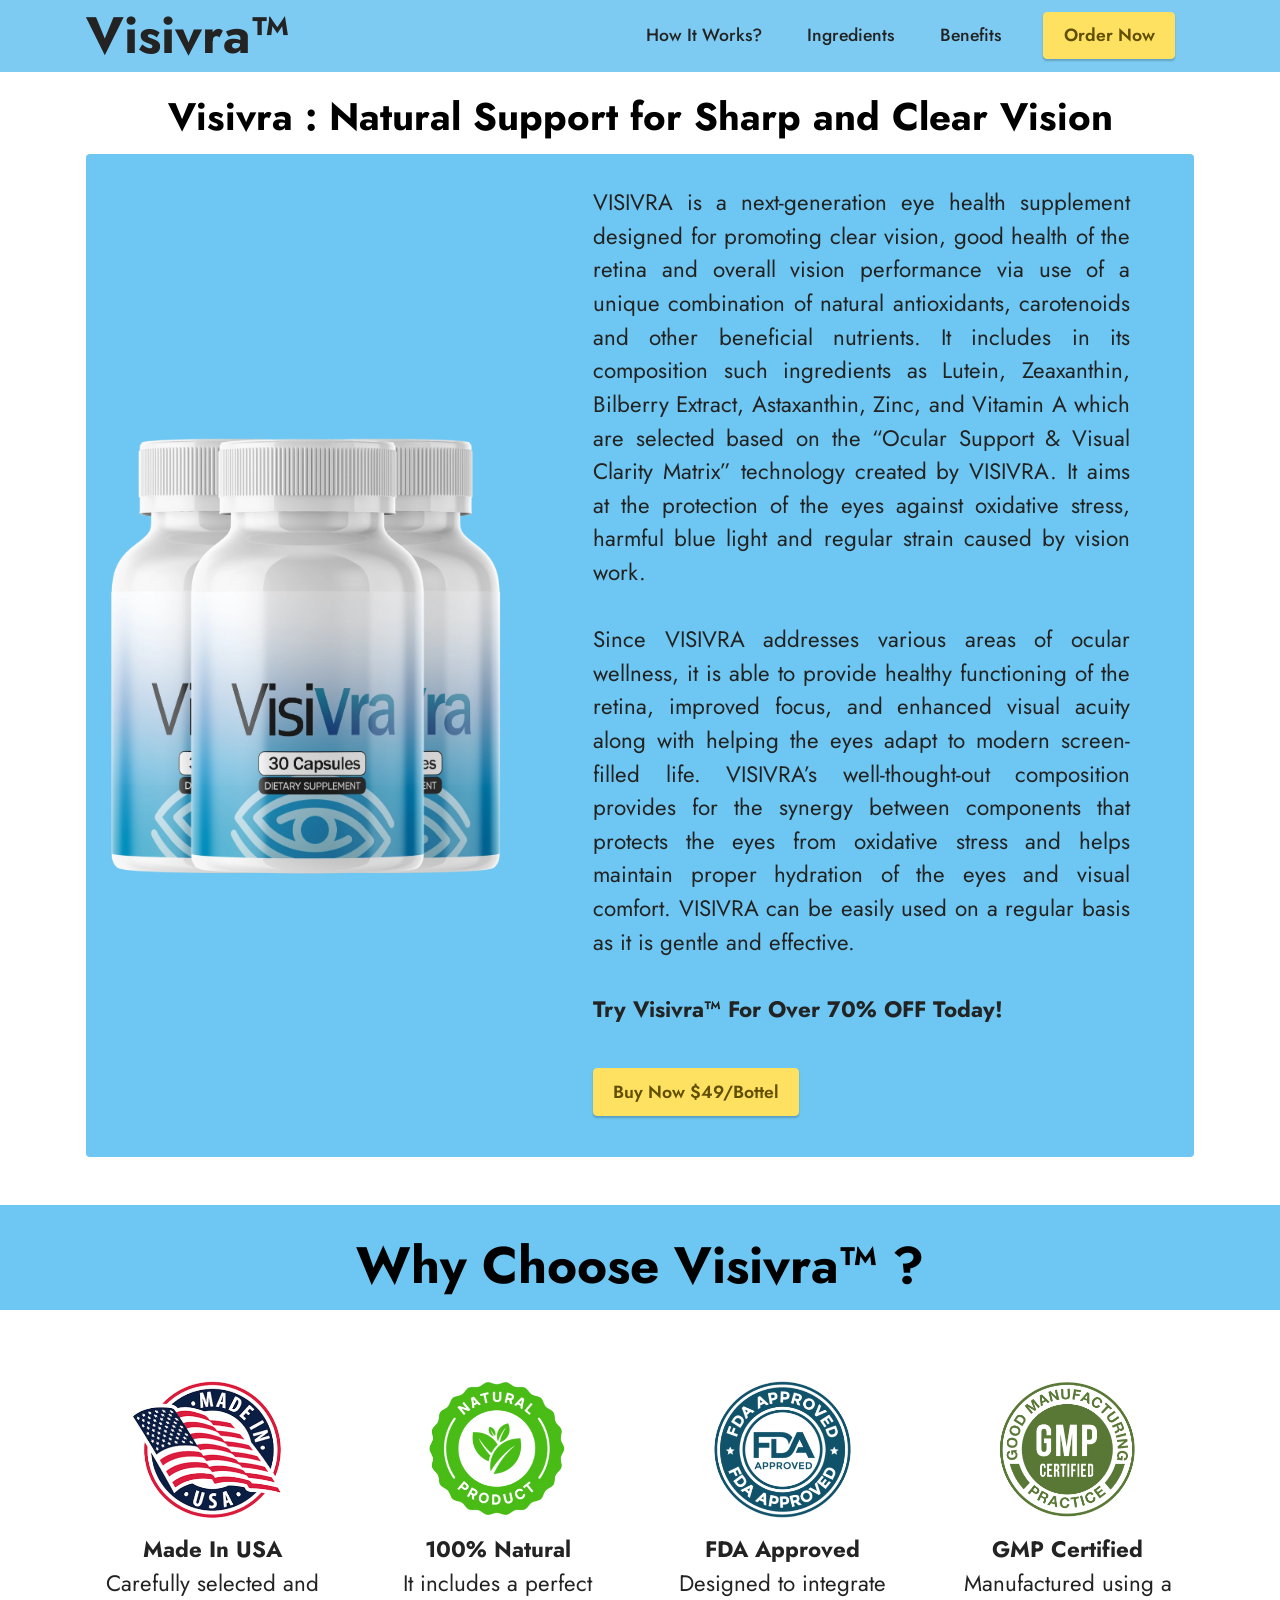
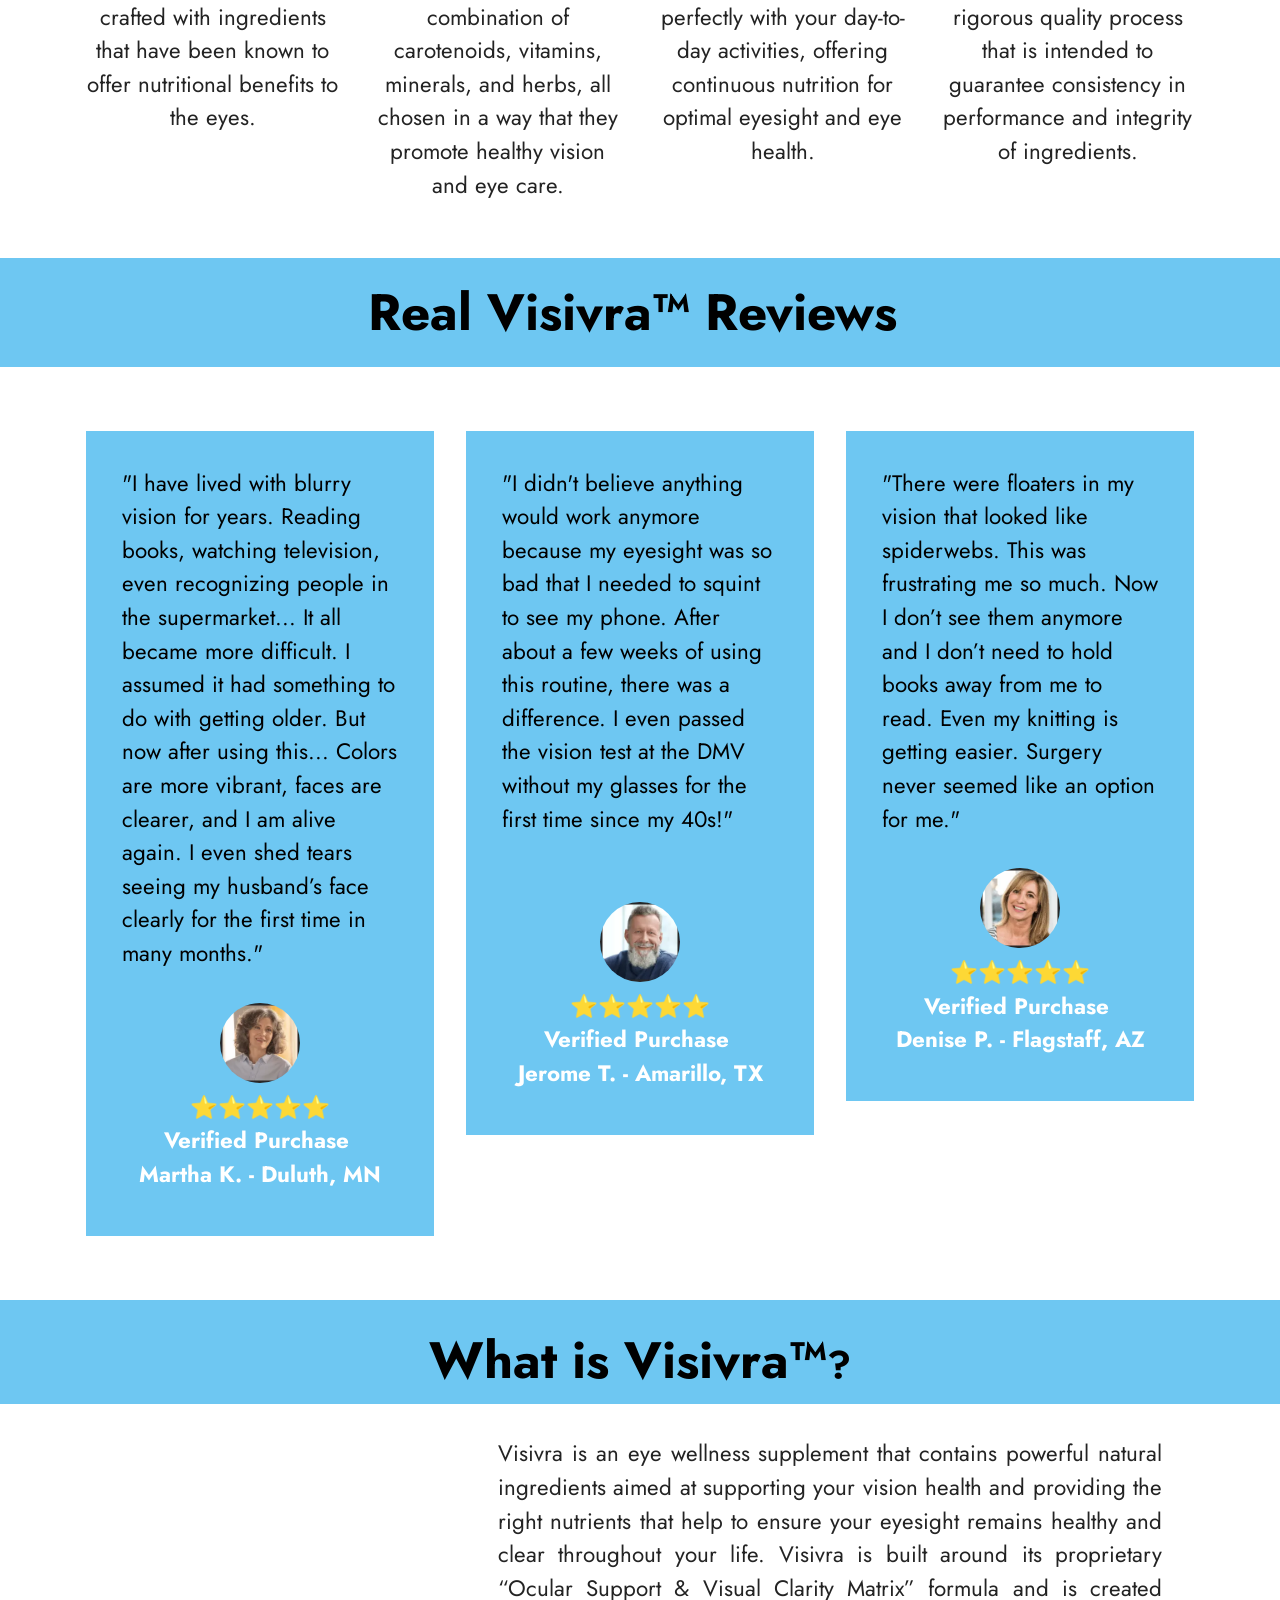
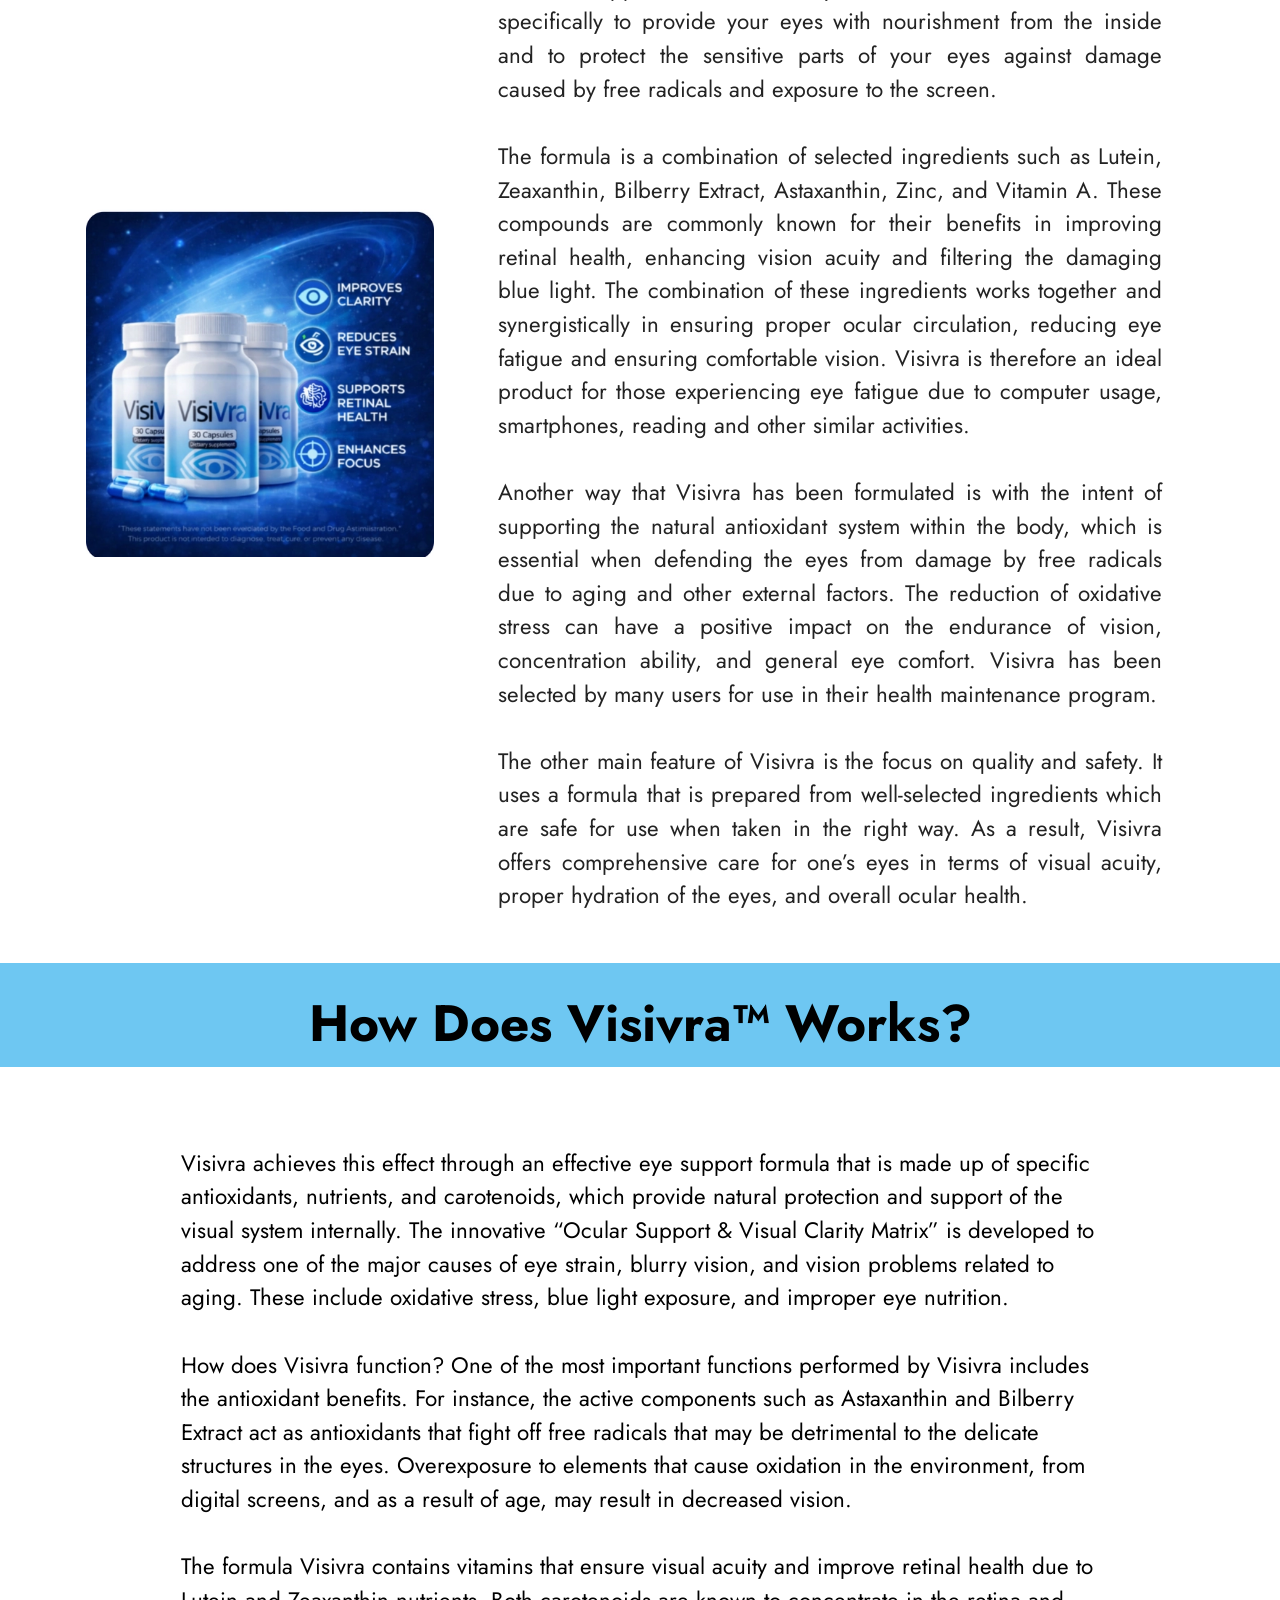
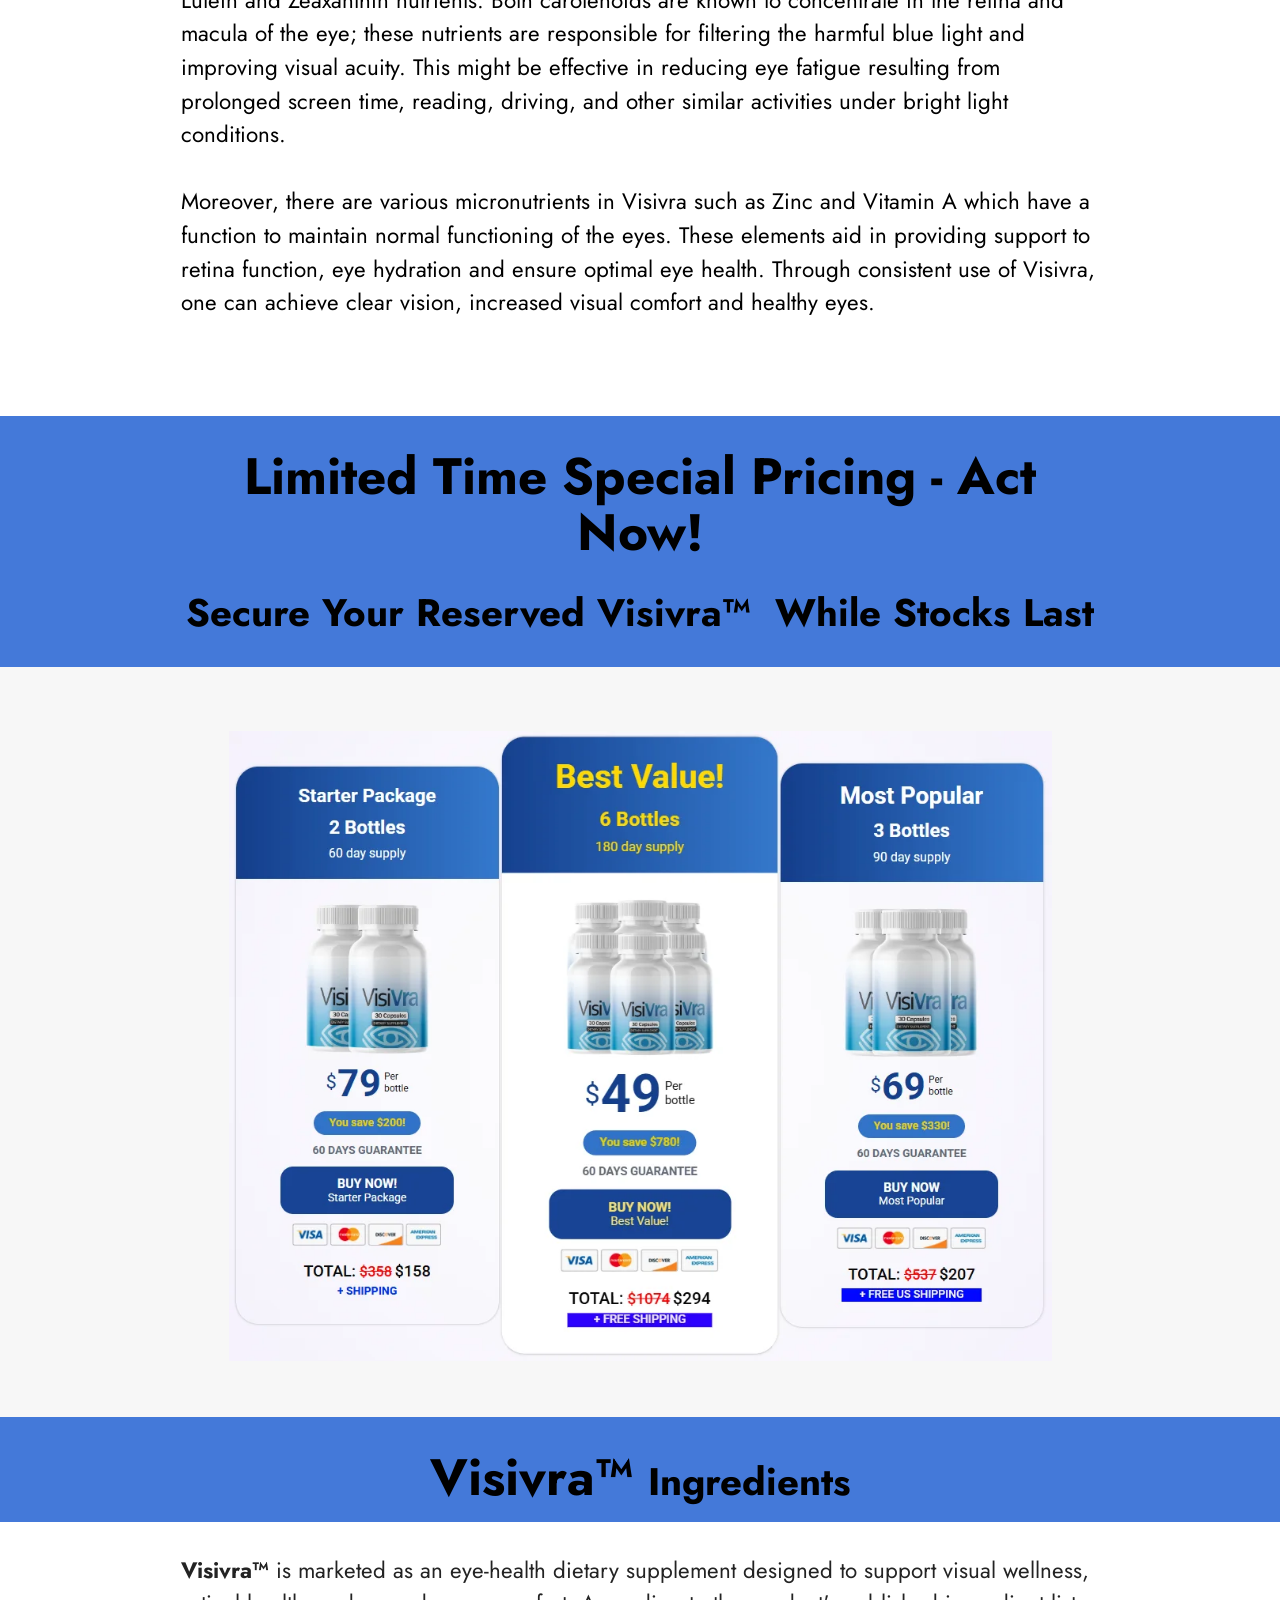
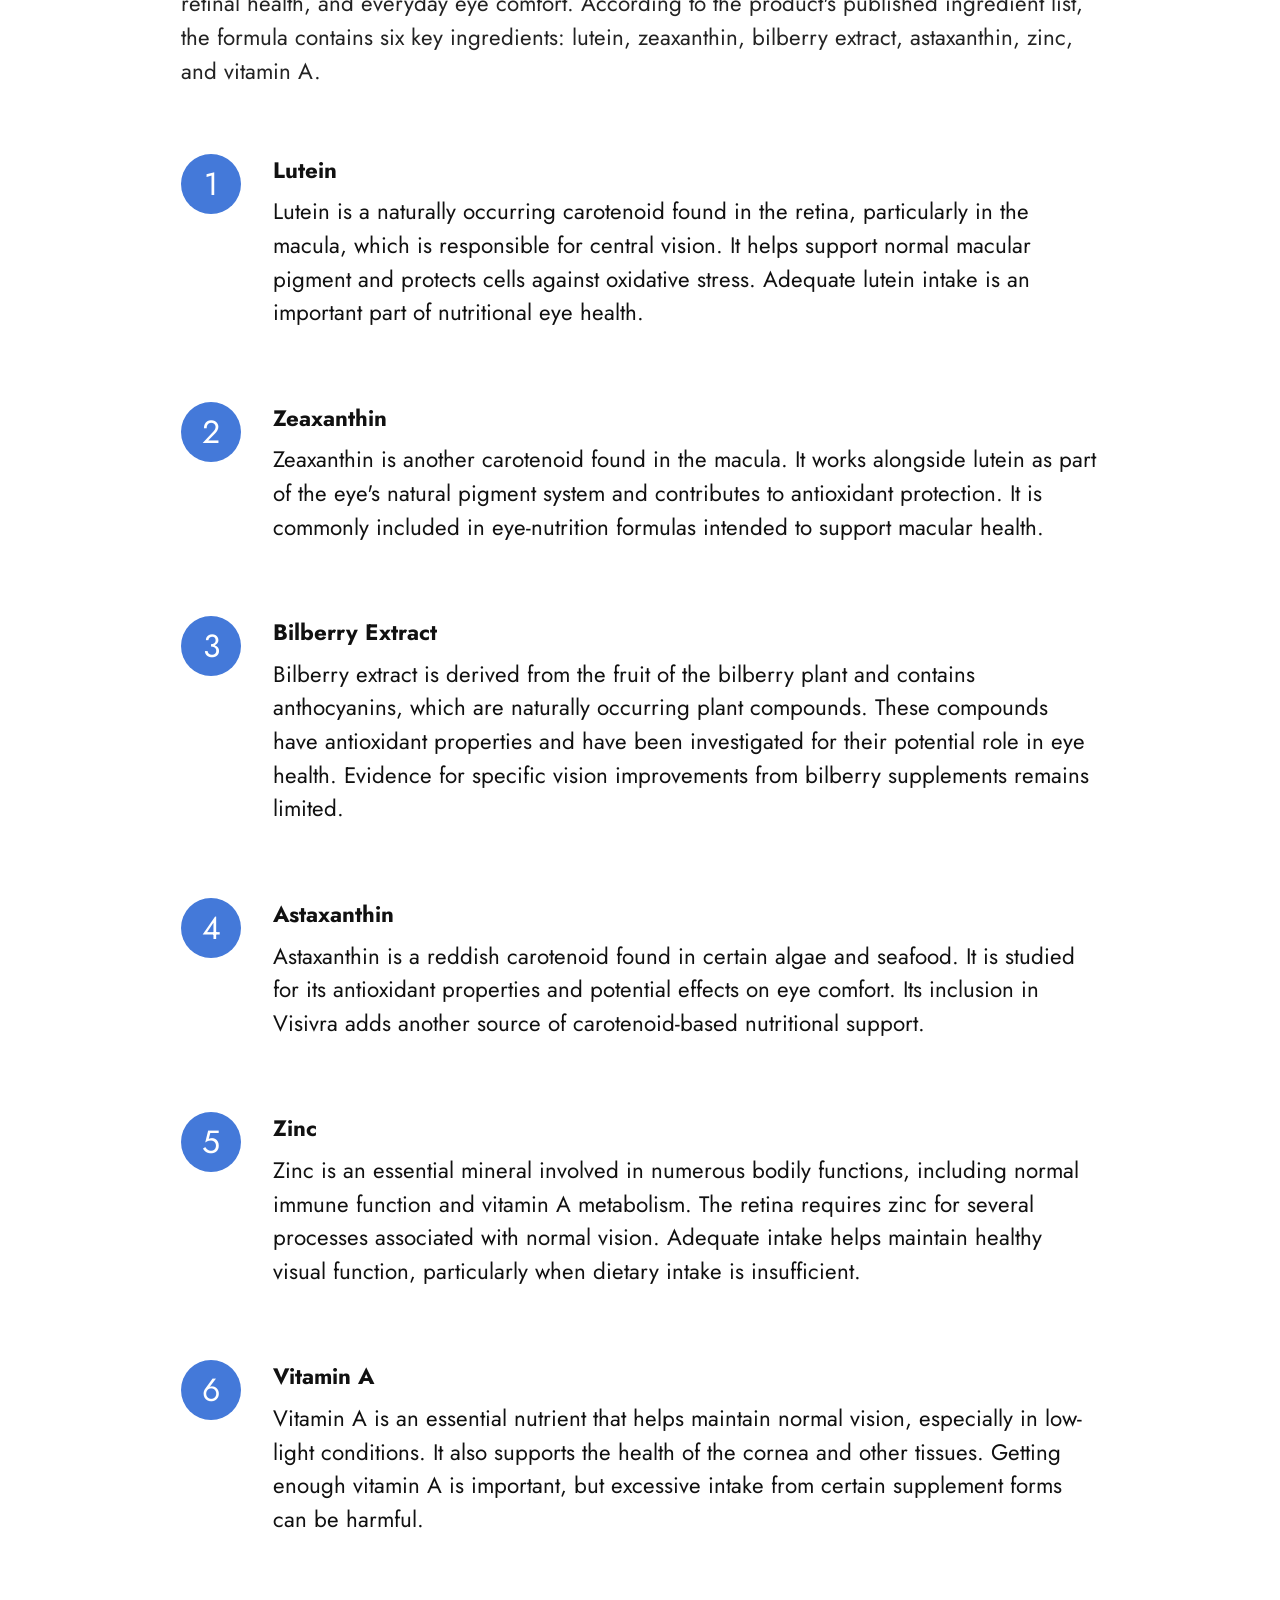
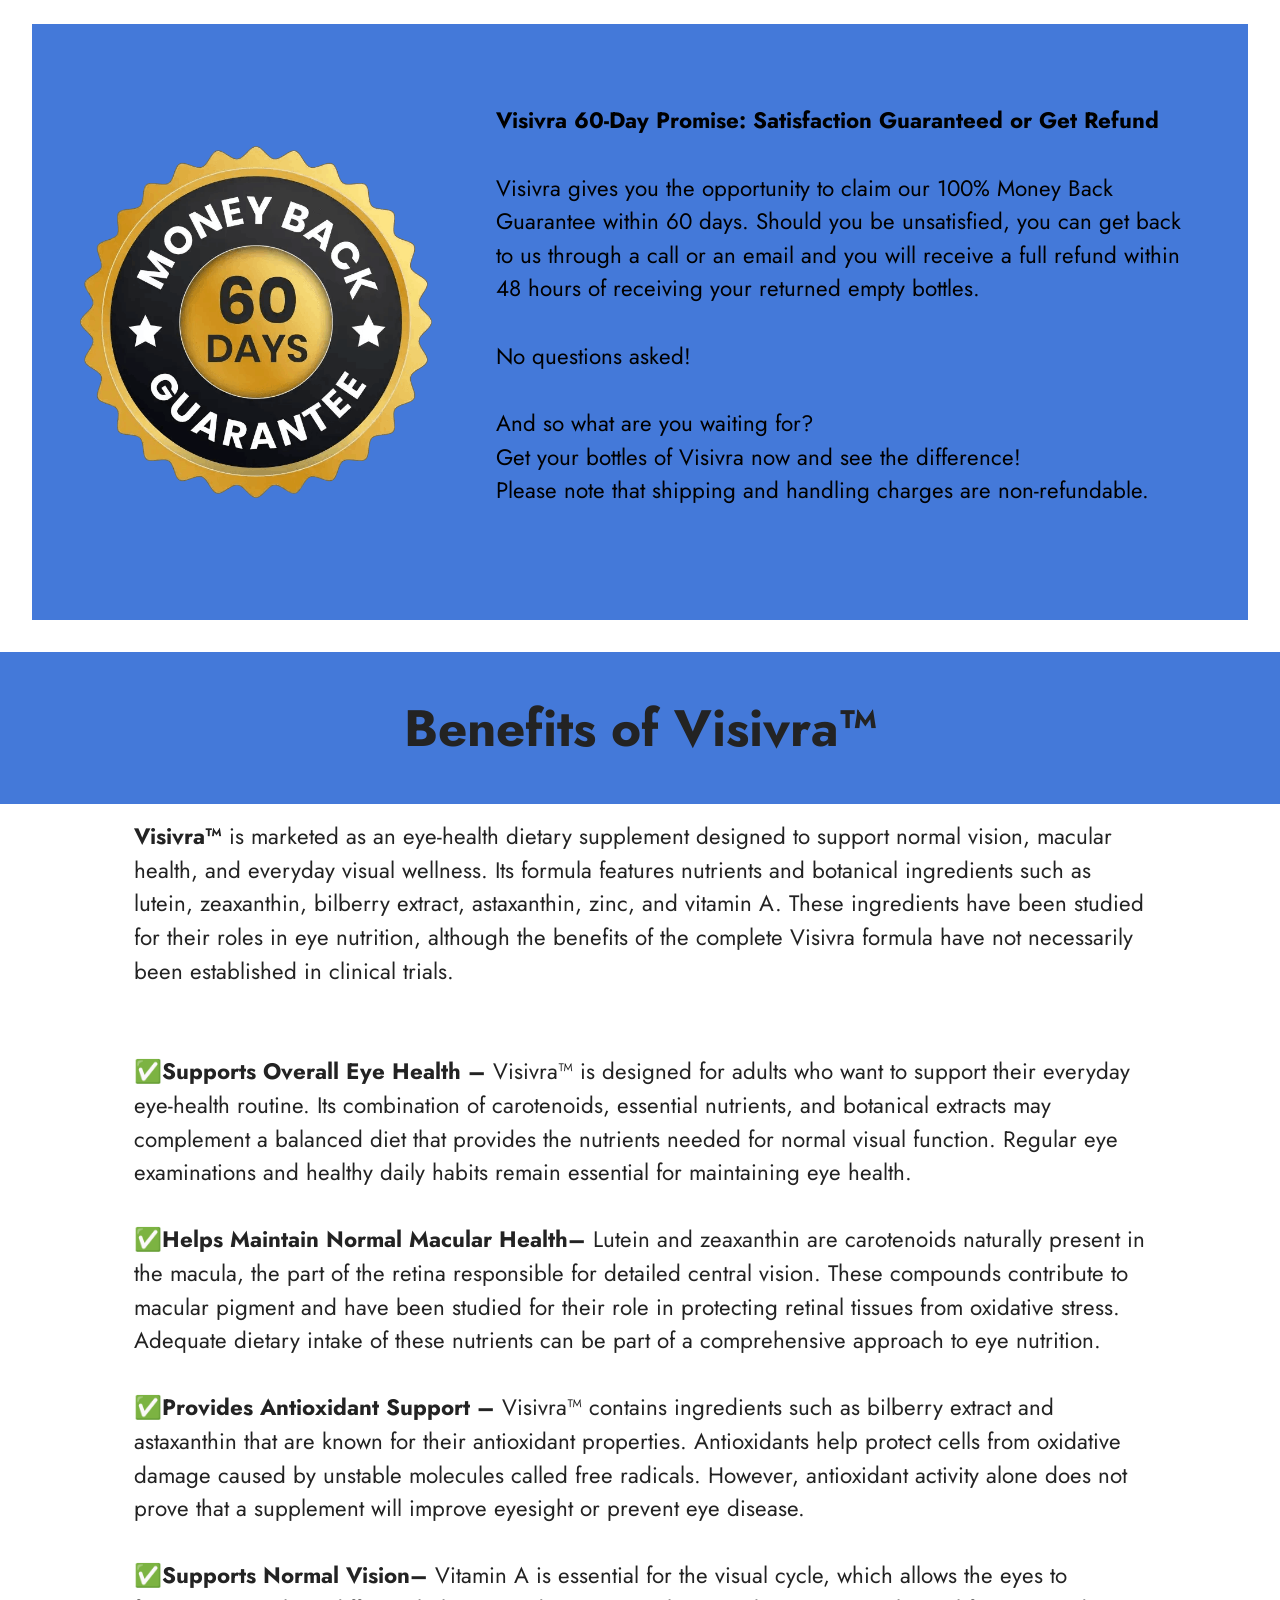
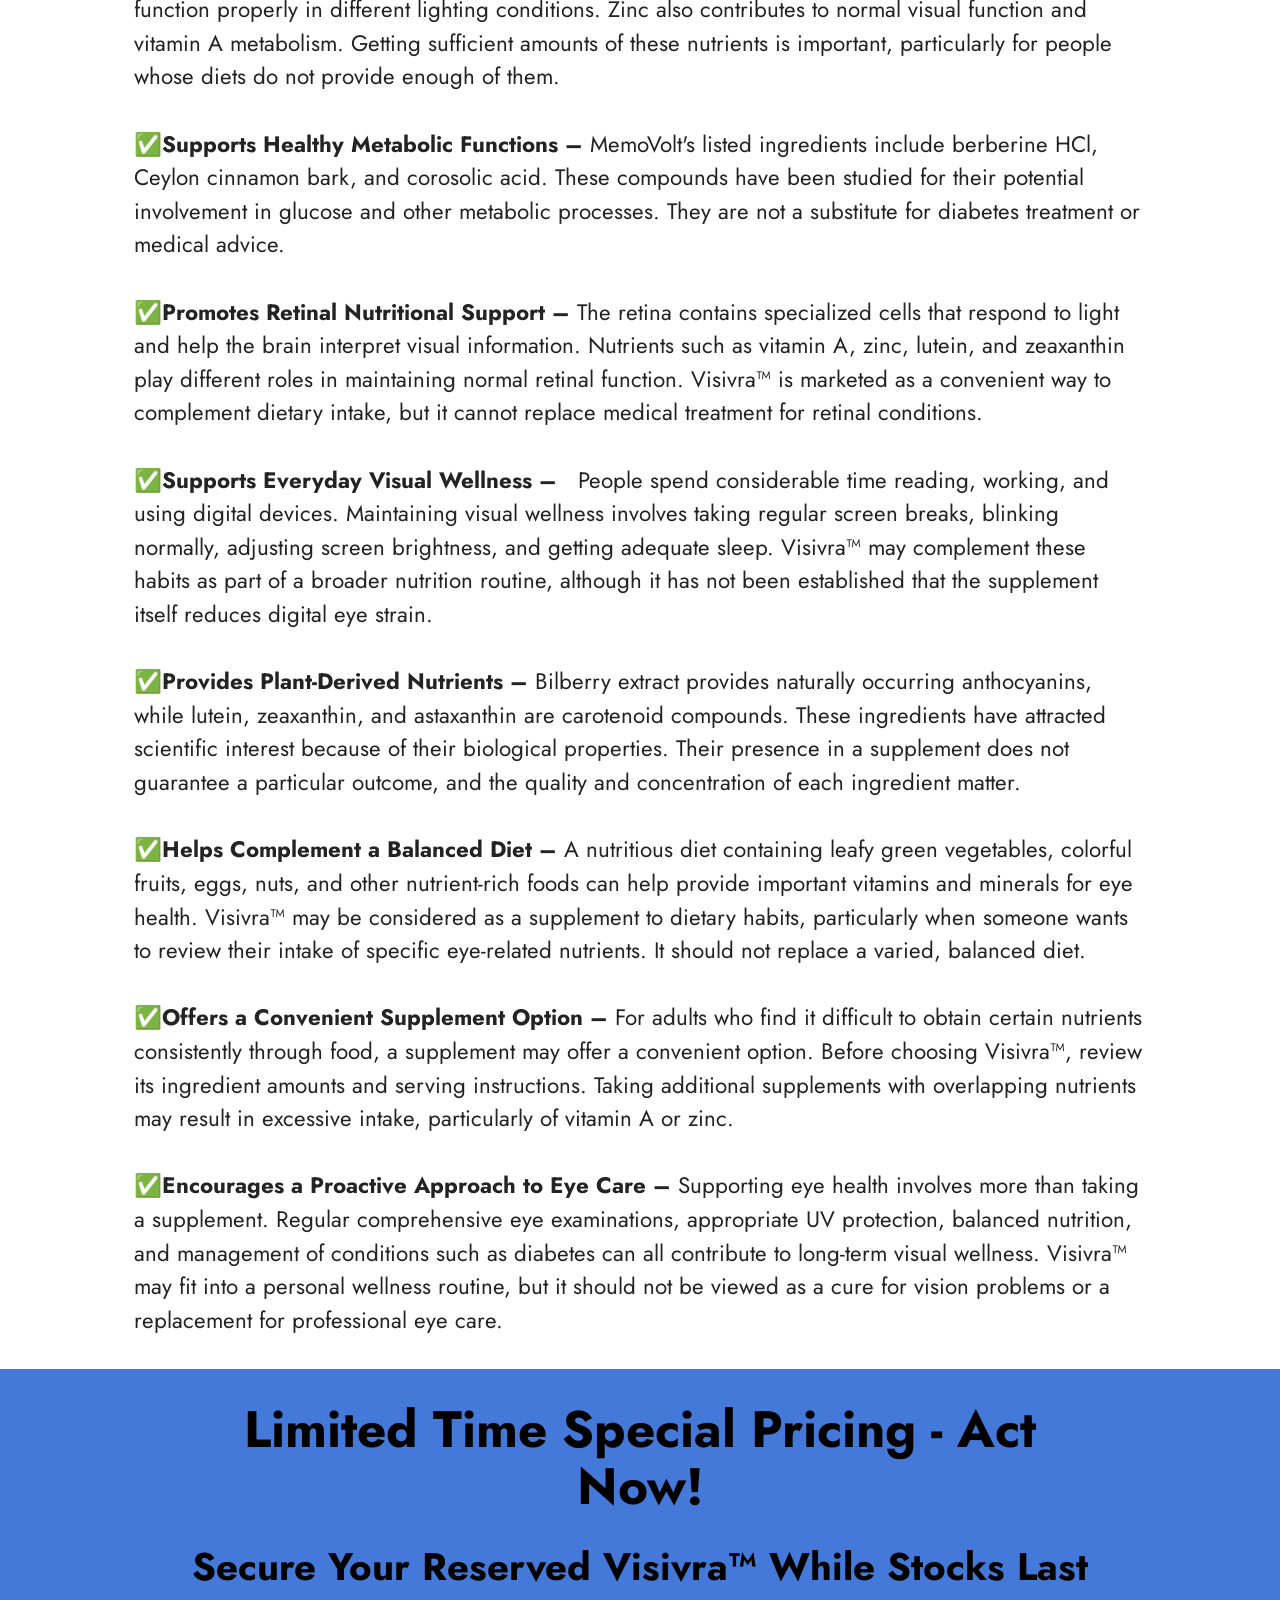
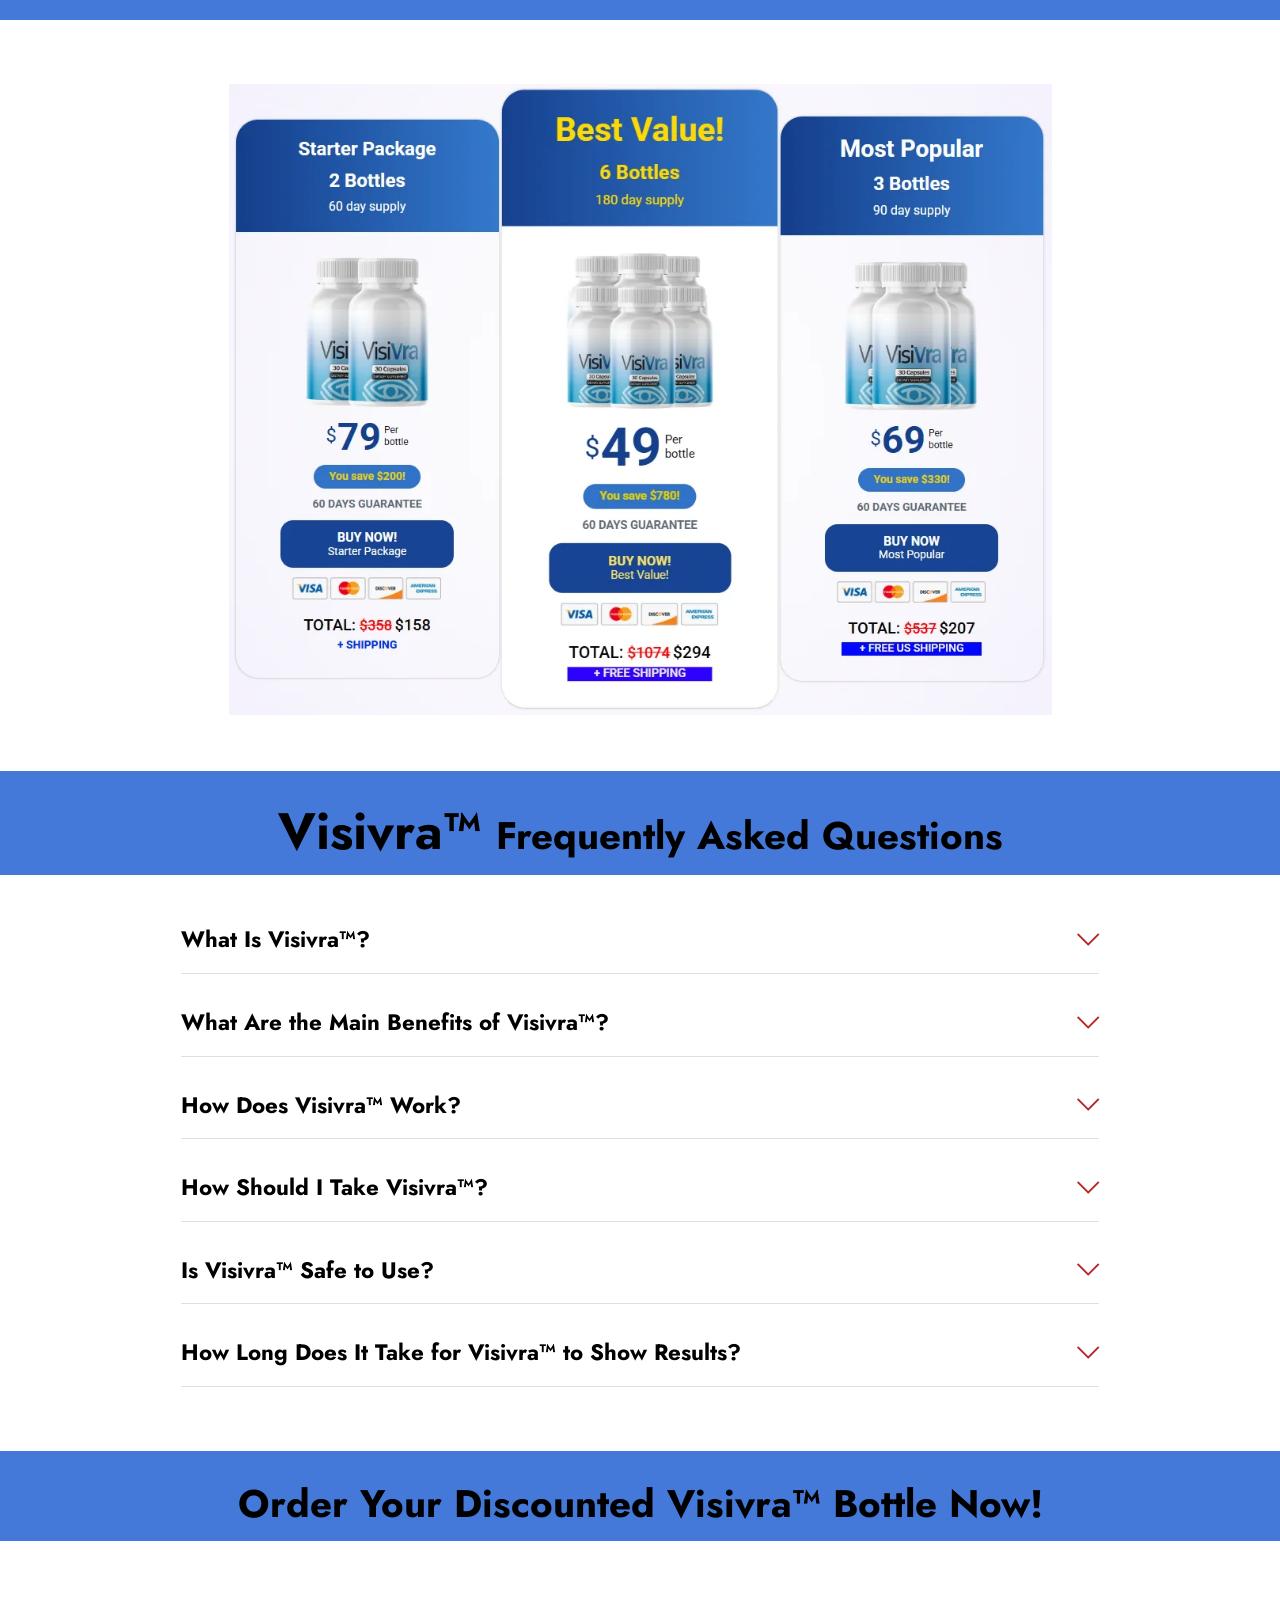
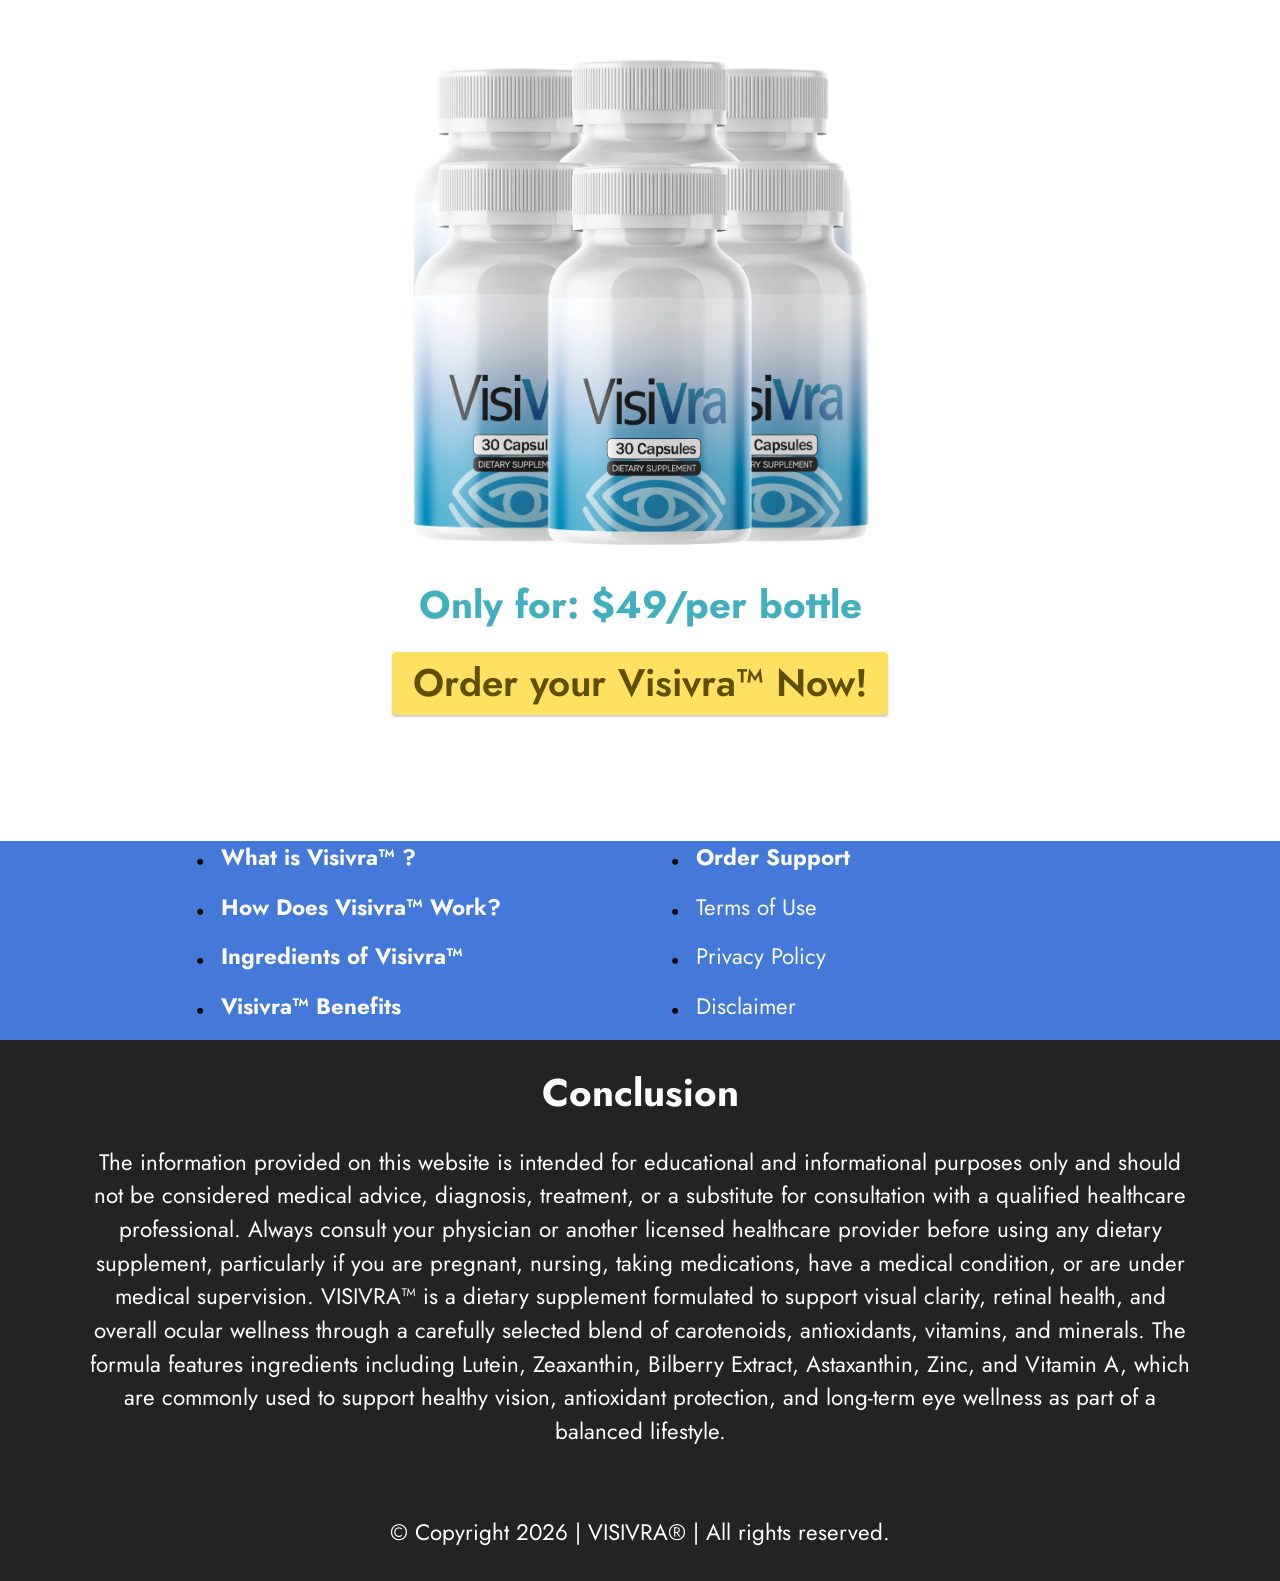
<file: index.html>
<!DOCTYPE html>
<html  lang="en">
<head>
  <!-- Site made with Mobirise Website Builder v6.1.12, https://mobirise.com -->
  <meta charset="UTF-8">
  <meta http-equiv="X-UA-Compatible" content="IE=edge">
  <meta name="generator" content="Mobirise v6.1.12, mobirise.com">
  <meta name="viewport" content="width=device-width, initial-scale=1, minimum-scale=1">
  <link rel="shortcut icon" href="assets/images/6-bottles-1.webp" type="image/x-icon">
  <meta name="description" content="Discover Visivra™ eye health support, including its ingredients, potential benefits, and how it works. Learn how this supplement may complement your daily eye wellness routine and help you make an informed choice.">
  
  
  <title>Visivra™ Review: Ingredients, Benefits & Eye Health Support</title>
  <link rel="stylesheet" href="assets/web/assets/mobirise-icons2/mobirise2.css">
  <link rel="stylesheet" href="assets/web/assets/mobirise-icons/mobirise-icons.css">
  <link rel="stylesheet" href="assets/bootstrap/css/bootstrap.min.css">
  <link rel="stylesheet" href="assets/dropdown/css/style.css">
  <link rel="stylesheet" href="assets/socicon/css/styles.css">
  <link rel="stylesheet" href="assets/theme/css/style.css">
  <link rel="preload" href="https://fonts.googleapis.com/css?family=Jost:100,200,300,400,500,600,700,800,900,100i,200i,300i,400i,500i,600i,700i,800i,900i&display=swap" as="style" onload="this.onload=null;this.rel='stylesheet'">
  <noscript><link rel="stylesheet" href="https://fonts.googleapis.com/css?family=Jost:100,200,300,400,500,600,700,800,900,100i,200i,300i,400i,500i,600i,700i,800i,900i&display=swap"></noscript>
  <link rel="preload" as="style" href="assets/mobirise/css/mbr-additional.css?v=NjqhmY"><link rel="stylesheet" href="assets/mobirise/css/mbr-additional.css?v=NjqhmY" type="text/css">
<meta name="msvalidate.01" content="E1C683F4EFB1ADD5ABCEF03F91AA41EB" />
	<meta name="google-site-verification" content="4bTPPsSgGg9mrN9ppGhdz5BRyaK9BWV9diWJw_Lr8Sk" />
  
  
  
</head>
<body>
  
  <section data-bs-version="5.1" class="menu menu2 cid-tB0YZQqaCG" once="menu" id="menu2-0">
    
    <nav class="navbar navbar-dropdown navbar-expand-lg">
        <div class="container">
            <div class="navbar-brand">
                
                <span class="navbar-caption-wrap"><a class="navbar-caption text-black text-primary display-1" href="https://mwebzuno.com/12679/106/46/?">Visivra™<br></a></span>
            </div>
            <button class="navbar-toggler" type="button" data-toggle="collapse" data-bs-toggle="collapse" data-target="#navbarSupportedContent" data-bs-target="#navbarSupportedContent" aria-controls="navbarNavAltMarkup" aria-expanded="false" aria-label="Toggle navigation">
                <div class="hamburger">
                    <span></span>
                    <span></span>
                    <span></span>
                    <span></span>
                </div>
            </button>
            <div class="collapse navbar-collapse" id="navbarSupportedContent">
                <ul class="navbar-nav nav-dropdown" data-app-modern-menu="true"><li class="nav-item"><a class="nav-link link text-black display-4" href="index.html#header3-1m">How It Works?</a></li>
                    <li class="nav-item"><a class="nav-link link text-black display-4" href="index.html#features20-x">
                            Ingredients</a></li>
                    <li class="nav-item"><a class="nav-link link text-black display-4" href="index.html#header3-1n">Benefits</a>
                    </li></ul>
                
                <div class="navbar-buttons mbr-section-btn"><a class="btn btn-warning display-4" href="https://mwebzuno.com/12679/106/46/?">Order Now</a></div>
            </div>
        </div>
    </nav>
</section>

<section data-bs-version="5.1" class="header3 cid-tB10ubWVri" id="header3-1">

    

    
    

    <div class="align-center container">
        <div class="row justify-content-center">
            <div class="col-12 col-lg-9">
                
                
                
                
            </div>
        </div>
    </div>
</section>

<section data-bs-version="5.1" class="header3 cid-vszOKZhpDv" id="header3-27">

    

    
    

    <div class="align-center container">
        <div class="row justify-content-center">
            <div class="col-12 col-lg-12">
                
                <h2 class="mbr-section-subtitle mbr-fonts-style mb-3 display-2"><strong>Visivra : Natural Support for Sharp and Clear Vision</strong></h2>
                
                
            </div>
        </div>
    </div>
</section>

<section data-bs-version="5.1" class="features7 cid-vsFuxaL0VE" id="features7-2c">
    <!---->
    

    
    
    <div class="container">
        <div class="card-wrapper">
            <div class="row align-items-center">
                <div class="col-12 col-lg-5">
                    <div class="image-wrapper">
                        <a href="https://mwebzuno.com/12679/106/46/?"><img src="assets/images/3-bottles.webp" alt="Visivra™"></a>
                    </div>
                </div>
                <div class="col-12 col-lg">
                    <div class="text-box">
                        
                        <p class="mbr-text mbr-fonts-style display-7">VISIVRA is a next-generation eye health supplement designed for promoting clear vision, good health of the retina and overall vision performance via use of a unique combination of natural antioxidants, carotenoids and other beneficial nutrients. It includes in its composition such ingredients as Lutein, Zeaxanthin, Bilberry Extract, Astaxanthin, Zinc, and Vitamin A which are selected based on the “Ocular Support &amp; Visual Clarity Matrix” technology created by VISIVRA. It aims at the protection of the eyes against oxidative stress, harmful blue light and regular strain caused by vision work.<br><br>Since VISIVRA addresses various areas of ocular wellness, it is able to provide healthy functioning of the retina, improved focus, and enhanced visual acuity along with helping the eyes adapt to modern screen-filled life. VISIVRA’s well-thought-out composition provides for the synergy between components that protects the eyes from oxidative stress and helps maintain proper hydration of the eyes and visual comfort. VISIVRA can be easily used on a regular basis as it is gentle and effective.<br><br><strong>Try&nbsp;Visivra™&nbsp;For Over 70% OFF Today!&nbsp;</strong><br></p>
                        
                        <div class="mbr-section-btn pt-3"><a href="https://mwebzuno.com/12679/106/46/?" class="btn btn-warning display-4">Buy Now $49/Bottel</a></div>
                    </div>
                </div>
            </div>
        </div>
    </div>
</section>

<section data-bs-version="5.1" class="header3 cid-vzd1JweBTf" id="header3-3o">

    

    
    

    <div class="align-center container">
        <div class="row justify-content-center">
            <div class="col-12 col-lg-12">
                
                <h2 class="mbr-section-subtitle mbr-fonts-style mb-3 display-1"><strong>Why Choose Visivra™</strong><strong style="font-size: 3.2rem;">&nbsp;?</strong></h2>
                
                
            </div>
        </div>
    </div>
</section>

<section data-bs-version="5.1" class="gallery5 mbr-gallery cid-vszOlzmzra" id="gallery5-26">
    

    
    

    <div class="container">
        
        <div class="row mbr-gallery mt-4">
            <div class="col-12 col-md-6 col-lg-3 item gallery-image active">
                <div class="item-wrapper" data-toggle="modal" data-bs-toggle="modal" data-target="#vzf2Z8s2JW-modal" data-bs-target="#vzf2Z8s2JW-modal">
                    <img class="w-100" src="assets/images/made-in-usa-500x300.png" alt="Made In USA" data-slide-to="0" data-bs-slide-to="0" data-target="#lb-vzf2Z8s2JW" data-bs-target="#lb-vzf2Z8s2JW">
                    <div class="icon-wrapper">
                        <span class="mobi-mbri mobi-mbri-search mbr-iconfont mbr-iconfont-btn"></span>
                    </div>
                </div>
                <h1 class="mbr-item-subtitle mbr-fonts-style align-center mb-2 mt-2 display-7"><div><strong>Made In USA</strong></div><div>Carefully selected and crafted with ingredients that have been known to offer nutritional benefits to the eyes.</div><div>
</div><div>
</div><div>
</div><div>
</div></h1>
            </div>
            <div class="col-12 col-md-6 col-lg-3 item gallery-image">
                <div class="item-wrapper" data-toggle="modal" data-bs-toggle="modal" data-target="#vzf2Z8s2JW-modal" data-bs-target="#vzf2Z8s2JW-modal">
                    <img class="w-100" src="assets/images/natural-product-500x300.png" alt="100% Natural" data-slide-to="1" data-bs-slide-to="1" data-target="#lb-vzf2Z8s2JW" data-bs-target="#lb-vzf2Z8s2JW">
                    <div class="icon-wrapper">
                        <span class="mobi-mbri mobi-mbri-search mbr-iconfont mbr-iconfont-btn"></span>
                    </div>
                </div>
                <h1 class="mbr-item-subtitle mbr-fonts-style align-center mb-2 mt-2 display-7"><div><span style="font-size: 1.4rem;"><strong>100% Natural</strong></span></div><div>It includes a perfect combination of carotenoids, vitamins, minerals, and herbs, all chosen in a way that they promote healthy vision and eye care.</div><div>
</div><div>
</div><div>
</div></h1>
            </div>
            
            <div class="col-12 col-md-6 col-lg-3 item gallery-image">
                <div class="item-wrapper" data-toggle="modal" data-bs-toggle="modal" data-target="#vzf2Z8s2JW-modal" data-bs-target="#vzf2Z8s2JW-modal">
                    <img class="w-100" src="assets/images/fda-approved-500x300.png" alt="FDA Approved" data-slide-to="2" data-bs-slide-to="2" data-target="#lb-vzf2Z8s2JW" data-bs-target="#lb-vzf2Z8s2JW">
                    <div class="icon-wrapper">
                        <span class="mobi-mbri mobi-mbri-search mbr-iconfont mbr-iconfont-btn"></span>
                    </div>
                </div>
                <h1 class="mbr-item-subtitle mbr-fonts-style align-center mb-2 mt-2 display-7"><div><strong>FDA Approved</strong></div><div>Designed to integrate perfectly with your day-to-day activities, offering continuous nutrition for optimal eyesight and eye health.</div><div>
</div><div>
</div></h1>
            </div><div class="col-12 col-md-6 col-lg-3 item gallery-image">
                <div class="item-wrapper" data-toggle="modal" data-bs-toggle="modal" data-target="#vzf2Z8s2JW-modal" data-bs-target="#vzf2Z8s2JW-modal">
                    <img class="w-100" src="assets/images/gmp-certified-500x300.png" alt="GMP Certified" data-slide-to="3" data-bs-slide-to="3" data-target="#lb-vzf2Z8s2JW" data-bs-target="#lb-vzf2Z8s2JW">
                    <div class="icon-wrapper">
                        <span class="mobi-mbri mobi-mbri-search mbr-iconfont mbr-iconfont-btn"></span>
                    </div>
                </div>
                <h1 class="mbr-item-subtitle mbr-fonts-style align-center mb-2 mt-2 display-7"><div><strong>GMP Certified</strong></div><div>Manufactured using a rigorous quality process that is intended to guarantee consistency in performance and integrity of ingredients.</div><div>
</div><div>
</div><div>
</div></h1>
            </div>
        </div>

        <div class="modal mbr-slider" tabindex="-1" role="dialog" aria-hidden="true" id="vzf2Z8s2JW-modal">
            <div class="modal-dialog" role="document">
                <div class="modal-content">
                    <div class="modal-body">
                        <div class="carousel slide" id="lb-vzf2Z8s2JW" data-interval="5000" data-bs-interval="5000">
                            <div class="carousel-inner">
                                <div class="carousel-item active">
                                    <img class="d-block w-100" src="assets/images/made-in-usa-500x300.png" alt="Mobirise Website Builder">
                                </div>
                                <div class="carousel-item">
                                    <img class="d-block w-100" src="assets/images/natural-product-500x300.png" alt="Mobirise Website Builder">
                                </div>
                                
                                <div class="carousel-item">
                                    <img class="d-block w-100" src="assets/images/fda-approved-500x300.png" alt="Mobirise Website Builder">
                                </div><div class="carousel-item">
                                    <img class="d-block w-100" src="assets/images/gmp-certified-500x300.png" alt="Mobirise Website Builder">
                                </div>
                            </div>
                            <ol class="carousel-indicators">
                                <li data-slide-to="0" data-bs-slide-to="0" class="active" data-target="#lb-vzf2Z8s2JW" data-bs-target="#lb-vzf2Z8s2JW"></li>
                                <li data-slide-to="1" data-bs-slide-to="1" data-target="#lb-vzf2Z8s2JW" data-bs-target="#lb-vzf2Z8s2JW"></li>
                                <li data-slide-to="2" data-bs-slide-to="2" data-target="#lb-vzf2Z8s2JW" data-bs-target="#lb-vzf2Z8s2JW"></li>
                                <li data-slide-to="3" data-bs-slide-to="3" data-target="#lb-vzf2Z8s2JW" data-bs-target="#lb-vzf2Z8s2JW"></li>
                            </ol>
                            <a role="button" href="" class="close" data-dismiss="modal" data-bs-dismiss="modal" aria-label="Close">
                            </a>
                            <a class="carousel-control-prev carousel-control" role="button" data-slide="prev" data-bs-slide="prev" href="#lb-vzf2Z8s2JW">
                                <span class="mobi-mbri mobi-mbri-arrow-prev" aria-hidden="true"></span>
                                <span class="sr-only visually-hidden">Previous</span>
                            </a>
                            <a class="carousel-control-next carousel-control" role="button" data-slide="next" data-bs-slide="next" href="#lb-vzf2Z8s2JW">
                                <span class="mobi-mbri mobi-mbri-arrow-next" aria-hidden="true"></span>
                                <span class="sr-only visually-hidden">Next</span>
                            </a>
                        </div>
                    </div>
                </div>
            </div>
        </div>
    </div>
</section>

<section data-bs-version="5.1" class="content6 cid-vsJlN0BLRY" id="content6-2f">
    
    <div class="container">
        <div class="row justify-content-center">
            <div class="col-md-12 col-lg-10">
                <hr class="line">
                <p class="mbr-text align-center mbr-fonts-style my-4 display-1"><strong>Real&nbsp;Visivra™&nbsp;Reviews&nbsp;</strong><br></p>
                <hr class="line">
            </div>
        </div>
    </div>
</section>

<section data-bs-version="5.1" class="people04 cid-vweRgNTzRw" id="people04-2m">
	
	
	<div class="container">
		
		<div class="row mbr-masonry" data-masonry="{&quot;percentPosition&quot;: true }">
			
			<div class="item features-without-image col-12 col-md-6 col-lg-4 active">
				<div class="item-wrapper">
					<div class="card-box align-left">
						<p class="card-text mbr-fonts-style display-7">"I have lived with blurry vision for years. Reading books, watching television, even recognizing people in the supermarket... It all became more difficult. I assumed it had something to do with getting older. But now after using this... Colors are more vibrant, faces are clearer, and I am alive again. I even shed tears seeing my husband’s face clearly for the first time in many months."<br>
						</p>
						<div class="img-wrapper mt-4 mb-2">
							<img src="assets/images/visivra-reviews-1-192x192.webp" data-slide-to="1" data-bs-slide-to="1" alt="Martha K. - Duluth, MN">
						</div>
						<h5 class="card-title mbr-fonts-style display-7"><strong>⭐⭐⭐⭐⭐</strong><br><strong>Verified Purchase&nbsp;</strong><br><div><strong>Martha K. - Duluth, MN</strong></div><div><strong>
</strong></div><div><strong>
</strong></div><div><strong>
</strong></div></h5>
					</div>
				</div>
			</div>
			<div class="item features-without-image col-12 col-md-6 col-lg-4">
				<div class="item-wrapper">
					<div class="card-box align-left">
						<p class="card-text mbr-fonts-style display-7">"I didn't believe anything would work anymore because my eyesight was so bad that I needed to squint to see my phone. After about a few weeks of using this routine, there was a difference. I even passed the vision test at the DMV without my glasses for the first time since my 40s!"<br><br>
						</p>
						<div class="img-wrapper mt-4 mb-2">
							<img src="assets/images/visivra-reviews-2-192x192.webp" data-slide-to="2" data-bs-slide-to="2" alt="Jerome T. - Amarillo, TX">
						</div>
						<h5 class="card-title mbr-fonts-style display-7">
							<strong>⭐⭐⭐⭐⭐</strong><br><strong>Verified Purchase&nbsp;</strong><div><strong>Jerome T. - Amarillo, TX</strong></div><div><strong>
</strong></div><div><strong>
</strong></div><div><strong>
</strong></div></h5>
					</div>
				</div>
			</div>
			
			<div class="item features-without-image col-12 col-md-6 col-lg-4">
				<div class="item-wrapper">
					<div class="card-box align-left">
						<p class="card-text mbr-fonts-style display-7">"There were floaters in my vision that looked like spiderwebs. This was frustrating me so much. Now I don’t see them anymore and I don’t need to hold books away from me to read. Even my knitting is getting easier. Surgery never seemed like an option for me."<br>
						</p>
						<div class="img-wrapper mt-4 mb-2">
							<img src="assets/images/visivra-reviews-3-192x192.webp" data-slide-to="4" data-bs-slide-to="4" alt="Denise P. - Flagstaff, AZ">
						</div>
						<h5 class="card-title mbr-fonts-style display-7"><strong>⭐⭐⭐⭐⭐</strong><br><strong>Verified Purchase&nbsp;</strong><br><div><strong>Denise P. - Flagstaff, AZ</strong></div><div><strong>
</strong></div><div><strong>
</strong></div></h5>
					</div>
				</div>
			</div>
			
		</div>
	</div>
</section>

<section data-bs-version="5.1" class="header3 cid-tB83YwBUMj" id="header3-1l">

    

    
    

    <div class="align-center container">
        <div class="row justify-content-center">
            <div class="col-12 col-lg-12">
                
                <h2 class="mbr-section-subtitle mbr-fonts-style mb-3 display-1"><strong>What is Visivra™</strong><strong style="font-size: 2.4rem;">?</strong></h2>
                
                
            </div>
        </div>
    </div>
</section>

<section data-bs-version="5.1" class="header11 cid-tB1vWdJbT6" id="header11-a">

    

    
    

    <div class="container">
        <div class="row justify-content-center">
            <div class="col-12 col-md-4 image-wrapper">
                <a href="https://mwebzuno.com/12679/106/46/?"><img class="w-100" src="assets/images/visivra-hero.webp" alt="Visivra"></a>
            </div>
            <div class="col-12 col-md">
                <div class="text-wrapper text-center">
                    
                    <p class="mbr-text mbr-fonts-style display-7"><br>Visivra is an eye wellness supplement that contains powerful natural ingredients aimed at supporting your vision health and providing the right nutrients that help to ensure your eyesight remains healthy and clear throughout your life. Visivra is built around its proprietary “Ocular Support &amp; Visual Clarity Matrix” formula and is created specifically to provide your eyes with nourishment from the inside and to protect the sensitive parts of your eyes against damage caused by free radicals and exposure to the screen.<br><br>The formula is a combination of selected ingredients such as Lutein, Zeaxanthin, Bilberry Extract, Astaxanthin, Zinc, and Vitamin A. These compounds are commonly known for their benefits in improving retinal health, enhancing vision acuity and filtering the damaging blue light. The combination of these ingredients works together and synergistically in ensuring proper ocular circulation, reducing eye fatigue and ensuring comfortable vision. Visivra is therefore an ideal product for those experiencing eye fatigue due to computer usage, smartphones, reading and other similar activities.<br><br>Another way that Visivra has been formulated is with the intent of supporting the natural antioxidant system within the body, which is essential when defending the eyes from damage by free radicals due to aging and other external factors. The reduction of oxidative stress can have a positive impact on the endurance of vision, concentration ability, and general eye comfort. Visivra has been selected by many users for use in their health maintenance program.<br><br>The other main feature of Visivra is the focus on quality and safety. It uses a formula that is prepared from well-selected ingredients which are safe for use when taken in the right way. As a result, Visivra offers comprehensive care for one’s eyes in terms of visual acuity, proper hydration of the eyes, and overall ocular health.<br><br></p>
                    
                </div>
            </div>
        </div>
    </div>
</section>

<section data-bs-version="5.1" class="header3 cid-tB85bPoWQz" id="header3-1m">

    

    
    

    <div class="align-center container">
        <div class="row justify-content-center">
            <div class="col-12 col-lg-12">
                
                <h2 class="mbr-section-subtitle mbr-fonts-style mb-3 display-1"><strong>How Does Visivra™</strong><strong style="font-size: 3.2rem;">&nbsp;Works?</strong></h2>
                
                
            </div>
        </div>
    </div>
</section>

<section data-bs-version="5.1" class="article12 cid-vyMVMAedC5" id="article12-2w">    
    
    <div class="container">
        <div class="row justify-content-center">
            <div class="col-md-12 col-lg-10">
                
                
                <p class="mbr-text mbr-fonts-style display-7">Visivra achieves this effect through an effective eye support formula that is made up of specific antioxidants, nutrients, and carotenoids, which provide natural protection and support of the visual system internally. The innovative “Ocular Support &amp; Visual Clarity Matrix” is developed to address one of the major causes of eye strain, blurry vision, and vision problems related to aging. These include oxidative stress, blue light exposure, and improper eye nutrition.<br><br>How does Visivra function? One of the most important functions performed by Visivra includes the antioxidant benefits. For instance, the active components such as Astaxanthin and Bilberry Extract act as antioxidants that fight off free radicals that may be detrimental to the delicate structures in the eyes. Overexposure to elements that cause oxidation in the environment, from digital screens, and as a result of age, may result in decreased vision.<br><br>The formula Visivra contains vitamins that ensure visual acuity and improve retinal health due to Lutein and Zeaxanthin nutrients. Both carotenoids are known to concentrate in the retina and macula of the eye; these nutrients are responsible for filtering the harmful blue light and improving visual acuity. This might be effective in reducing eye fatigue resulting from prolonged screen time, reading, driving, and other similar activities under bright light conditions.<br><br>Moreover, there are various micronutrients in Visivra such as Zinc and Vitamin A which have a function to maintain normal functioning of the eyes. These elements aid in providing support to retina function, eye hydration and ensure optimal eye health. Through consistent use of Visivra, one can achieve clear vision, increased visual comfort and healthy eyes.<br>
                </p>
            </div>
        </div>
    </div>
</section>

<section data-bs-version="5.1" class="content4 cid-tB1yuhcVVi" id="content4-g">
    

    
    
    <div class="container">
        <div class="row justify-content-center">
            <div class="title col-md-12 col-lg-10">
                <h3 class="mbr-section-title mbr-fonts-style align-center mb-4 display-1"><strong>Limited Time Special Pricing - Act Now!</strong></h3>
                <h4 class="mbr-section-subtitle align-center mbr-fonts-style mb-4 display-2"><strong>Secure Your Reserved Visivra™</strong><strong style="font-size: 2.4rem;">&nbsp; While Stocks Last</strong></h4>
                
            </div>
        </div>
    </div>
</section>

<section data-bs-version="5.1" class="header10 cid-vz5XPBPP81" id="header10-3m">

    

    

    <div class="align-center container">
        <div class="row justify-content-center">
            <div class="col-md-12 col-lg-9">
                
                
                
                <div class="image-wrap mt-4">
                    <a href="https://mwebzuno.com/12679/106/46/?"><img src="assets/images/price-card.webp" alt="Visivra - Order Page" title="Ikaria Lean Belly Juice"></a><br>
                </div>
            </div>
        </div>
    </div>
</section>

<section data-bs-version="5.1" class="header3 cid-tB85MvgqdZ" id="header3-1o">

    

    
    

    <div class="align-center container">
        <div class="row justify-content-center">
            <div class="col-12 col-lg-12">
                
                <h2 class="mbr-section-subtitle mbr-fonts-style mb-3 display-1"><strong style="font-size: 3.2rem;"><b>Visivra™&nbsp;</b><span style="font-size: 2.4rem;"><b>Ingredients</b></span></strong></h2>
                
                
            </div>
        </div>
    </div>
</section>

<section data-bs-version="5.1" class="content5 cid-tB1AZH7rno" id="content5-n">
    
    <div class="container">
        <div class="row justify-content-center">
            <div class="col-md-12 col-lg-10">
                
                
                <p class="mbr-text mbr-fonts-style display-7"><strong>Visivra™ </strong>is marketed as an eye-health dietary supplement designed to support visual wellness, retinal health, and everyday eye comfort. According to the product's published ingredient list, the formula contains six key ingredients: lutein, zeaxanthin, bilberry extract, astaxanthin, zinc, and vitamin A.<br><br></p>
            </div>
        </div>
    </div>
</section>

<section data-bs-version="5.1" class="features19 cid-vyOtKOZu0x" id="features20-3a">

    

    
    
    <div class="container">
        <div class="row justify-content-center">
            
            <div class="col-12 col-md-10">
                <div class="item mbr-flex">
                    <div class="icon-box">
                        <span class="step-number mbr-fonts-style display-5">1</span>
                    </div>
                    <div class="text-box">
                        <h4 class="icon-title card-title mbr-black mbr-fonts-style display-7"><strong>Lutein</strong></h4>
                        <h5 class="icon-text mbr-black mbr-fonts-style display-7">Lutein is a naturally occurring carotenoid found in the retina, particularly in the macula, which is responsible for central vision. It helps support normal macular pigment and protects cells against oxidative stress. Adequate lutein intake is an important part of nutritional eye health.</h5>
                    </div>
                </div>
                <div class="item mbr-flex">
                    <div class="icon-box">
                        <span class="step-number mbr-fonts-style display-5">2</span>
                    </div>
                    <div class="text-box">
                        <h4 class="icon-title card-title mbr-black mbr-fonts-style display-7"><strong>Zeaxanthin</strong></h4>
                        <h5 class="icon-text mbr-black mbr-fonts-style display-7">Zeaxanthin is another carotenoid found in the macula. It works alongside lutein as part of the eye's natural pigment system and contributes to antioxidant protection. It is commonly included in eye-nutrition formulas intended to support macular health.</h5>
                    </div>
                </div>
                <div class="item mbr-flex">
                    <div class="icon-box">
                        <span class="step-number mbr-fonts-style display-5">3</span>
                    </div>
                    <div class="text-box">
                        <h4 class="icon-title card-title mbr-black mbr-fonts-style display-7"><strong>Bilberry Extract</strong></h4>
                        <h5 class="icon-text mbr-black mbr-fonts-style display-7">Bilberry extract is derived from the fruit of the bilberry plant and contains anthocyanins, which are naturally occurring plant compounds. These compounds have antioxidant properties and have been investigated for their potential role in eye health. Evidence for specific vision improvements from bilberry supplements remains limited.</h5>
                    </div>
                </div>
                <div class="item mbr-flex">
                    <div class="icon-box">
                        <span class="step-number mbr-fonts-style display-5">4</span>
                    </div>
                    <div class="text-box">
                        <h4 class="icon-title card-title mbr-black mbr-fonts-style display-7"><strong>Astaxanthin</strong></h4>
                        <h5 class="icon-text mbr-black mbr-fonts-style display-7">Astaxanthin is a reddish carotenoid found in certain algae and seafood. It is studied for its antioxidant properties and potential effects on eye comfort. Its inclusion in Visivra adds another source of carotenoid-based nutritional support.</h5>
                    </div>
                </div>
                <div class="item mbr-flex">
                    <div class="icon-box">
                        <span class="step-number mbr-fonts-style display-5">5</span>
                    </div>
                    <div class="text-box">
                        <h4 class="icon-title card-title mbr-black mbr-fonts-style display-7"><strong>Zinc</strong></h4>
                        <h5 class="icon-text mbr-black mbr-fonts-style display-7"><div>Zinc is an essential mineral involved in numerous bodily functions, including normal immune function and vitamin A metabolism. The retina requires zinc for several processes associated with normal vision. Adequate intake helps maintain healthy visual function, particularly when dietary intake is insufficient.</div></h5>
                    </div>
                </div>
                <div class="item mbr-flex last">
                    <div class="icon-box">
                        <span class="step-number mbr-fonts-style display-5">6</span>
                    </div>
                    <div class="text-box">
                        <h4 class="icon-title card-title mbr-black mbr-fonts-style display-7"><strong>Vitamin A</strong></h4>
                        <h5 class="icon-text mbr-black mbr-fonts-style display-7">Vitamin A is an essential nutrient that helps maintain normal vision, especially in low-light conditions. It also supports the health of the cornea and other tissues. Getting enough vitamin A is important, but excessive intake from certain supplement forms can be harmful.</h5>
                    </div>
                </div>
                
                
                
                
            </div>
        </div>
    </div>
</section>

<section data-bs-version="5.1" class="features16 cid-tB70oq8oqH" id="features17-z">
    

    
    
    <div class="container-fluid">
        <div class="content-wrapper">
            <div class="row align-items-center">
                <div class="col-12 col-lg-4">
                    <div class="image-wrapper">
                        <a href="https://mwebzuno.com/12679/106/46/?"><img src="assets/images/guarantee-badge-612x612.png" alt="60-Day Money Back Guarantee"></a>
                    </div>
                </div>
                <div class="col-12 col-lg">
                    <div class="text-wrapper">
                        
                        <p class="mbr-text mbr-fonts-style mb-4 display-7"><strong>Visivra 60-Day Promise: Satisfaction Guaranteed or Get Refund</strong><br><strong>
<br></strong>Visivra gives you the opportunity to claim our 100% Money Back Guarantee within 60 days. Should you be unsatisfied, you can get back to us through a call or an email and you will receive a full refund within 48 hours of receiving your returned empty bottles.<br><br>No questions asked!<br><br>And so what are you waiting for?
<br>Get your bottles of Visivra now and see the difference!
<br>Please note that shipping and handling charges are non-refundable.&nbsp;<br></p>
                        
                    </div>
                </div>
            </div>
        </div>
    </div>
</section>

<section data-bs-version="5.1" class="header3 cid-tB85KfdIqc" id="header3-1n">

    

    
    

    <div class="align-center container">
        <div class="row justify-content-center">
            <div class="col-12 col-lg-12">
                
                <h2 class="mbr-section-subtitle mbr-fonts-style mb-3 display-1"><strong>Benefits of Visivra™</strong></h2>
                
                
            </div>
        </div>
    </div>
</section>

<section data-bs-version="5.1" class="content4 cid-vsCrrF8To7" id="content4-2a">
    

    
    
    <div class="container">
        <div class="row justify-content-center">
            <div class="title col-md-12 col-lg-11">
                
                <h2 class="mbr-section-subtitle align-center mbr-fonts-style mb-4 display-5"><div><strong>Visivra™ </strong>is marketed as an eye-health dietary supplement designed to support normal vision, macular health, and everyday visual wellness. Its formula features nutrients and botanical ingredients such as lutein, zeaxanthin, bilberry extract, astaxanthin, zinc, and vitamin A. These ingredients have been studied for their roles in eye nutrition, although the benefits of the complete Visivra formula have not necessarily been established in clinical trials.</div><br><div><strong><br></strong></div><div><div><strong>✅Supports Overall Eye Health –</strong>&nbsp;Visivra™ is designed for adults who want to support their everyday eye-health routine. Its combination of carotenoids, essential nutrients, and botanical extracts may complement a balanced diet that provides the nutrients needed for normal visual function. Regular eye examinations and healthy daily habits remain essential for maintaining eye health.</div></div><div><div><br></div></div><div><div><strong>✅Helps Maintain Normal Macular Health– </strong>Lutein and zeaxanthin are carotenoids naturally present in the macula, the part of the retina responsible for detailed central vision. These compounds contribute to macular pigment and have been studied for their role in protecting retinal tissues from oxidative stress. Adequate dietary intake of these nutrients can be part of a comprehensive approach to eye nutrition.</div></div><div><div><br></div></div><div><div><strong>✅Provides Antioxidant Support –</strong>&nbsp;Visivra™ contains ingredients such as bilberry extract and astaxanthin that are known for their antioxidant properties. Antioxidants help protect cells from oxidative damage caused by unstable molecules called free radicals. However, antioxidant activity alone does not prove that a supplement will improve eyesight or prevent eye disease.</div></div><div><div><br></div></div><div><div><strong>✅Supports Normal Vision– </strong>Vitamin A is essential for the visual cycle, which allows the eyes to function properly in different lighting conditions. Zinc also contributes to normal visual function and vitamin A metabolism. Getting sufficient amounts of these nutrients is important, particularly for people whose diets do not provide enough of them.</div></div><div><div><br></div></div><div><div><span style="font-size: 1.4rem;"><strong>✅Supports Healthy Metabolic Functions –</strong>&nbsp;MemoVolt's listed ingredients include berberine HCl, Ceylon cinnamon bark, and corosolic acid. These compounds have been studied for their potential involvement in glucose and other metabolic processes. They are not a substitute for diabetes treatment or medical advice.</span></div></div><div><div><span style="font-size: 1.4rem;"><br></span></div></div><div><div><span style="font-size: 1.4rem;"><strong>✅Promotes Retinal Nutritional Support –</strong>&nbsp;The retina contains specialized cells that respond to light and help the brain interpret visual information. Nutrients such as vitamin A, zinc, lutein, and zeaxanthin play different roles in maintaining normal retinal function. Visivra™ is marketed as a convenient way to complement dietary intake, but it cannot replace medical treatment for retinal conditions.</span></div></div><div><div><span style="font-size: 1.4rem;"><br></span></div></div><div><div><span style="font-size: 1.4rem;"><strong>✅Supports Everyday Visual Wellness –&nbsp; &nbsp;</strong>People spend considerable time reading, working, and using digital devices. Maintaining visual wellness involves taking regular screen breaks, blinking normally, adjusting screen brightness, and getting adequate sleep. Visivra™ may complement these habits as part of a broader nutrition routine, although it has not been established that the supplement itself reduces digital eye strain.</span></div></div><div><div><span style="font-size: 1.4rem;"><br></span></div></div><div><div><span style="font-size: 1.4rem;"><strong>✅Provides Plant-Derived Nutrients –</strong>&nbsp;Bilberry extract provides naturally occurring anthocyanins, while lutein, zeaxanthin, and astaxanthin are carotenoid compounds. These ingredients have attracted scientific interest because of their biological properties. Their presence in a supplement does not guarantee a particular outcome, and the quality and concentration of each ingredient matter.</span></div></div><div><div><span style="font-size: 1.4rem;"><br></span></div></div><div><div><span style="font-size: 1.4rem;"><strong>✅Helps Complement a Balanced Diet –</strong>&nbsp;A nutritious diet containing leafy green vegetables, colorful fruits, eggs, nuts, and other nutrient-rich foods can help provide important vitamins and minerals for eye health. Visivra™ may be considered as a supplement to dietary habits, particularly when someone wants to review their intake of specific eye-related nutrients. It should not replace a varied, balanced diet.</span></div></div><br><div><div><span style="font-size: 1.4rem;"><strong>✅Offers a Convenient Supplement Option –</strong>&nbsp;For adults who find it difficult to obtain certain nutrients consistently through food, a supplement may offer a convenient option. Before choosing Visivra™, review its ingredient amounts and serving instructions. Taking additional supplements with overlapping nutrients may result in excessive intake, particularly of vitamin A or zinc.</span></div></div><br><div><div><span style="font-size: 1.4rem;"><strong>✅Encourages a Proactive Approach to Eye Care –</strong> Supporting eye health involves more than taking a supplement. Regular comprehensive eye examinations, appropriate UV protection, balanced nutrition, and management of conditions such as diabetes can all contribute to long-term visual wellness. Visivra™ may fit into a personal wellness routine, but it should not be viewed as a cure for vision problems or a replacement for professional eye care.</span></div></div></h2>
                
            </div>
        </div>
    </div>
</section>

<section data-bs-version="5.1" class="content4 cid-vw4Z0iI0Lr" id="content4-2g">
    

    
    
    <div class="container">
        <div class="row justify-content-center">
            <div class="title col-md-12 col-lg-10">
                <h3 class="mbr-section-title mbr-fonts-style align-center mb-4 display-1"><strong>Limited Time Special Pricing - Act Now!</strong></h3>
                <h4 class="mbr-section-subtitle align-center mbr-fonts-style mb-4 display-2"><strong>Secure Your Reserved Visivra™</strong><strong style="font-size: 2.4rem;">&nbsp;While Stocks Last</strong></h4>
                
            </div>
        </div>
    </div>
</section>

<section data-bs-version="5.1" class="header10 cid-vz5YQl86nk" id="header10-3n">

    

    

    <div class="align-center container">
        <div class="row justify-content-center">
            <div class="col-md-12 col-lg-9">
                
                
                
                <div class="image-wrap mt-4">
                    <a href="https://mwebzuno.com/12679/106/46/?"><img src="assets/images/price-card.webp" alt="Visivra - Order Page" title="Ikaria Lean Belly Juice"></a><br>
                </div>
            </div>
        </div>
    </div>
</section>

<section data-bs-version="5.1" class="header3 cid-tB88MG5MRU" id="header3-1p">

    

    
    

    <div class="align-center container">
        <div class="row justify-content-center">
            <div class="col-12 col-lg-12">
                
                <h2 class="mbr-section-subtitle mbr-fonts-style mb-3 display-1"><strong style="font-size: 51.2px;">Visivra™&nbsp;</strong><strong style="font-size: 2.4rem;">Frequently Asked Questions</strong></h2>
                
                
            </div>
        </div>
    </div>
</section>

<section data-bs-version="5.1" class="content17 cid-vsCvjWYpuU" id="content17-2b">

    

    
    
    
    <div class="container">
        
            <div class="row justify-content-center">
                <div class="col-12 col-md-10">
                    
                    
                    <div id="bootstrap-toggle" class="toggle-panel accordionStyles tab-content">
                        <div class="card mb-3">
                            <div class="card-header" role="tab" id="headingOne">
                                <a role="button" class="collapsed panel-title text-black" data-toggle="collapse" data-bs-toggle="collapse" data-core="" href="#collapse1_24" aria-expanded="false" aria-controls="collapse1">
                                    <h6 class="panel-title-edit mbr-fonts-style mb-0 display-7"><strong>What Is Visivra™?</strong></h6>
                                    <span class="sign mbr-iconfont mbri-arrow-down"></span>
                                </a>
                            </div>
                            <div id="collapse1_24" class="panel-collapse noScroll collapse" role="tabpanel" aria-labelledby="headingOne">
                                <div class="panel-body">
                                    <p class="mbr-fonts-style panel-text display-7">Visivra™ is marketed as an eye-health dietary supplement formulated to support normal vision and everyday visual wellness. Its listed ingredients include lutein, zeaxanthin, bilberry extract, astaxanthin, zinc, and vitamin A. These nutrients and botanical compounds have been studied for their roles in eye nutrition, antioxidant activity, and normal visual function. Visivra™ is intended to complement a healthy lifestyle and balanced diet, rather than replace professional eye care. The effectiveness of the complete formula has not necessarily been established through clinical trials.</p>
                                </div>
                            </div>
                        </div>
                        <div class="card mb-3">
                            <div class="card-header" role="tab" id="headingTwo">
                                <a role="button" class="collapsed panel-title text-black" data-toggle="collapse" data-bs-toggle="collapse" data-core="" href="#collapse2_24" aria-expanded="false" aria-controls="collapse2">
                                    <h6 class="panel-title-edit mbr-fonts-style mb-0 display-7"><strong>What Are the Main Benefits of Visivra™?</strong></h6>
                                    <span class="sign mbr-iconfont mbri-arrow-down"></span>
                                </a>

                            </div>
                            <div id="collapse2_24" class="panel-collapse noScroll collapse" role="tabpanel" aria-labelledby="headingTwo">
                                <div class="panel-body">
                                    <p class="mbr-fonts-style panel-text display-7">Visivra™ is promoted for supporting macular health, normal vision, and general eye wellness. Lutein and zeaxanthin contribute to the natural pigment in the macula, while vitamin A and zinc play important roles in normal visual function. Bilberry extract and astaxanthin provide compounds studied for their antioxidant properties. However, the presence of these ingredients does not guarantee improved eyesight, reduced eye strain, or protection against eye diseases. Individual nutritional needs and the supplement's exact formulation should be considered.</p>
                                </div>
                            </div>
                        </div>
                        <div class="card mb-3">
                            <div class="card-header" role="tab" id="headingThree">
                                <a role="button" class="collapsed panel-title text-black" data-toggle="collapse" data-bs-toggle="collapse" data-core="" href="#collapse3_24" aria-expanded="false" aria-controls="collapse3">
                                    <h6 class="panel-title-edit mbr-fonts-style mb-0 display-7"><strong>How Does Visivra™ Work?</strong></h6>
                                    <span class="sign mbr-iconfont mbri-arrow-down"></span>
                                </a>
                            </div>
                            <div id="collapse3_24" class="panel-collapse noScroll collapse" role="tabpanel" aria-labelledby="headingThree">
                                <div class="panel-body">
                                    <p class="mbr-fonts-style panel-text display-7">Visivra™ combines nutrients and botanical ingredients that serve different functions in the body. Lutein and zeaxanthin are associated with macular pigment, vitamin A supports the visual cycle, and zinc contributes to normal visual function. Bilberry extract and astaxanthin contain compounds investigated for antioxidant activity. Together, these ingredients are intended to complement everyday eye nutrition. However, research on individual ingredients does not establish that Visivra™ itself improves vision or prevents age-related eye conditions.</p>
                                </div>
                            </div>
                        </div>
                        <div class="card mb-3">
                            <div class="card-header" role="tab" id="headingThree">
                                <a role="button" class="collapsed panel-title text-black" data-toggle="collapse" data-bs-toggle="collapse" data-core="" href="#collapse4_24" aria-expanded="false" aria-controls="collapse4">
                                    <h6 class="panel-title-edit mbr-fonts-style mb-0 display-7"><strong>How Should I Take Visivra™?</strong></h6>
                                    <span class="sign mbr-iconfont mbri-arrow-down"></span>
                                </a>
                            </div>
                            <div id="collapse4_24" class="panel-collapse noScroll collapse" role="tabpanel" aria-labelledby="headingThree">
                                <div class="panel-body">
                                    <p class="mbr-fonts-style panel-text display-7">
                                       Follow the serving instructions printed on the current Visivra™ product label or provided by its official manufacturer. Do not assume a particular dosage without checking the packaging, and avoid taking more than the recommended amount. If you already use multivitamins or other eye-health supplements, review the ingredients to avoid excessive intake of overlapping nutrients. Consult a healthcare professional before use if you take medication, have an existing medical condition, are pregnant, or are breastfeeding.</p>
                                </div>
                            </div>
                        </div>
                        <div class="card mb-3">
                            <div class="card-header" role="tab" id="headingThree">
                                <a role="button" class="collapsed panel-title text-black" data-toggle="collapse" data-bs-toggle="collapse" data-core="" href="#collapse5_24" aria-expanded="false" aria-controls="collapse5">
                                   <h6 class="panel-title-edit mbr-fonts-style mb-0 display-7"><strong>Is Visivra™ Safe to Use?</strong></h6>
                                        <span class="mbr-iconfont mobi-mbri-arrow-down mobi-mbri"></span>
                                </a>
                            </div>
                            <div id="collapse5_24" class="panel-collapse noScroll collapse" role="tabpanel" aria-labelledby="headingThree">
                                <div class="panel-body">
                                    <p class="mbr-fonts-style panel-text display-7">
                                       The safety of Visivra™ depends on its exact ingredients, dosages, product quality, and your individual health circumstances. Vitamin A can be harmful in excessive amounts, particularly in certain forms, and high zinc intake can cause side effects or interfere with copper absorption. Some supplements may also interact with medications. Review the complete ingredient label and seek advice from a healthcare professional if you have concerns. Visivra™ should not replace prescribed treatment or recommended eye examinations.</p>
                                </div>
                            </div>
                        </div>
                        <div class="card mb-3">
                            <div class="card-header" role="tab" id="headingThree">
                                <a role="button" class="collapsed panel-title text-black" data-toggle="collapse" data-bs-toggle="collapse" data-core="" href="#collapse6_24" aria-expanded="false" aria-controls="collapse6">
                                    <h6 class="panel-title-edit mbr-fonts-style mb-0 display-7"><strong>How Long Does It Take for Visivra™ to Show Results?</strong></h6>
                                    <span class="mbr-iconfont mobi-mbri-arrow-down mobi-mbri"></span>
                                </a>
                            </div>
                            <div id="collapse6_24" class="panel-collapse noScroll collapse" role="tabpanel" aria-labelledby="headingThree">
                                <div class="panel-body">
                                    <p class="mbr-fonts-style panel-text display-7">
                                       There is no established timeframe for seeing results from Visivra™ because the complete product has not necessarily been tested in rigorous clinical trials. The effects of nutritional supplements can depend on dietary intake, nutrient deficiencies, ingredient amounts, and individual health factors. Avoid assuming that noticeable improvements will occur within a specific number of days or weeks. If you have blurred vision, persistent eye discomfort, or other visual changes, consult an eye-care professional instead of waiting for a supplement to work.</p>
                                </div>
                            </div>
                        </div>
                    </div>
                </div>
            </div>
        </div>
</section>

<section data-bs-version="5.1" class="header3 cid-vwaCeNJWKJ" id="header3-2k">

    

    
    

    <div class="align-center container">
        <div class="row justify-content-center">
            <div class="col-12 col-lg-12">
                
                <h2 class="mbr-section-subtitle mbr-fonts-style mb-3 display-2"><strong>Order Your Discounted Visivra™</strong><strong style="font-size: 2.4rem;">&nbsp;Bottle Now!</strong></h2>
                
                
            </div>
        </div>
    </div>
</section>

<section data-bs-version="5.1" class="header9 cid-vwaC9cSieU mbr-fullscreen" id="header9-2j">

    

    
    

    <div class="text-center container">
        <div class="row justify-content-center">
            <div class="col-md-12 col-lg-9">
                <div class="image-wrap mb-4">
                    <a href="https://mwebzuno.com/12679/106/46/?"><img src="assets/images/6-bottles.webp" alt="Visivra  support prostate health"></a>
                </div>
                
                <p class="mbr-text mbr-fonts-style display-2"><a href="https://mwebzuno.com/8807/5635/67/?  " class="text-success"><strong>Only for: $49/per bottle</strong></a></p>
                <div class="mbr-section-btn mt-3"><a class="btn btn-warning display-2" href="https://mwebzuno.com/12679/106/46/?">Order your Visivra™ Now!</a></div>
            </div>
        </div>
    </div>
</section>

<section data-bs-version="5.1" class="content13 cid-tB7Yu884tX" id="content13-1f">
    

    
    
    <div class="container">
        <div class="row justify-content-center">
            
        </div>
        <div class="row justify-content-center">
            <div class="col-md-12 col-lg-10">
                <div class="row justify-content-center">
                    <div class="col-12 col-lg-6">
                        <ul class="list mbr-fonts-style display-7">
                            <li><a href="https://maxwebleads.com/13593/1514/2/?" class="text-white text-primary"><strong>What is </strong></a><strong>Visivra™</strong><a href="https://maxwebleads.com/13593/1514/2/?" class="text-white text-primary" style="font-size: 1.4rem;"><strong>&nbsp;?&nbsp;</strong></a></li><li><strong><a href="https://maxwebleads.com/13593/1514/2/?" class="text-white text-primary"><b>How Does </b></a>Visivra™</strong><strong style="font-size: 1.4rem;"><a href="https://maxwebleads.com/13593/1514/2/?" class="text-white text-primary"><b>&nbsp;Work?</b></a></strong></li><li><strong><a href="https://maxwebleads.com/13593/1514/2/?" class="text-white text-primary"><b>Ingredients of&nbsp;</b></a>Visivra™</strong><strong style="font-size: 1.4rem;">&nbsp;</strong></li><a href="https://maxwebleads.com/13593/1514/2/?" class="text-primary"><strong>
                            </strong></a><li><strong style="font-size: 1.4rem;">Visivra™<a href="https://maxwebleads.com/13593/1514/2/?" class="text-white">&nbsp;<b>Benefits</b></a></strong></li>
                        </ul>
                    </div>
                    <div class="col-12 col-lg-6">
                        <ul class="list mbr-fonts-style display-7">
                            <li><a href="https://maxwebleads.com/13384/1158/2/?" class="text-white text-primary"><strong>Order Support</strong></a></li>
                            <li><strong><a href="https://neotoniccs.com/terms-and-conditions.html" class="text-white text-primary">Terms of Use</a></strong></li><li><strong><a href="https://neotoniccs.com/privacy-policy.html" class="text-white text-primary">Privacy Policy</a></strong></li><li><a href="https://neotoniccs.com/disclaimer.html" class="text-white text-primary">Disclaimer</a></li>
                        </ul>
                    </div>
                </div>
            </div>
        </div>
    </div>
</section>

<section data-bs-version="5.1" class="content4 cid-tB7Zpny08V" id="content4-1g">
    

    
    
    <div class="container">
        <div class="row justify-content-center">
            <div class="title col-md-12 col-lg-12">
                <h3 class="mbr-section-title mbr-fonts-style align-center mb-4 display-2"><strong>Conclusion</strong></h3>
                <h4 class="mbr-section-subtitle align-center mbr-fonts-style mb-4 display-5"><div>
</div><div>
</div><div>The information provided on this website is intended for educational and informational purposes only and should not be considered medical advice, diagnosis, treatment, or a substitute for consultation with a qualified healthcare professional. Always consult your physician or another licensed healthcare provider before using any dietary supplement, particularly if you are pregnant, nursing, taking medications, have a medical condition, or are under medical supervision. VISIVRA™ is a dietary supplement formulated to support visual clarity, retinal health, and overall ocular wellness through a carefully selected blend of carotenoids, antioxidants, vitamins, and minerals. The formula features ingredients including Lutein, Zeaxanthin, Bilberry Extract, Astaxanthin, Zinc, and Vitamin A, which are commonly used to support healthy vision, antioxidant protection, and long-term eye wellness as part of a balanced lifestyle.</div><br><div><br></div><div><div><div><div><div>© Copyright 2026 | VISIVRA® | All rights reserved.</div></div><div>
</div><div>
</div><div>
</div></div></div></div></h4>
                
            </div>
        </div>
    </div>
</section><script src="assets/bootstrap/js/bootstrap.bundle.min.js"></script>  <script src="assets/smoothscroll/smooth-scroll.js"></script>  <script src="assets/ytplayer/index.js"></script>  <script src="assets/dropdown/js/navbar-dropdown.js"></script>  <script src="assets/masonry/masonry.pkgd.min.js"></script>  <script src="assets/imagesloaded/imagesloaded.pkgd.min.js"></script>  <script src="assets/mbr-switch-arrow/mbr-switch-arrow.js"></script>  <script src="assets/theme/js/script.js"></script>  
  
  
</body>
</html>
</file>
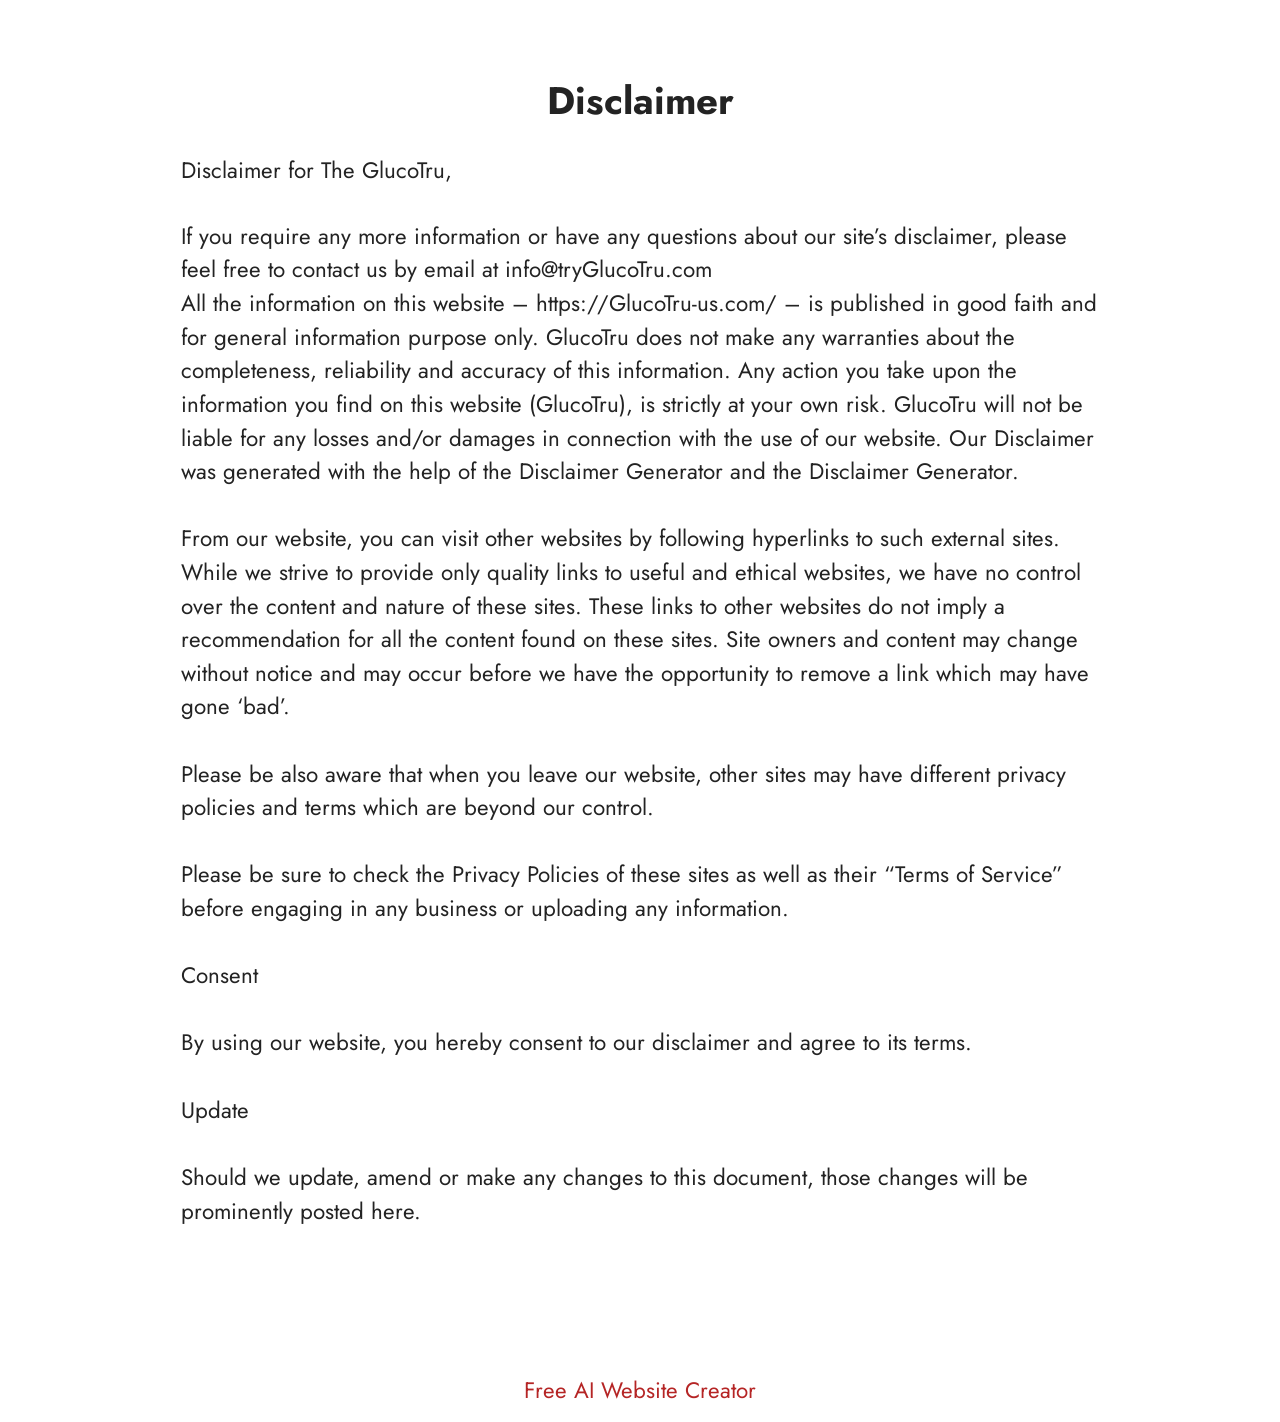
<file: Disclaimer.html>
<!DOCTYPE html>
<html  lang="en">
<head>
  <!-- Site made with Mobirise Website Builder v6.1.12, https://mobirise.com -->
  <meta charset="UTF-8">
  <meta http-equiv="X-UA-Compatible" content="IE=edge">
  <meta name="generator" content="Mobirise v6.1.12, mobirise.com">
  <meta name="twitter:card" content="summary_large_image"/>
  <meta name="twitter:image:src" content="https://www.mind-silence.com/Disclaimer.html">
  <meta property="og:image" content="https://www.mind-silence.com/Disclaimer.html">
  <meta name="twitter:title" content="Disclaimer">
  <meta name="viewport" content="width=device-width, initial-scale=1, minimum-scale=1">
  <link rel="shortcut icon" href="assets/images/6-bottles-1.webp" type="image/x-icon">
  <meta name="description" content="Disclaimer For MindSilence">
  
  
  <title>Disclaimer</title>
  <link rel="stylesheet" href="assets/bootstrap/css/bootstrap.min.css">
  <link rel="stylesheet" href="assets/theme/css/style.css">
  <link rel="preload" href="https://fonts.googleapis.com/css?family=Jost:100,200,300,400,500,600,700,800,900,100i,200i,300i,400i,500i,600i,700i,800i,900i&display=swap" as="style" onload="this.onload=null;this.rel='stylesheet'">
  <noscript><link rel="stylesheet" href="https://fonts.googleapis.com/css?family=Jost:100,200,300,400,500,600,700,800,900,100i,200i,300i,400i,500i,600i,700i,800i,900i&display=swap"></noscript>
  <link rel="preload" as="style" href="assets/mobirise/css/mbr-additional.css?v=dZSuL8"><link rel="stylesheet" href="assets/mobirise/css/mbr-additional.css?v=dZSuL8" type="text/css">

  
  
  
</head>
<body>
  
  <section data-bs-version="5.1" class="content5 cid-tBuMj9hDkk" id="content5-1y">
    
    <div class="container">
        <div class="row justify-content-center">
            <div class="col-md-12 col-lg-10">
                <h3 class="mbr-section-title mbr-fonts-style mb-4 display-2">
                    <strong>Disclaimer</strong>
                </h3>
                <h4 class="mbr-section-subtitle mbr-fonts-style mb-4 display-5">Disclaimer for The GlucoTru,</h4>
                <p class="mbr-text mbr-fonts-style display-7">If you require any more information or have any questions about our site’s disclaimer, please feel free to contact us by email at info@tryGlucoTru.com
<br>All the information on this website – https://GlucoTru-us.com/ – is published in good faith and for general information purpose only. GlucoTru does not make any warranties about the completeness, reliability and accuracy of this information. Any action you take upon the information you find on this website (GlucoTru), is strictly at your own risk. GlucoTru will not be liable for any losses and/or damages in connection with the use of our website. Our Disclaimer was generated with the help of the Disclaimer Generator and the Disclaimer Generator.
<br>
<br>From our website, you can visit other websites by following hyperlinks to such external sites. While we strive to provide only quality links to useful and ethical websites, we have no control over the content and nature of these sites. These links to other websites do not imply a recommendation for all the content found on these sites. Site owners and content may change without notice and may occur before we have the opportunity to remove a link which may have gone ‘bad’.
<br>
<br>Please be also aware that when you leave our website, other sites may have different privacy policies and terms which are beyond our control.
<br>
<br>Please be sure to check the Privacy Policies of these sites as well as their “Terms of Service” before engaging in any business or uploading any information.
<br>
<br>Consent
<br>
<br>By using our website, you hereby consent to our disclaimer and agree to its terms.
<br>
<br>Update
<br>
<br>Should we update, amend or make any changes to this document, those changes will be prominently posted here.<br><br></p>
            </div>
        </div>
    </div>
</section><section class="display-7" style="padding: 0;align-items: center;justify-content: center;flex-wrap: wrap;    align-content: center;display: flex;position: relative;height: 4rem;"><a href="https://mobiri.se/4429519" style="flex: 1 1;height: 4rem;position: absolute;width: 100%;z-index: 1;"><img alt="" style="height: 4rem;" src="[data-uri]"></a><p style="margin: 0;text-align: center;" class="display-7">&#8204;</p><a style="z-index:1" href="https://mobirise.com/builder/ai-website-creator.html">Free AI Website Creator</a></section><script src="assets/bootstrap/js/bootstrap.bundle.min.js"></script>  <script src="assets/smoothscroll/smooth-scroll.js"></script>  <script src="assets/ytplayer/index.js"></script>  <script src="assets/theme/js/script.js"></script>  
  
  
</body>
</html>
</file>
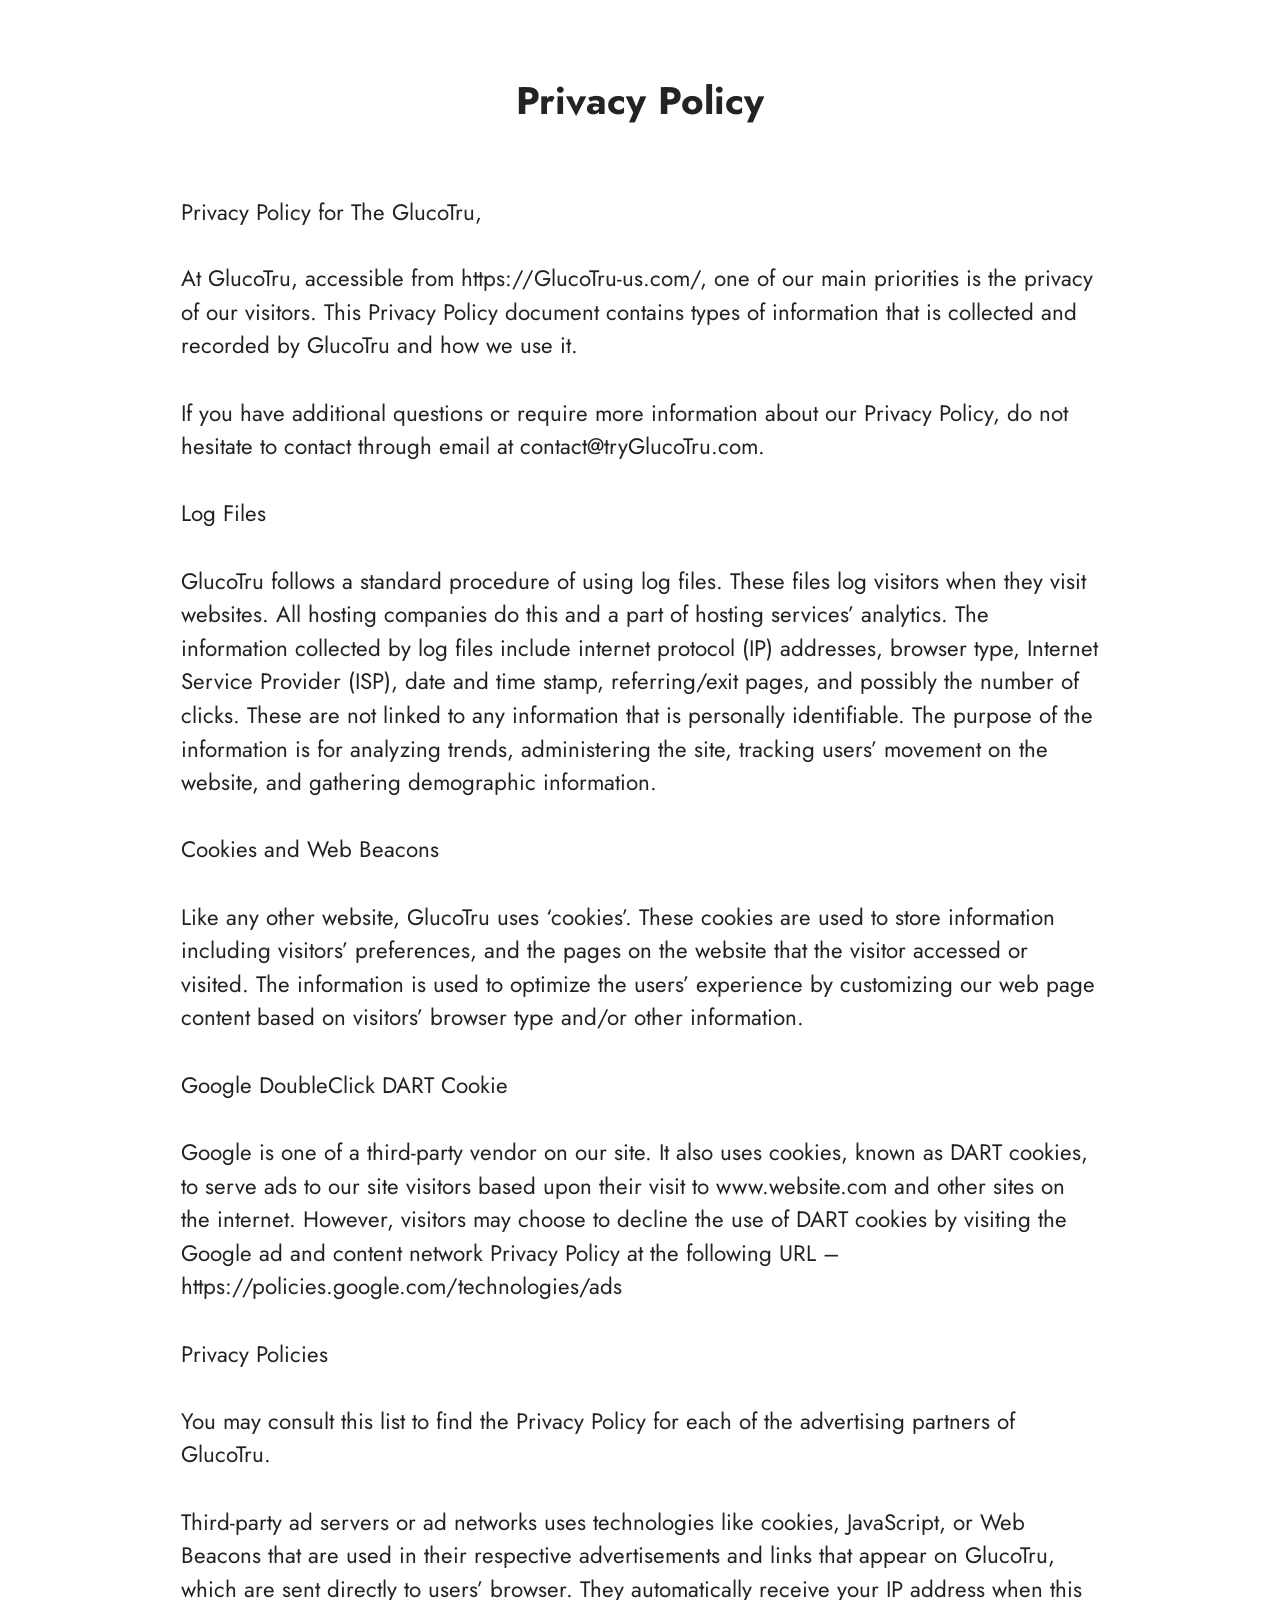
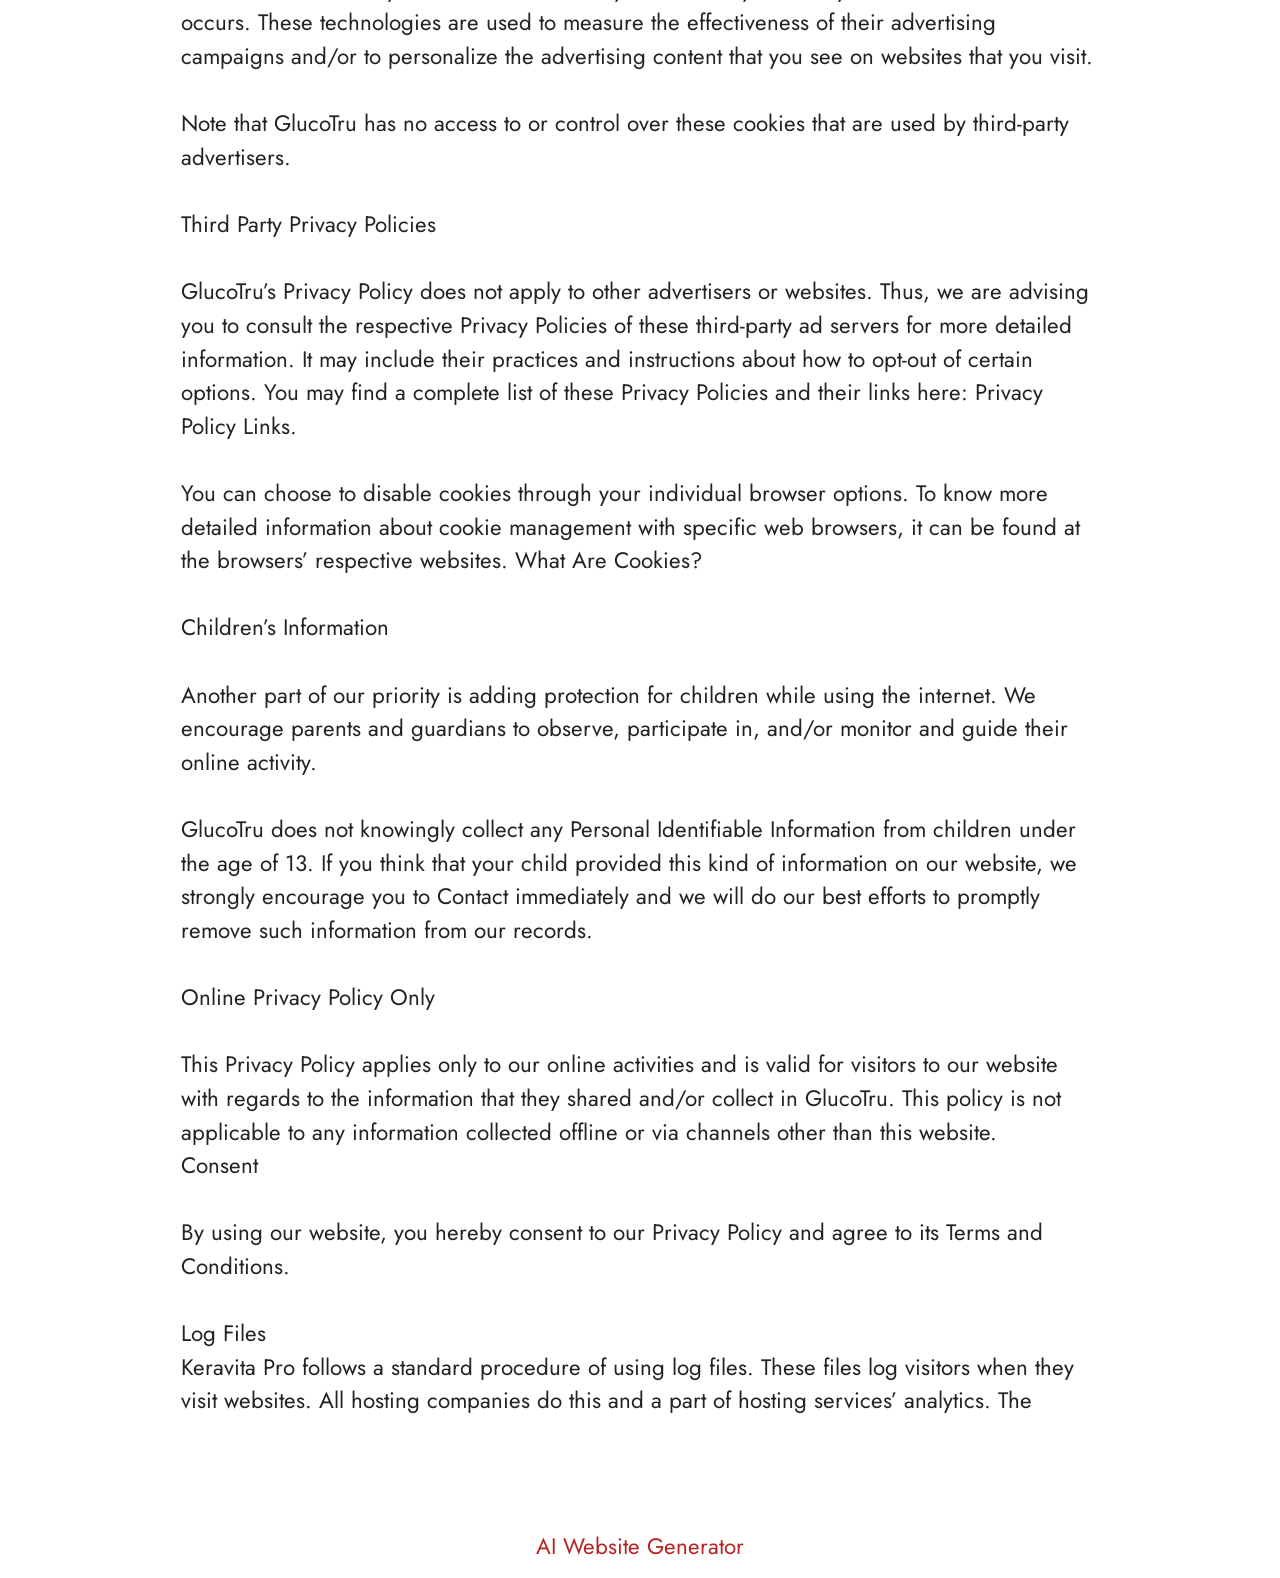
<file: privacy-policy.html>
<!DOCTYPE html>
<html  lang="en">
<head>
  <!-- Site made with Mobirise Website Builder v6.1.12, https://mobirise.com -->
  <meta charset="UTF-8">
  <meta http-equiv="X-UA-Compatible" content="IE=edge">
  <meta name="generator" content="Mobirise v6.1.12, mobirise.com">
  <meta name="twitter:card" content="summary_large_image"/>
  <meta name="twitter:image:src" content="https://getmindsilence.com/byg/privacy.php">
  <meta property="og:image" content="https://getmindsilence.com/byg/privacy.php">
  <meta name="twitter:title" content="Privacy Policy">
  <meta name="viewport" content="width=device-width, initial-scale=1, minimum-scale=1">
  <link rel="shortcut icon" href="assets/images/6-bottles-1.webp" type="image/x-icon">
  <meta name="description" content="Privacy Policy For MindSilence">
  
  
  <title>Privacy Policy</title>
  <link rel="stylesheet" href="assets/bootstrap/css/bootstrap.min.css">
  <link rel="stylesheet" href="assets/theme/css/style.css">
  <link rel="preload" href="https://fonts.googleapis.com/css?family=Jost:100,200,300,400,500,600,700,800,900,100i,200i,300i,400i,500i,600i,700i,800i,900i&display=swap" as="style" onload="this.onload=null;this.rel='stylesheet'">
  <noscript><link rel="stylesheet" href="https://fonts.googleapis.com/css?family=Jost:100,200,300,400,500,600,700,800,900,100i,200i,300i,400i,500i,600i,700i,800i,900i&display=swap"></noscript>
  <link rel="preload" as="style" href="assets/mobirise/css/mbr-additional.css?v=JhcrzU"><link rel="stylesheet" href="assets/mobirise/css/mbr-additional.css?v=JhcrzU" type="text/css">

  
  
  
</head>
<body>
  
  <section data-bs-version="5.1" class="content5 cid-tBuMPzdHFY" id="content5-1z">
    
    <div class="container">
        <div class="row justify-content-center">
            <div class="col-md-12 col-lg-10">
                <h3 class="mbr-section-title mbr-fonts-style mb-4 display-2"><strong>Privacy Policy
</strong><div><strong><br></strong></div></h3>
                <h4 class="mbr-section-subtitle mbr-fonts-style mb-4 display-5">Privacy Policy for The GlucoTru,</h4>
                <p class="mbr-text mbr-fonts-style display-7">At GlucoTru, accessible from https://GlucoTru-us.com/, one of our main priorities is the privacy of our visitors. This Privacy Policy document contains types of information that is collected and recorded by GlucoTru and how we use it.
<br>
<br>If you have additional questions or require more information about our Privacy Policy, do not hesitate to contact through email at contact@tryGlucoTru.com.
<br>
<br>Log Files
<br>
<br>GlucoTru follows a standard procedure of using log files. These files log visitors when they visit websites. All hosting companies do this and a part of hosting services’ analytics. The information collected by log files include internet protocol (IP) addresses, browser type, Internet Service Provider (ISP), date and time stamp, referring/exit pages, and possibly the number of clicks. These are not linked to any information that is personally identifiable. The purpose of the information is for analyzing trends, administering the site, tracking users’ movement on the website, and gathering demographic information.
<br>
<br>Cookies and Web Beacons
<br>
<br>Like any other website, GlucoTru uses ‘cookies’. These cookies are used to store information including visitors’ preferences, and the pages on the website that the visitor accessed or visited. The information is used to optimize the users’ experience by customizing our web page content based on visitors’ browser type and/or other information.
<br>
<br>Google DoubleClick DART Cookie
<br>
<br>Google is one of a third-party vendor on our site. It also uses cookies, known as DART cookies, to serve ads to our site visitors based upon their visit to www.website.com and other sites on the internet. However, visitors may choose to decline the use of DART cookies by visiting the Google ad and content network Privacy Policy at the following URL – https://policies.google.com/technologies/ads
<br>
<br>Privacy Policies
<br>
<br>You may consult this list to find the Privacy Policy for each of the advertising partners of GlucoTru.
<br>
<br>Third-party ad servers or ad networks uses technologies like cookies, JavaScript, or Web Beacons that are used in their respective advertisements and links that appear on GlucoTru, which are sent directly to users’ browser. They automatically receive your IP address when this occurs. These technologies are used to measure the effectiveness of their advertising campaigns and/or to personalize the advertising content that you see on websites that you visit.
<br>
<br>Note that GlucoTru has no access to or control over these cookies that are used by third-party advertisers.
<br>
<br>Third Party Privacy Policies
<br>
<br>GlucoTru’s Privacy Policy does not apply to other advertisers or websites. Thus, we are advising you to consult the respective Privacy Policies of these third-party ad servers for more detailed information. It may include their practices and instructions about how to opt-out of certain options. You may find a complete list of these Privacy Policies and their links here: Privacy Policy Links.
<br>
<br>You can choose to disable cookies through your individual browser options. To know more detailed information about cookie management with specific web browsers, it can be found at the browsers’ respective websites. What Are Cookies?
<br>
<br>Children’s Information
<br>
<br>Another part of our priority is adding protection for children while using the internet. We encourage parents and guardians to observe, participate in, and/or monitor and guide their online activity.
<br>
<br>GlucoTru does not knowingly collect any Personal Identifiable Information from children under the age of 13. If you think that your child provided this kind of information on our website, we strongly encourage you to Contact immediately and we will do our best efforts to promptly remove such information from our records.
<br>
<br>Online Privacy Policy Only
<br>
<br>This Privacy Policy applies only to our online activities and is valid for visitors to our website with regards to the information that they shared and/or collect in GlucoTru. This policy is not applicable to any information collected offline or via channels other than this website.
<br>Consent
<br>
<br>By using our website, you hereby consent to our Privacy Policy and agree to its Terms and Conditions.<br>
<br>Log Files
<br>Keravita Pro follows a standard procedure of using log files. These files log visitors when they visit websites. All hosting companies do this and a part of hosting services’ analytics. The&nbsp;</p>
            </div>
        </div>
    </div>
</section><section class="display-7" style="padding: 0;align-items: center;justify-content: center;flex-wrap: wrap;    align-content: center;display: flex;position: relative;height: 4rem;"><a href="https://mobiri.se/4429519" style="flex: 1 1;height: 4rem;position: absolute;width: 100%;z-index: 1;"><img alt="" style="height: 4rem;" src="[data-uri]"></a><p style="margin: 0;text-align: center;" class="display-7">&#8204;</p><a style="z-index:1" href="https://mobirise.com/builder/ai-website-generator.html">AI Website Generator</a></section><script src="assets/bootstrap/js/bootstrap.bundle.min.js"></script>  <script src="assets/smoothscroll/smooth-scroll.js"></script>  <script src="assets/ytplayer/index.js"></script>  <script src="assets/theme/js/script.js"></script>  
  
  
</body>
</html>
</file>
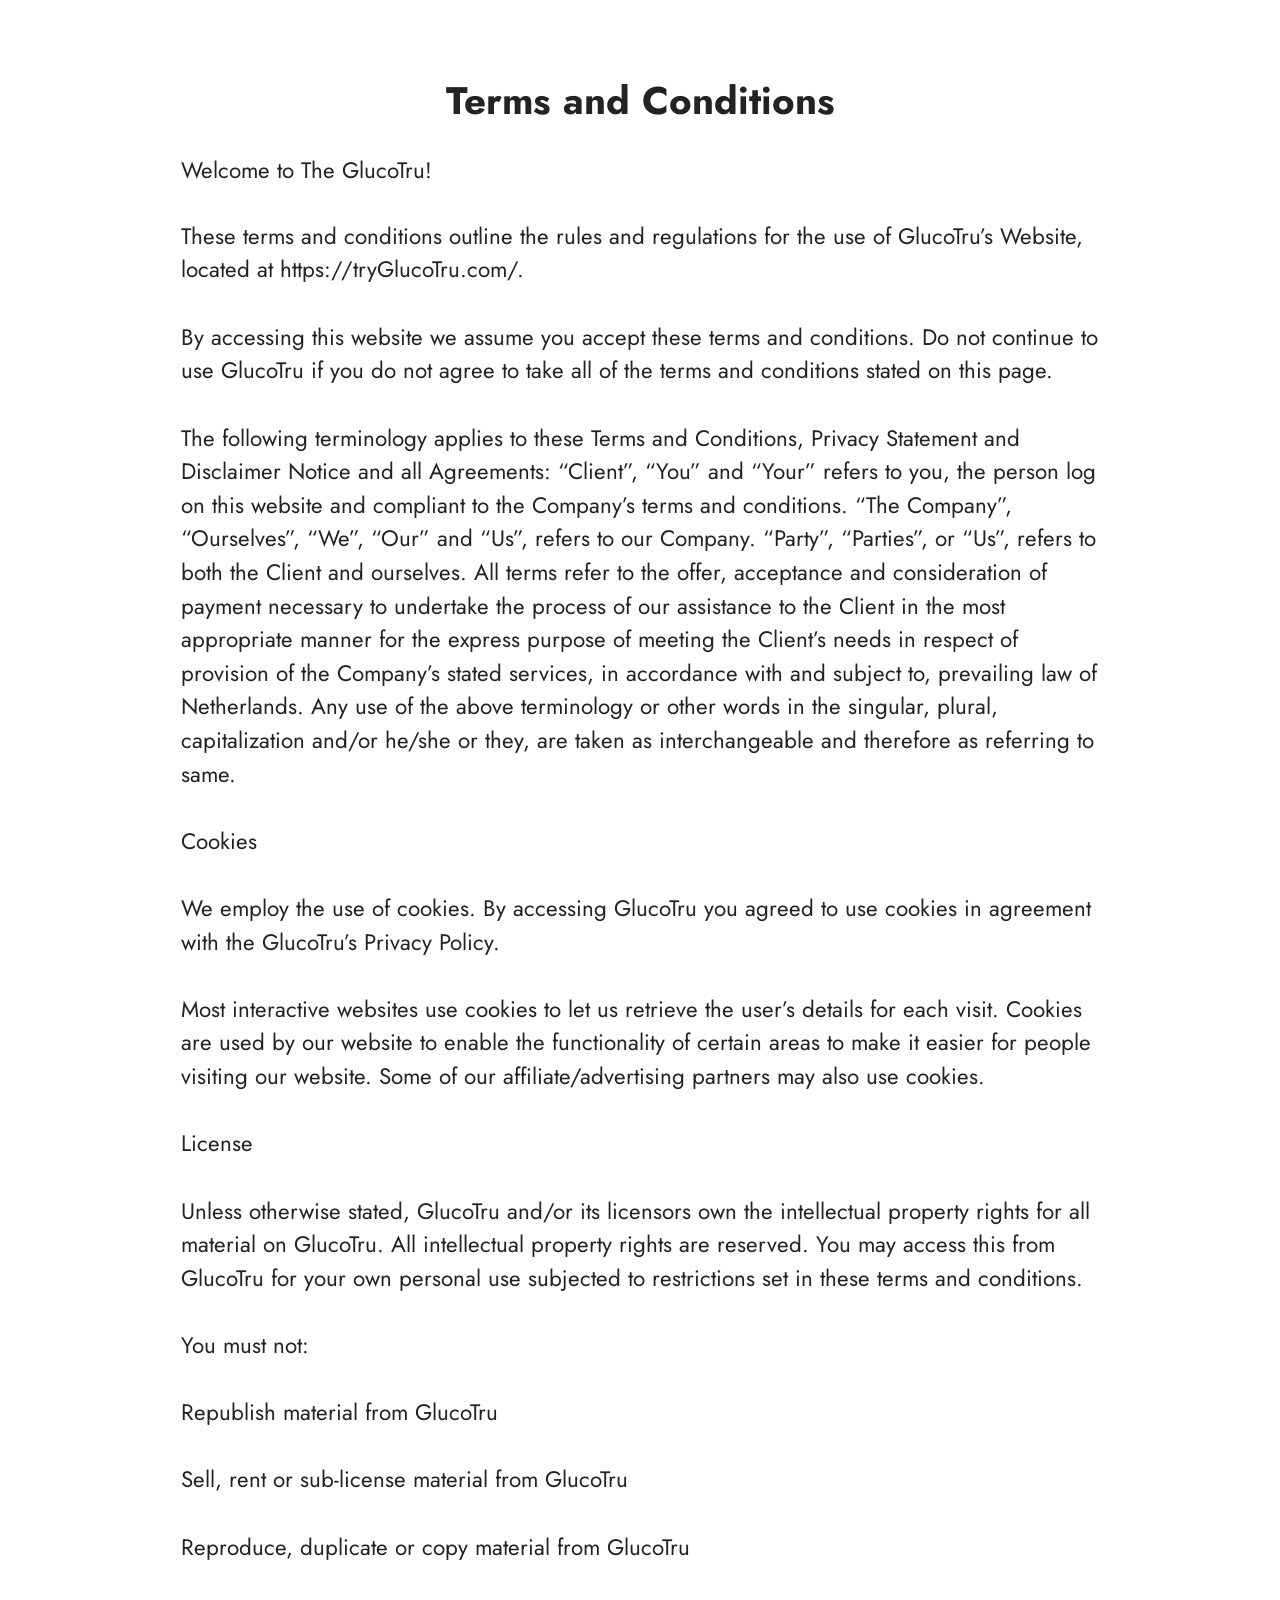
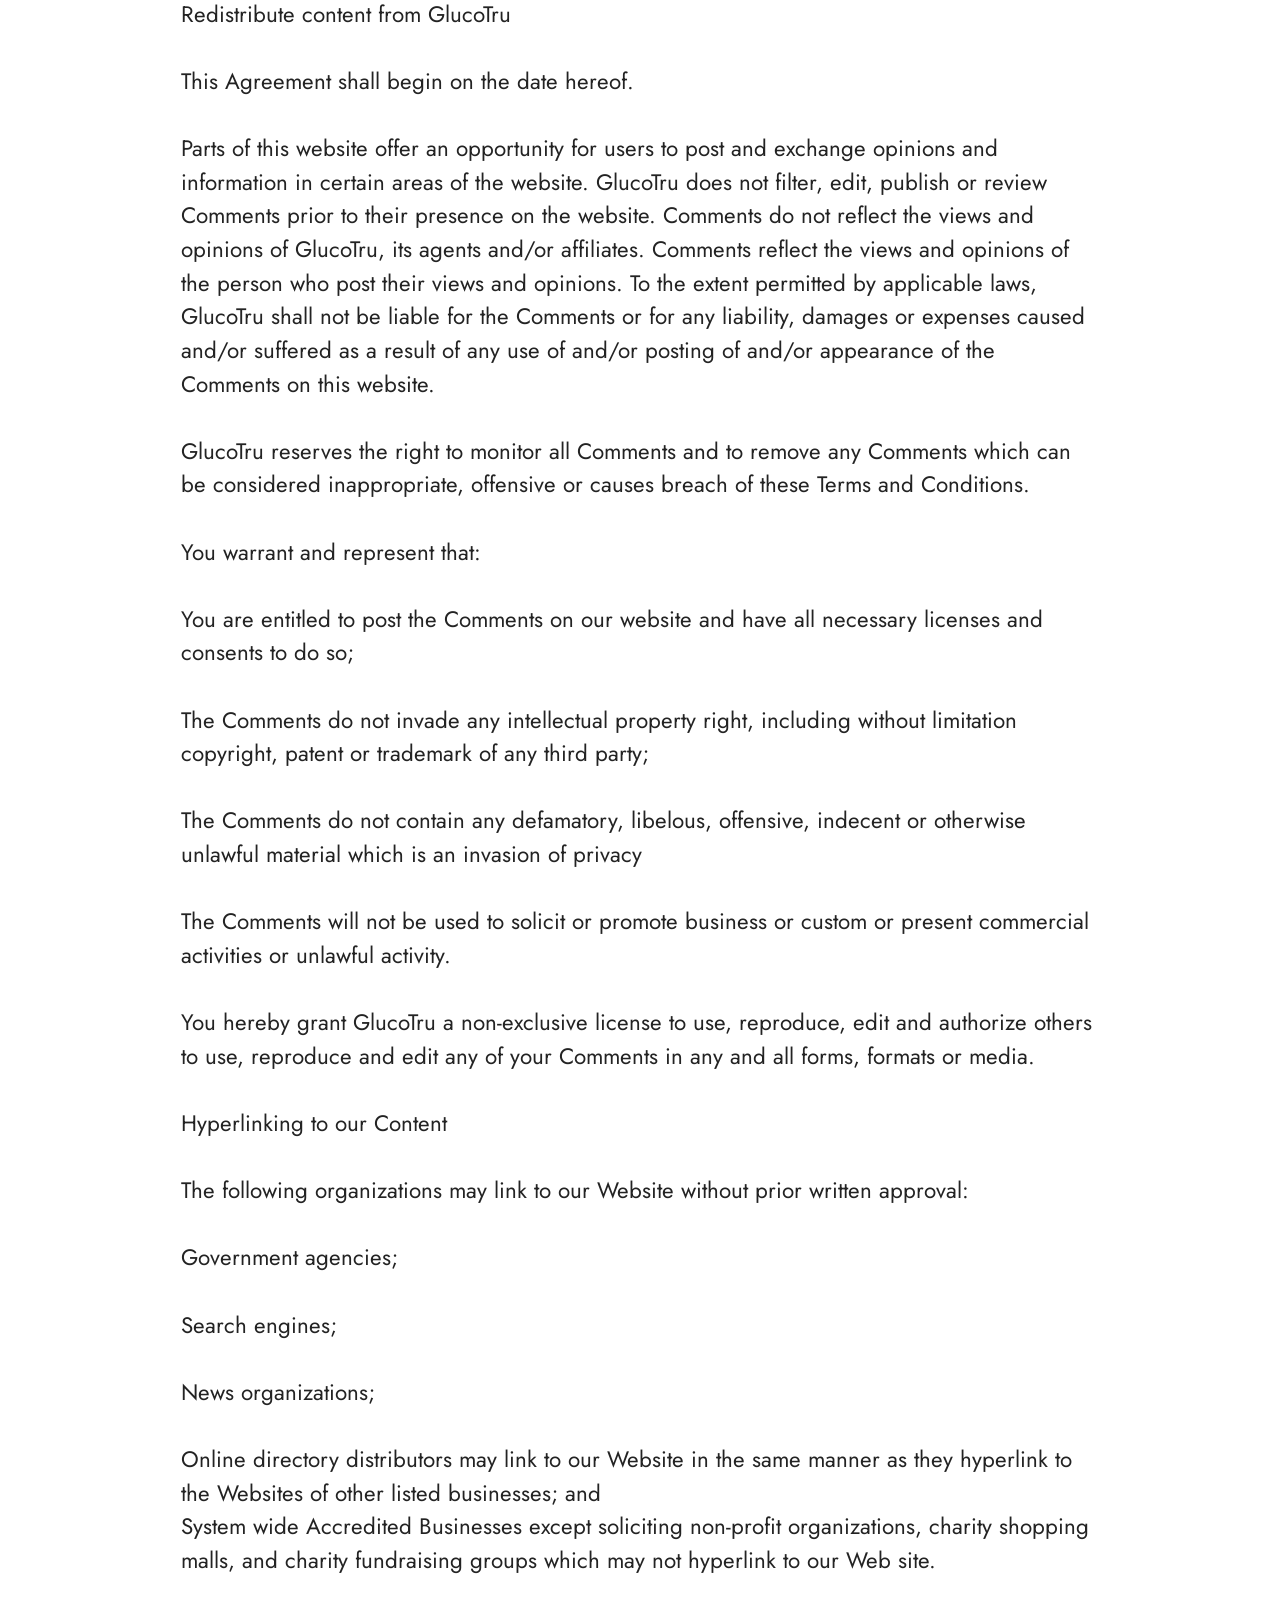
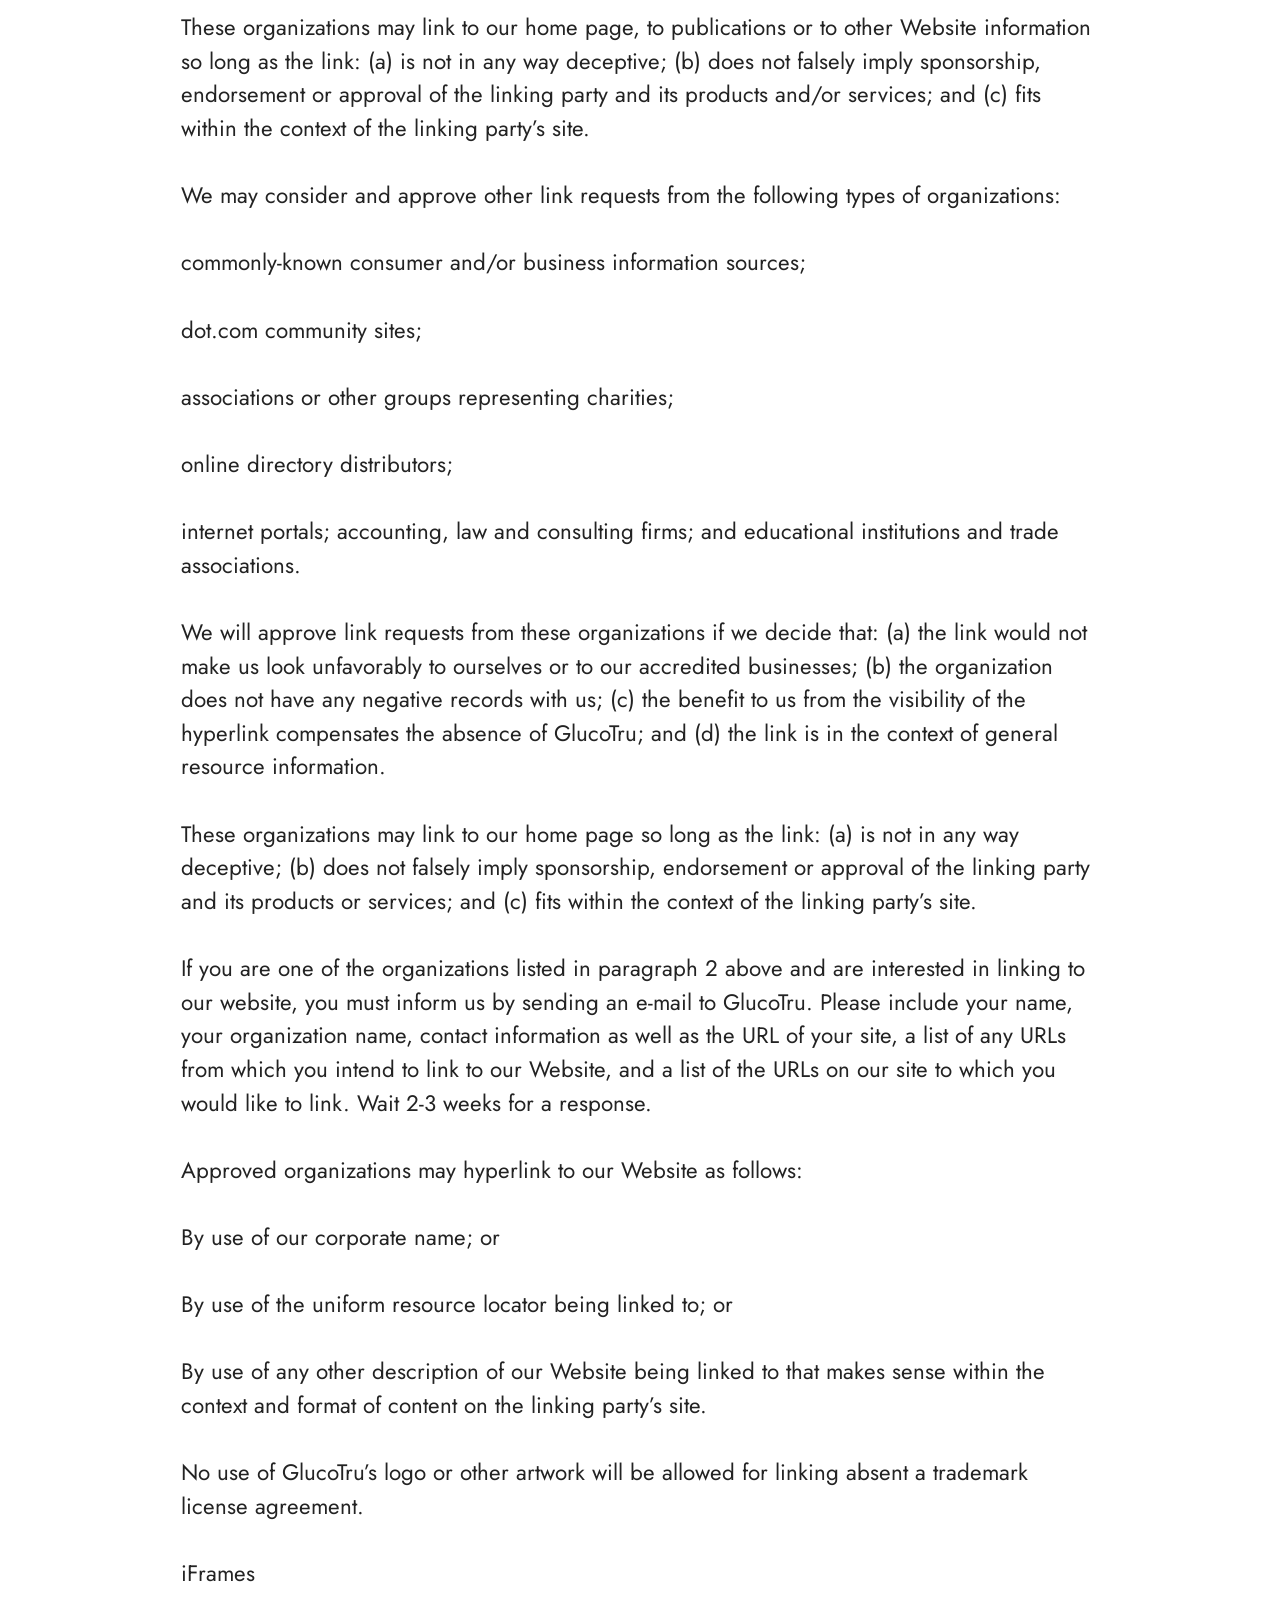
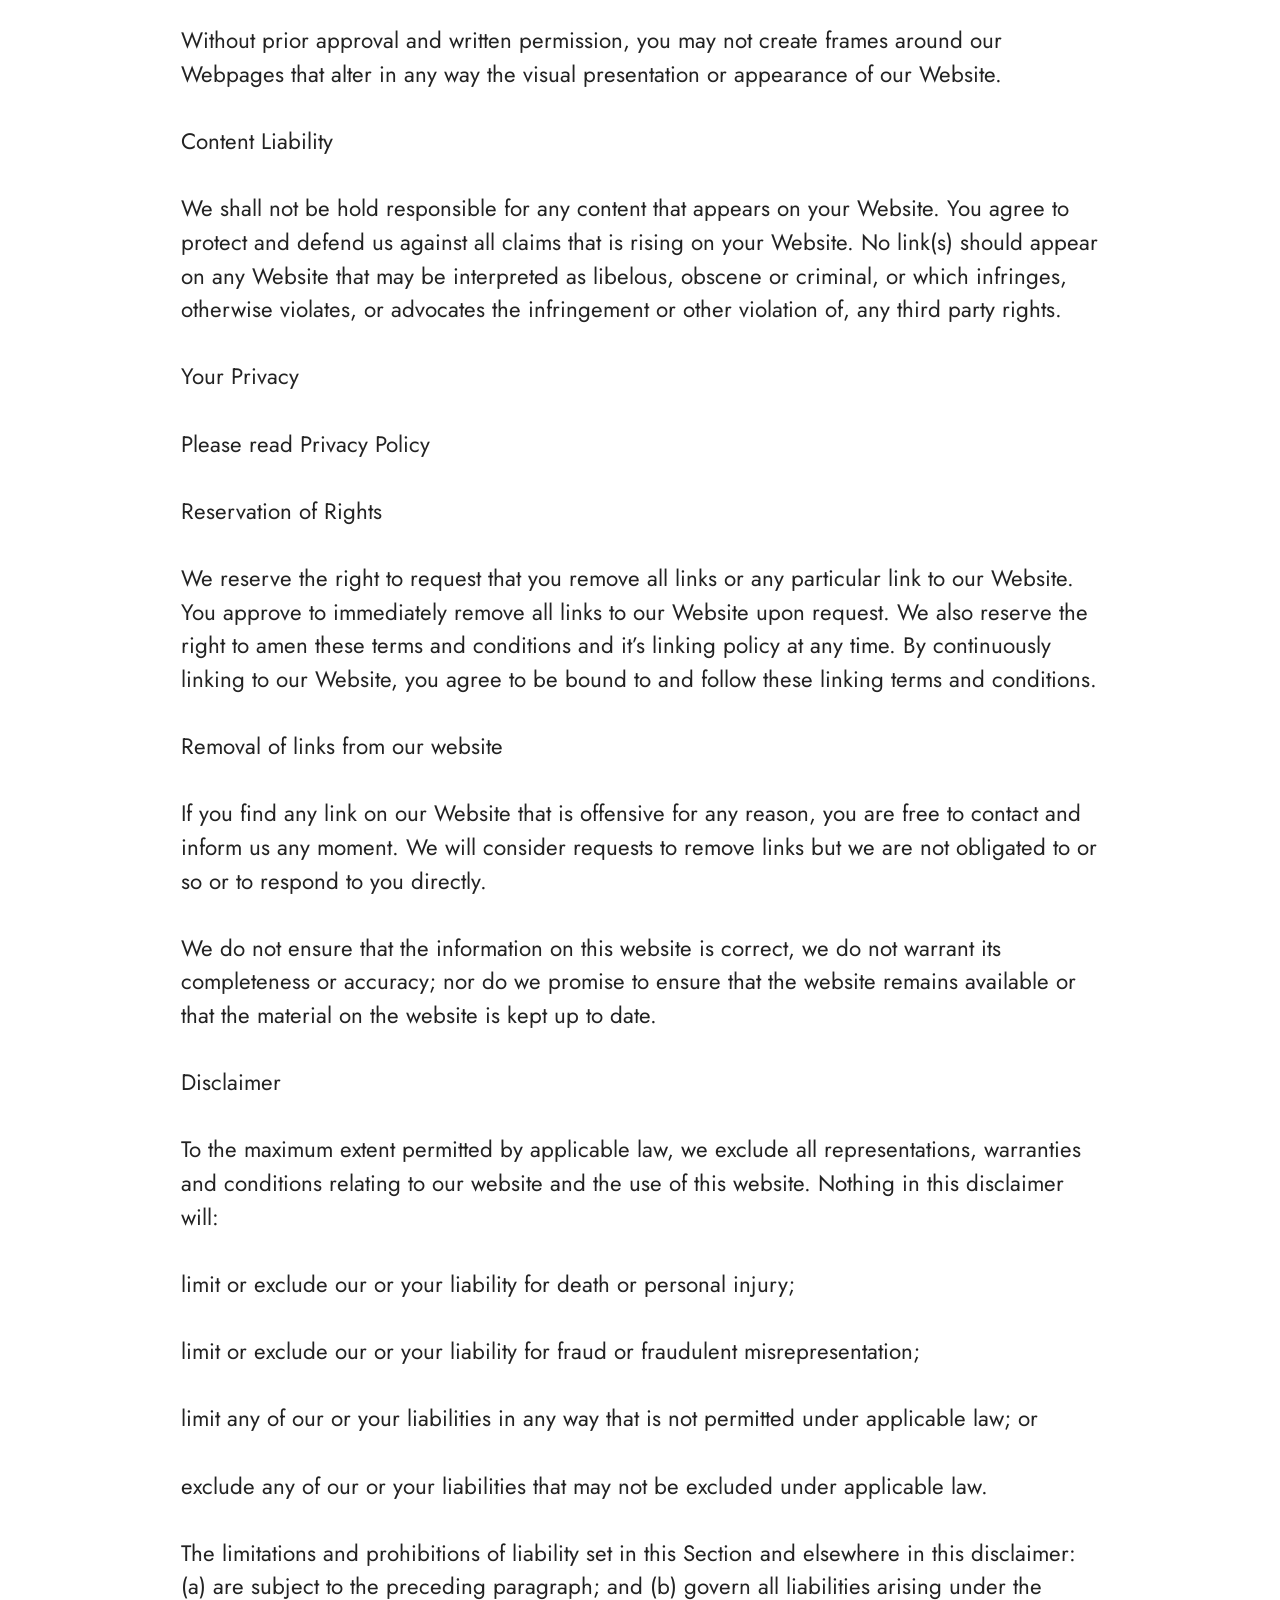
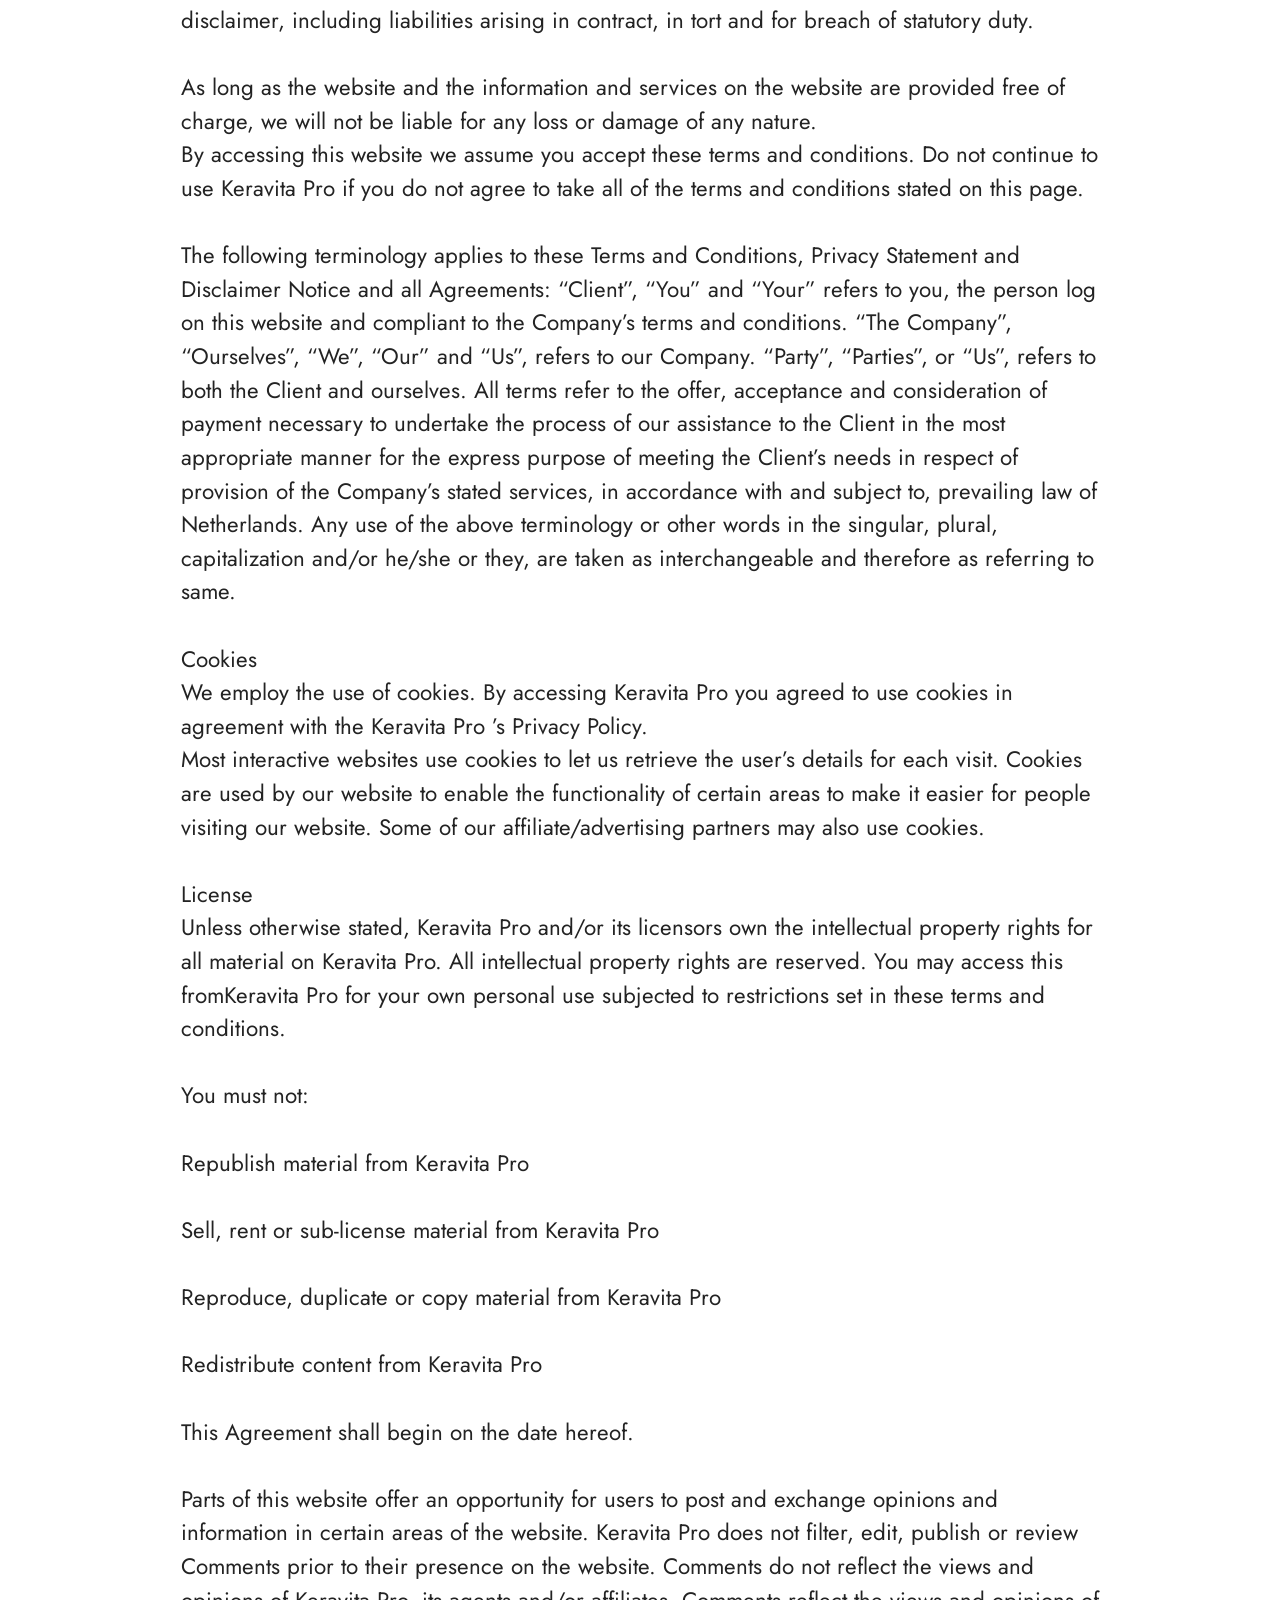
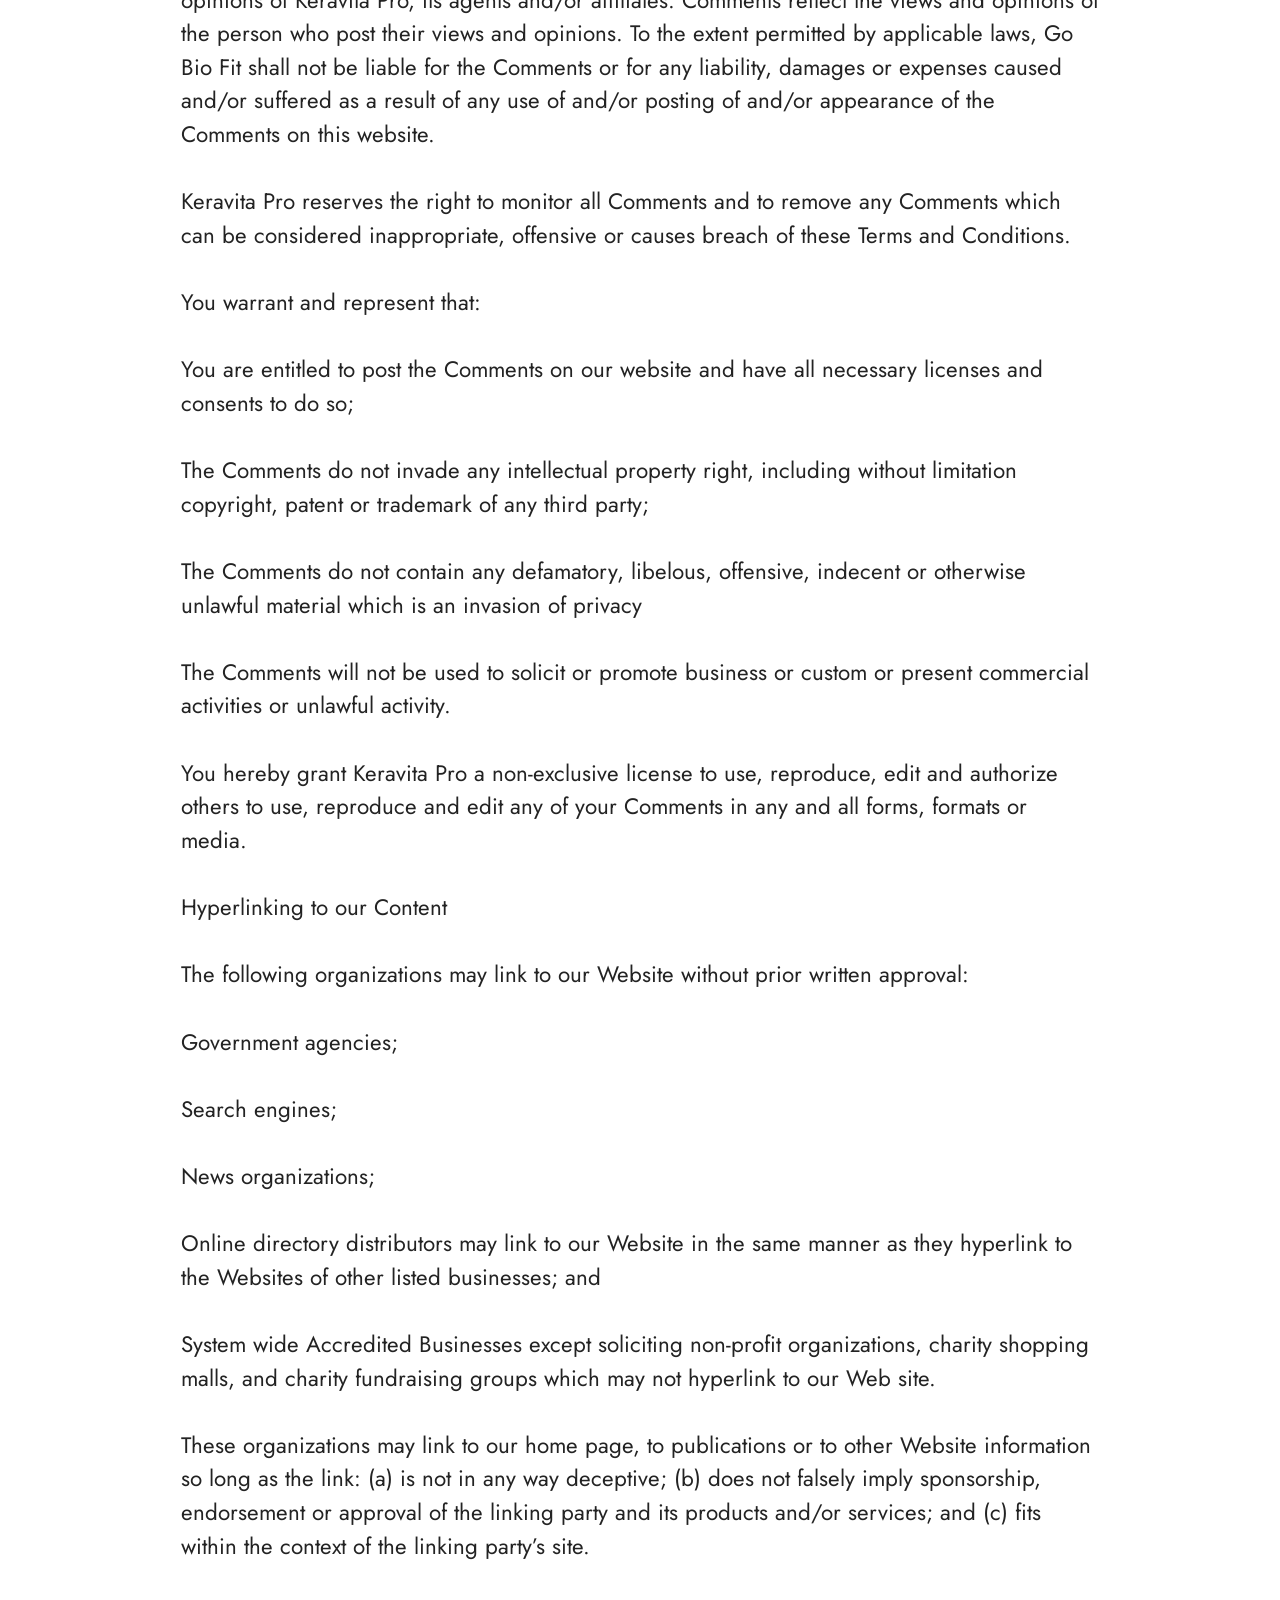
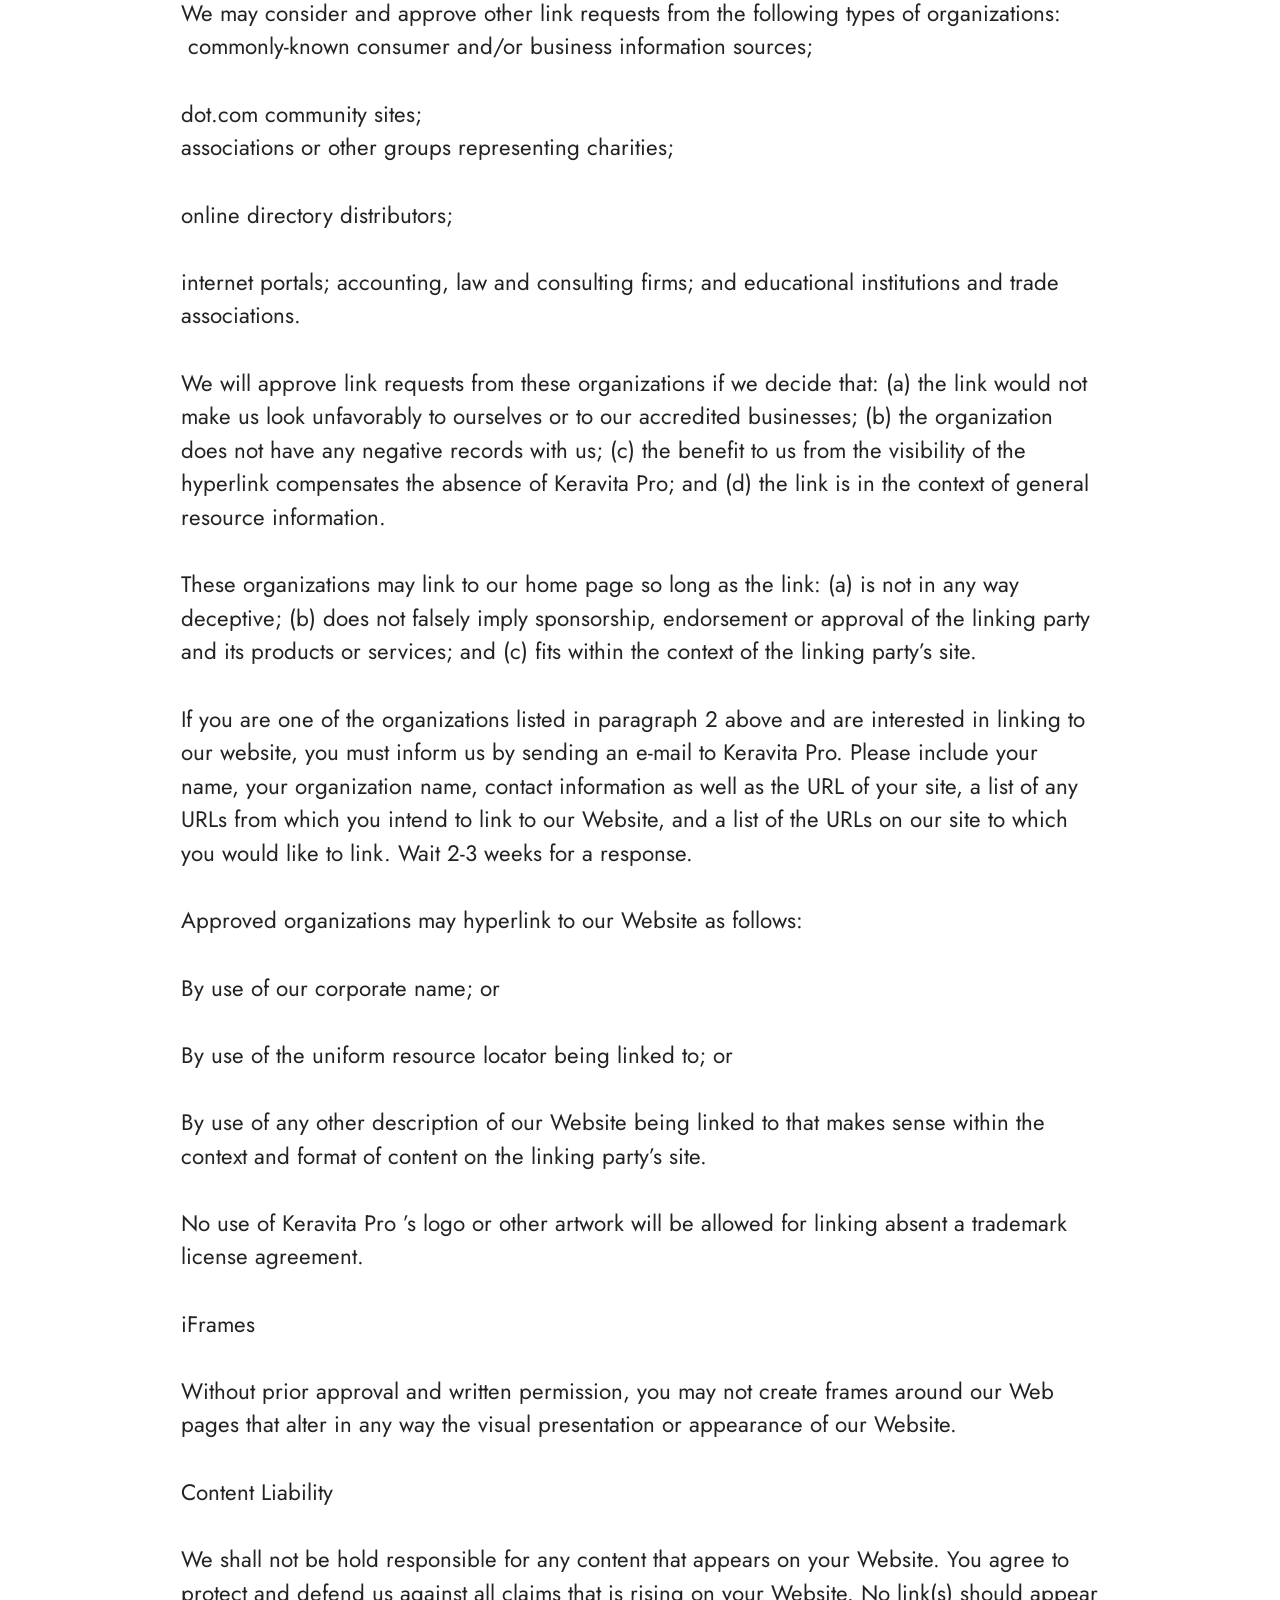
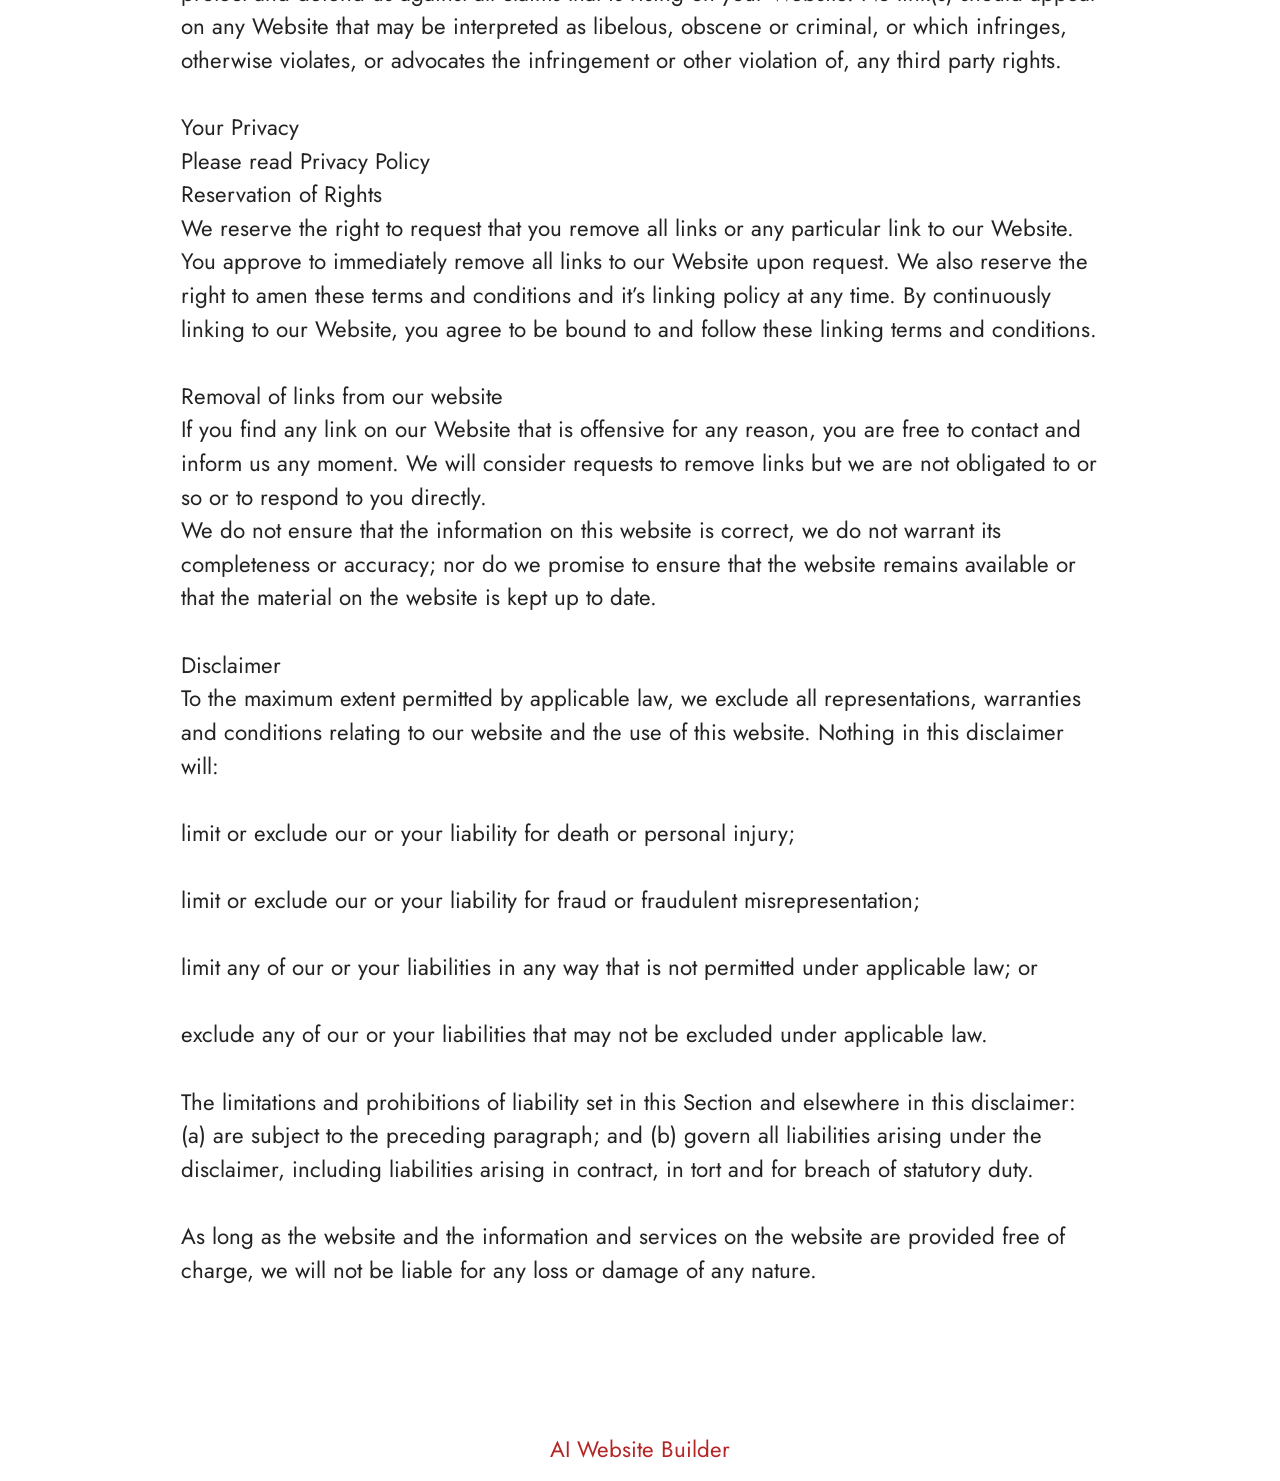
<file: Terms.html>
<!DOCTYPE html>
<html  lang="en">
<head>
  <!-- Site made with Mobirise Website Builder v6.1.12, https://mobirise.com -->
  <meta charset="UTF-8">
  <meta http-equiv="X-UA-Compatible" content="IE=edge">
  <meta name="generator" content="Mobirise v6.1.12, mobirise.com">
  <meta name="twitter:card" content="summary_large_image"/>
  <meta name="twitter:image:src" content="https://getmindsilence.com/byg/terms.php">
  <meta property="og:image" content="https://getmindsilence.com/byg/terms.php">
  <meta name="twitter:title" content="Terms">
  <meta name="viewport" content="width=device-width, initial-scale=1, minimum-scale=1">
  <link rel="shortcut icon" href="assets/images/6-bottles-1.webp" type="image/x-icon">
  <meta name="description" content="Terms For MindSilence">
  
  
  <title>Terms</title>
  <link rel="stylesheet" href="assets/bootstrap/css/bootstrap.min.css">
  <link rel="stylesheet" href="assets/theme/css/style.css">
  <link rel="preload" href="https://fonts.googleapis.com/css?family=Jost:100,200,300,400,500,600,700,800,900,100i,200i,300i,400i,500i,600i,700i,800i,900i&display=swap" as="style" onload="this.onload=null;this.rel='stylesheet'">
  <noscript><link rel="stylesheet" href="https://fonts.googleapis.com/css?family=Jost:100,200,300,400,500,600,700,800,900,100i,200i,300i,400i,500i,600i,700i,800i,900i&display=swap"></noscript>
  <link rel="preload" as="style" href="assets/mobirise/css/mbr-additional.css?v=7Fo8Wm"><link rel="stylesheet" href="assets/mobirise/css/mbr-additional.css?v=7Fo8Wm" type="text/css">

  
  
  
</head>
<body>
  
  <section data-bs-version="5.1" class="content5 cid-tBuOj1XZ1f" id="content5-20">
    
    <div class="container">
        <div class="row justify-content-center">
            <div class="col-md-12 col-lg-10">
                <h3 class="mbr-section-title mbr-fonts-style mb-4 display-2"><strong>Terms and Conditions</strong></h3>
                <h4 class="mbr-section-subtitle mbr-fonts-style mb-4 display-5">Welcome to The GlucoTru!</h4>
                <p class="mbr-text mbr-fonts-style display-7">These terms and conditions outline the rules and regulations for the use of GlucoTru’s Website, located at https://tryGlucoTru.com/.
<br>
<br>By accessing this website we assume you accept these terms and conditions. Do not continue to use GlucoTru if you do not agree to take all of the terms and conditions stated on this page.
<br>
<br>The following terminology applies to these Terms and Conditions, Privacy Statement and Disclaimer Notice and all Agreements: “Client”, “You” and “Your” refers to you, the person log on this website and compliant to the Company’s terms and conditions. “The Company”, “Ourselves”, “We”, “Our” and “Us”, refers to our Company. “Party”, “Parties”, or “Us”, refers to both the Client and ourselves. All terms refer to the offer, acceptance and consideration of payment necessary to undertake the process of our assistance to the Client in the most appropriate manner for the express purpose of meeting the Client’s needs in respect of provision of the Company’s stated services, in accordance with and subject to, prevailing law of Netherlands. Any use of the above terminology or other words in the singular, plural, capitalization and/or he/she or they, are taken as interchangeable and therefore as referring to same.
<br>
<br>Cookies
<br>
<br>We employ the use of cookies. By accessing GlucoTru you agreed to use cookies in agreement with the GlucoTru’s Privacy Policy.
<br>
<br>Most interactive websites use cookies to let us retrieve the user’s details for each visit. Cookies are used by our website to enable the functionality of certain areas to make it easier for people visiting our website. Some of our affiliate/advertising partners may also use cookies.
<br>
<br>License
<br>
<br>Unless otherwise stated, GlucoTru and/or its licensors own the intellectual property rights for all material on GlucoTru. All intellectual property rights are reserved. You may access this from GlucoTru for your own personal use subjected to restrictions set in these terms and conditions.
<br>
<br>You must not:
<br>
<br>Republish material from GlucoTru
<br>
<br>Sell, rent or sub-license material from GlucoTru
<br>
<br>Reproduce, duplicate or copy material from GlucoTru
<br>
<br>Redistribute content from GlucoTru
<br>
<br>This Agreement shall begin on the date hereof.
<br>
<br>Parts of this website offer an opportunity for users to post and exchange opinions and information in certain areas of the website. GlucoTru does not filter, edit, publish or review Comments prior to their presence on the website. Comments do not reflect the views and opinions of GlucoTru, its agents and/or affiliates. Comments reflect the views and opinions of the person who post their views and opinions. To the extent permitted by applicable laws, GlucoTru shall not be liable for the Comments or for any liability, damages or expenses caused and/or suffered as a result of any use of and/or posting of and/or appearance of the Comments on this website.
<br>
<br>GlucoTru reserves the right to monitor all Comments and to remove any Comments which can be considered inappropriate, offensive or causes breach of these Terms and Conditions.
<br>
<br>You warrant and represent that:
<br>
<br>You are entitled to post the Comments on our website and have all necessary licenses and consents to do so;
<br>
<br>The Comments do not invade any intellectual property right, including without limitation copyright, patent or trademark of any third party;
<br>
<br>The Comments do not contain any defamatory, libelous, offensive, indecent or otherwise unlawful material which is an invasion of privacy
<br>
<br>The Comments will not be used to solicit or promote business or custom or present commercial activities or unlawful activity.
<br>
<br>You hereby grant GlucoTru a non-exclusive license to use, reproduce, edit and authorize others to use, reproduce and edit any of your Comments in any and all forms, formats or media.
<br>
<br>Hyperlinking to our Content
<br>
<br>The following organizations may link to our Website without prior written approval:
<br>
<br>Government agencies;
<br>
<br>Search engines;
<br>
<br>News organizations;
<br>
<br>Online directory distributors may link to our Website in the same manner as they hyperlink to the Websites of other listed businesses; and
<br>System wide Accredited Businesses except soliciting non-profit organizations, charity shopping malls, and charity fundraising groups which may not hyperlink to our Web site.
<br>
<br>These organizations may link to our home page, to publications or to other Website information so long as the link: (a) is not in any way deceptive; (b) does not falsely imply sponsorship, endorsement or approval of the linking party and its products and/or services; and (c) fits within the context of the linking party’s site.
<br>
<br>We may consider and approve other link requests from the following types of organizations:
<br>
<br>commonly-known consumer and/or business information sources;
<br>
<br>dot.com community sites;
<br>
<br>associations or other groups representing charities;
<br>
<br>online directory distributors;
<br>
<br>internet portals; accounting, law and consulting firms; and educational institutions and trade associations.
<br>
<br>We will approve link requests from these organizations if we decide that: (a) the link would not make us look unfavorably to ourselves or to our accredited businesses; (b) the organization does not have any negative records with us; (c) the benefit to us from the visibility of the hyperlink compensates the absence of GlucoTru; and (d) the link is in the context of general resource information.
<br>
<br>These organizations may link to our home page so long as the link: (a) is not in any way deceptive; (b) does not falsely imply sponsorship, endorsement or approval of the linking party and its products or services; and (c) fits within the context of the linking party’s site.
<br>
<br>If you are one of the organizations listed in paragraph 2 above and are interested in linking to our website, you must inform us by sending an e-mail to GlucoTru. Please include your name, your organization name, contact information as well as the URL of your site, a list of any URLs from which you intend to link to our Website, and a list of the URLs on our site to which you would like to link. Wait 2-3 weeks for a response.
<br>
<br>Approved organizations may hyperlink to our Website as follows:
<br>
<br>By use of our corporate name; or
<br>
<br>By use of the uniform resource locator being linked to; or
<br>
<br>By use of any other description of our Website being linked to that makes sense within the context and format of content on the linking party’s site.
<br>
<br>No use of GlucoTru’s logo or other artwork will be allowed for linking absent a trademark license agreement.
<br>
<br>iFrames
<br>
<br>Without prior approval and written permission, you may not create frames around our Webpages that alter in any way the visual presentation or appearance of our Website.
<br>
<br>Content Liability
<br>
<br>We shall not be hold responsible for any content that appears on your Website. You agree to protect and defend us against all claims that is rising on your Website. No link(s) should appear on any Website that may be interpreted as libelous, obscene or criminal, or which infringes, otherwise violates, or advocates the infringement or other violation of, any third party rights.
<br>
<br>Your Privacy
<br>
<br>Please read Privacy Policy
<br>
<br>Reservation of Rights
<br>
<br>We reserve the right to request that you remove all links or any particular link to our Website. You approve to immediately remove all links to our Website upon request. We also reserve the right to amen these terms and conditions and it’s linking policy at any time. By continuously linking to our Website, you agree to be bound to and follow these linking terms and conditions.
<br>
<br>Removal of links from our website
<br>
<br>If you find any link on our Website that is offensive for any reason, you are free to contact and inform us any moment. We will consider requests to remove links but we are not obligated to or so or to respond to you directly.
<br>
<br>We do not ensure that the information on this website is correct, we do not warrant its completeness or accuracy; nor do we promise to ensure that the website remains available or that the material on the website is kept up to date.
<br>
<br>Disclaimer
<br>
<br>To the maximum extent permitted by applicable law, we exclude all representations, warranties and conditions relating to our website and the use of this website. Nothing in this disclaimer will:
<br>
<br>limit or exclude our or your liability for death or personal injury;
<br>
<br>limit or exclude our or your liability for fraud or fraudulent misrepresentation;
<br>
<br>limit any of our or your liabilities in any way that is not permitted under applicable law; or
<br>
<br>exclude any of our or your liabilities that may not be excluded under applicable law.
<br>
<br>The limitations and prohibitions of liability set in this Section and elsewhere in this disclaimer: (a) are subject to the preceding paragraph; and (b) govern all liabilities arising under the disclaimer, including liabilities arising in contract, in tort and for breach of statutory duty.
<br>
<br>As long as the website and the information and services on the website are provided free of charge, we will not be liable for any loss or damage of any nature.<br>By accessing this website we assume you accept these terms and conditions. Do not continue to use Keravita Pro if you do not agree to take all of the terms and conditions stated on this page.
<br><br>The following terminology applies to these Terms and Conditions, Privacy Statement and Disclaimer Notice and all Agreements: “Client”, “You” and “Your” refers to you, the person log on this website and compliant to the Company’s terms and conditions. “The Company”, “Ourselves”, “We”, “Our” and “Us”, refers to our Company. “Party”, “Parties”, or “Us”, refers to both the Client and ourselves. All terms refer to the offer, acceptance and consideration of payment necessary to undertake the process of our assistance to the Client in the most appropriate manner for the express purpose of meeting the Client’s needs in respect of provision of the Company’s stated services, in accordance with and subject to, prevailing law of Netherlands. Any use of the above terminology or other words in the singular, plural, capitalization and/or he/she or they, are taken as interchangeable and therefore as referring to same.
<br><br>Cookies<br>We employ the use of cookies. By accessing Keravita Pro you agreed to use cookies in agreement with the Keravita Pro ’s Privacy Policy.<br>Most interactive websites use cookies to let us retrieve the user’s details for each visit. Cookies are used by our website to enable the functionality of certain areas to make it easier for people visiting our website. Some of our affiliate/advertising partners may also use cookies.
<br><br>License
<br>Unless otherwise stated, Keravita Pro and/or its licensors own the intellectual property rights for all material on Keravita Pro. All intellectual property rights are reserved. You may access this fromKeravita Pro for your own personal use subjected to restrictions set in these terms and conditions.
<br><br>You must not:
<br><br>Republish material from Keravita Pro
<br>
<br>Sell, rent or sub-license material from Keravita Pro
<br><br>Reproduce, duplicate or copy material from Keravita Pro
<br><br>Redistribute content from Keravita Pro
<br><br>This Agreement shall begin on the date hereof.
<br><br>Parts of this website offer an opportunity for users to post and exchange opinions and information in certain areas of the website. Keravita Pro does not filter, edit, publish or review Comments prior to their presence on the website. Comments do not reflect the views and opinions of Keravita Pro, its agents and/or affiliates. Comments reflect the views and opinions of the person who post their views and opinions. To the extent permitted by applicable laws, Go Bio Fit shall not be liable for the Comments or for any liability, damages or expenses caused and/or suffered as a result of any use of and/or posting of and/or appearance of the Comments on this website.
<br>
<br>Keravita Pro reserves the right to monitor all Comments and to remove any Comments which can be considered inappropriate, offensive or causes breach of these Terms and Conditions.
<br><br>You warrant and represent that:
<br>
<br>You are entitled to post the Comments on our website and have all necessary licenses and consents to do so;<br><br>The Comments do not invade any intellectual property right, including without limitation copyright, patent or trademark of any third party;
<br><br>The Comments do not contain any defamatory, libelous, offensive, indecent or otherwise unlawful material which is an invasion of privacy
<br><br>The Comments will not be used to solicit or promote business or custom or present commercial activities or unlawful activity.
<br><br>You hereby grant Keravita Pro a non-exclusive license to use, reproduce, edit and authorize others to use, reproduce and edit any of your Comments in any and all forms, formats or media.
<br><br>Hyperlinking to our Content
<br><br>The following organizations may link to our Website without prior written approval:
<br><br>Government agencies;
<br>
<br>Search engines;
<br><br>News organizations;
<br><br>Online directory distributors may link to our Website in the same manner as they hyperlink to the Websites of other listed businesses; and
<br><br>System wide Accredited Businesses except soliciting non-profit organizations, charity shopping malls, and charity fundraising groups which may not hyperlink to our Web site.
<br><br>These organizations may link to our home page, to publications or to other Website information so long as the link: (a) is not in any way deceptive; (b) does not falsely imply sponsorship, endorsement or approval of the linking party and its products and/or services; and (c) fits within the context of the linking party’s site.
<br><br>We may consider and approve other link requests from the following types of organizations:
<br>&nbsp;commonly-known consumer and/or business information sources;
<br><br>dot.com community sites;
<br>associations or other groups representing charities;<br><br>online directory distributors;
<br><br>internet portals; accounting, law and consulting firms; and educational institutions and trade associations.
<br>
<br>We will approve link requests from these organizations if we decide that: (a) the link would not make us look unfavorably to ourselves or to our accredited businesses; (b) the organization does not have any negative records with us; (c) the benefit to us from the visibility of the hyperlink compensates the absence of Keravita Pro; and (d) the link is in the context of general resource information.
<br><br>These organizations may link to our home page so long as the link: (a) is not in any way deceptive; (b) does not falsely imply sponsorship, endorsement or approval of the linking party and its products or services; and (c) fits within the context of the linking party’s site.
<br>
<br>If you are one of the organizations listed in paragraph 2 above and are interested in linking to our website, you must inform us by sending an e-mail to Keravita Pro. Please include your name, your organization name, contact information as well as the URL of your site, a list of any URLs from which you intend to link to our Website, and a list of the URLs on our site to which you would like to link. Wait 2-3 weeks for a response.
<br><br>Approved organizations may hyperlink to our Website as follows:
<br><br>By use of our corporate name; or
<br><br>By use of the uniform resource locator being linked to; or
<br><br>By use of any other description of our Website being linked to that makes sense within the context and format of content on the linking party’s site.
<br><br>No use of Keravita Pro ’s logo or other artwork will be allowed for linking absent a trademark license agreement.
<br><br>iFrames
<br><br>Without prior approval and written permission, you may not create frames around our Web pages that alter in any way the visual presentation or appearance of our Website.
<br><br>Content Liability
<br><br>We shall not be hold responsible for any content that appears on your Website. You agree to protect and defend us against all claims that is rising on your Website. No link(s) should appear on any Website that may be interpreted as libelous, obscene or criminal, or which infringes, otherwise violates, or advocates the infringement or other violation of, any third party rights.
<br>
<br>Your Privacy
<br>Please read Privacy Policy<br>Reservation of Rights<br>We reserve the right to request that you remove all links or any particular link to our Website. You approve to immediately remove all links to our Website upon request. We also reserve the right to amen these terms and conditions and it’s linking policy at any time. By continuously linking to our Website, you agree to be bound to and follow these linking terms and conditions.
<br><br>Removal of links from our website<br>If you find any link on our Website that is offensive for any reason, you are free to contact and inform us any moment. We will consider requests to remove links but we are not obligated to or so or to respond to you directly.
<br>We do not ensure that the information on this website is correct, we do not warrant its completeness or accuracy; nor do we promise to ensure that the website remains available or that the material on the website is kept up to date.
<br><br>Disclaimer<br>To the maximum extent permitted by applicable law, we exclude all representations, warranties and conditions relating to our website and the use of this website. Nothing in this disclaimer will:
<br>
<br>limit or exclude our or your liability for death or personal injury;
<br><br>limit or exclude our or your liability for fraud or fraudulent misrepresentation;
<br><br>limit any of our or your liabilities in any way that is not permitted under applicable law; or
<br>
<br>exclude any of our or your liabilities that may not be excluded under applicable law.
<br><br>The limitations and prohibitions of liability set in this Section and elsewhere in this disclaimer: (a) are subject to the preceding paragraph; and (b) govern all liabilities arising under the disclaimer, including liabilities arising in contract, in tort and for breach of statutory duty.
<br>
<br>As long as the website and the information and services on the website are provided free of charge, we will not be liable for any loss or damage of any nature.<br><br></p>
            </div>
        </div>
    </div>
</section><section class="display-7" style="padding: 0;align-items: center;justify-content: center;flex-wrap: wrap;    align-content: center;display: flex;position: relative;height: 4rem;"><a href="https://mobiri.se/4429519" style="flex: 1 1;height: 4rem;position: absolute;width: 100%;z-index: 1;"><img alt="" style="height: 4rem;" src="[data-uri]"></a><p style="margin: 0;text-align: center;" class="display-7">&#8204;</p><a style="z-index:1" href="https://mobirise.com/builder/ai-website-builder.html">AI Website Builder</a></section><script src="assets/bootstrap/js/bootstrap.bundle.min.js"></script>  <script src="assets/smoothscroll/smooth-scroll.js"></script>  <script src="assets/ytplayer/index.js"></script>  <script src="assets/theme/js/script.js"></script>  
  
  
</body>
</html>
</file>
<file: assets/web/assets/mobirise-icons2/mobirise2.css>
@font-face {
  font-family: 'Moririse2';
  font-display: swap;
  src:  url('mobirise2.eot?f2bix4');
  src:  url('mobirise2.eot?f2bix4#iefix') format('embedded-opentype'),
    url('mobirise2.woff2?f2bix4') format('woff2'),
    url('mobirise2.woff?f2bix4') format('woff'),
    url('mobirise2.ttf?f2bix4') format('truetype'),
    url('mobirise2.svg?f2bix4#mobirise2') format('svg');
  font-weight: normal;
  font-style: normal;
}

[class^="mobi-"], [class*=" mobi-"] {
  /* use !important to prevent issues with browser extensions that change fonts */
  font-family: 'Moririse2' !important;
  speak: none;
  font-style: normal;
  font-weight: normal;
  font-variant: normal;
  text-transform: none;
  line-height: 1;

  /* Better Font Rendering =========== */
  -webkit-font-smoothing: antialiased;
  -moz-osx-font-smoothing: grayscale;
}

.mobi-mbri-add-submenu:before {
  content: "\e900";
}
.mobi-mbri-alert:before {
  content: "\e901";
}
.mobi-mbri-align-center:before {
  content: "\e902";
}
.mobi-mbri-align-justify:before {
  content: "\e903";
}
.mobi-mbri-align-left:before {
  content: "\e904";
}
.mobi-mbri-align-right:before {
  content: "\e905";
}
.mobi-mbri-android:before {
  content: "\e906";
}
.mobi-mbri-apple:before {
  content: "\e907";
}
.mobi-mbri-arrow-down:before {
  content: "\e908";
}
.mobi-mbri-arrow-next:before {
  content: "\e909";
}
.mobi-mbri-arrow-prev:before {
  content: "\e90a";
}
.mobi-mbri-arrow-up:before {
  content: "\e90b";
}
.mobi-mbri-bold:before {
  content: "\e90c";
}
.mobi-mbri-bookmark:before {
  content: "\e90d";
}
.mobi-mbri-bootstrap:before {
  content: "\e90e";
}
.mobi-mbri-briefcase:before {
  content: "\e90f";
}
.mobi-mbri-browse:before {
  content: "\e910";
}
.mobi-mbri-bulleted-list:before {
  content: "\e911";
}
.mobi-mbri-calendar:before {
  content: "\e912";
}
.mobi-mbri-camera:before {
  content: "\e913";
}
.mobi-mbri-cart-add:before {
  content: "\e914";
}
.mobi-mbri-cart-full:before {
  content: "\e915";
}
.mobi-mbri-cash:before {
  content: "\e916";
}
.mobi-mbri-change-style:before {
  content: "\e917";
}
.mobi-mbri-chat:before {
  content: "\e918";
}
.mobi-mbri-clock:before {
  content: "\e919";
}
.mobi-mbri-close:before {
  content: "\e91a";
}
.mobi-mbri-cloud:before {
  content: "\e91b";
}
.mobi-mbri-code:before {
  content: "\e91c";
}
.mobi-mbri-contact-form:before {
  content: "\e91d";
}
.mobi-mbri-credit-card:before {
  content: "\e91e";
}
.mobi-mbri-cursor-click:before {
  content: "\e91f";
}
.mobi-mbri-cust-feedback:before {
  content: "\e920";
}
.mobi-mbri-database:before {
  content: "\e921";
}
.mobi-mbri-delivery:before {
  content: "\e922";
}
.mobi-mbri-desktop:before {
  content: "\e923";
}
.mobi-mbri-devices:before {
  content: "\e924";
}
.mobi-mbri-down:before {
  content: "\e925";
}
.mobi-mbri-download-2:before {
  content: "\e926";
}
.mobi-mbri-download:before {
  content: "\e927";
}
.mobi-mbri-drag-n-drop-2:before {
  content: "\e928";
}
.mobi-mbri-drag-n-drop:before {
  content: "\e929";
}
.mobi-mbri-edit-2:before {
  content: "\e92a";
}
.mobi-mbri-edit:before {
  content: "\e92b";
}
.mobi-mbri-error:before {
  content: "\e92c";
}
.mobi-mbri-extension:before {
  content: "\e92d";
}
.mobi-mbri-features:before {
  content: "\e92e";
}
.mobi-mbri-file:before {
  content: "\e92f";
}
.mobi-mbri-flag:before {
  content: "\e930";
}
.mobi-mbri-folder:before {
  content: "\e931";
}
.mobi-mbri-gift:before {
  content: "\e932";
}
.mobi-mbri-github:before {
  content: "\e933";
}
.mobi-mbri-globe-2:before {
  content: "\e934";
}
.mobi-mbri-globe:before {
  content: "\e935";
}
.mobi-mbri-growing-chart:before {
  content: "\e936";
}
.mobi-mbri-hearth:before {
  content: "\e937";
}
.mobi-mbri-help:before {
  content: "\e938";
}
.mobi-mbri-home:before {
  content: "\e939";
}
.mobi-mbri-hot-cup:before {
  content: "\e93a";
}
.mobi-mbri-idea:before {
  content: "\e93b";
}
.mobi-mbri-image-gallery:before {
  content: "\e93c";
}
.mobi-mbri-image-slider:before {
  content: "\e93d";
}
.mobi-mbri-info:before {
  content: "\e93e";
}
.mobi-mbri-italic:before {
  content: "\e93f";
}
.mobi-mbri-key:before {
  content: "\e940";
}
.mobi-mbri-laptop:before {
  content: "\e941";
}
.mobi-mbri-layers:before {
  content: "\e942";
}
.mobi-mbri-left-right:before {
  content: "\e943";
}
.mobi-mbri-left:before {
  content: "\e944";
}
.mobi-mbri-letter:before {
  content: "\e945";
}
.mobi-mbri-like:before {
  content: "\e946";
}
.mobi-mbri-link:before {
  content: "\e947";
}
.mobi-mbri-lock:before {
  content: "\e948";
}
.mobi-mbri-login:before {
  content: "\e949";
}
.mobi-mbri-logout:before {
  content: "\e94a";
}
.mobi-mbri-magic-stick:before {
  content: "\e94b";
}
.mobi-mbri-map-pin:before {
  content: "\e94c";
}
.mobi-mbri-menu:before {
  content: "\e94d";
}
.mobi-mbri-mobile-2:before {
  content: "\e94e";
}
.mobi-mbri-mobile-horizontal:before {
  content: "\e94f";
}
.mobi-mbri-mobile:before {
  content: "\e950";
}
.mobi-mbri-mobirise:before {
  content: "\e951";
}
.mobi-mbri-more-horizontal:before {
  content: "\e952";
}
.mobi-mbri-more-vertical:before {
  content: "\e953";
}
.mobi-mbri-music:before {
  content: "\e954";
}
.mobi-mbri-new-file:before {
  content: "\e955";
}
.mobi-mbri-numbered-list:before {
  content: "\e956";
}
.mobi-mbri-opened-folder:before {
  content: "\e957";
}
.mobi-mbri-pages:before {
  content: "\e958";
}
.mobi-mbri-paper-plane:before {
  content: "\e959";
}
.mobi-mbri-paperclip:before {
  content: "\e95a";
}
.mobi-mbri-phone:before {
  content: "\e95b";
}
.mobi-mbri-photo:before {
  content: "\e95c";
}
.mobi-mbri-photos:before {
  content: "\e95d";
}
.mobi-mbri-pin:before {
  content: "\e95e";
}
.mobi-mbri-play:before {
  content: "\e95f";
}
.mobi-mbri-plus:before {
  content: "\e960";
}
.mobi-mbri-preview:before {
  content: "\e961";
}
.mobi-mbri-print:before {
  content: "\e962";
}
.mobi-mbri-protect:before {
  content: "\e963";
}
.mobi-mbri-question:before {
  content: "\e964";
}
.mobi-mbri-quote-left:before {
  content: "\e965";
}
.mobi-mbri-quote-right:before {
  content: "\e966";
}
.mobi-mbri-redo:before {
  content: "\e967";
}
.mobi-mbri-refresh:before {
  content: "\e968";
}
.mobi-mbri-responsive-2:before {
  content: "\e969";
}
.mobi-mbri-responsive:before {
  content: "\e96a";
}
.mobi-mbri-right:before {
  content: "\e96b";
}
.mobi-mbri-rocket:before {
  content: "\e96c";
}
.mobi-mbri-sad-face:before {
  content: "\e96d";
}
.mobi-mbri-sale:before {
  content: "\e96e";
}
.mobi-mbri-save:before {
  content: "\e96f";
}
.mobi-mbri-search:before {
  content: "\e970";
}
.mobi-mbri-setting-2:before {
  content: "\e971";
}
.mobi-mbri-setting-3:before {
  content: "\e972";
}
.mobi-mbri-setting:before {
  content: "\e973";
}
.mobi-mbri-share:before {
  content: "\e974";
}
.mobi-mbri-shopping-bag:before {
  content: "\e975";
}
.mobi-mbri-shopping-basket:before {
  content: "\e976";
}
.mobi-mbri-shopping-cart:before {
  content: "\e977";
}
.mobi-mbri-sites:before {
  content: "\e978";
}
.mobi-mbri-smile-face:before {
  content: "\e979";
}
.mobi-mbri-speed:before {
  content: "\e97a";
}
.mobi-mbri-star:before {
  content: "\e97b";
}
.mobi-mbri-success:before {
  content: "\e97c";
}
.mobi-mbri-sun:before {
  content: "\e97d";
}
.mobi-mbri-sun2:before {
  content: "\e97e";
}
.mobi-mbri-tablet-vertical:before {
  content: "\e97f";
}
.mobi-mbri-tablet:before {
  content: "\e980";
}
.mobi-mbri-target:before {
  content: "\e981";
}
.mobi-mbri-timer:before {
  content: "\e982";
}
.mobi-mbri-to-ftp:before {
  content: "\e983";
}
.mobi-mbri-to-local-drive:before {
  content: "\e984";
}
.mobi-mbri-touch-swipe:before {
  content: "\e985";
}
.mobi-mbri-touch:before {
  content: "\e986";
}
.mobi-mbri-trash:before {
  content: "\e987";
}
.mobi-mbri-underline:before {
  content: "\e988";
}
.mobi-mbri-undo:before {
  content: "\e989";
}
.mobi-mbri-unlink:before {
  content: "\e98a";
}
.mobi-mbri-unlock:before {
  content: "\e98b";
}
.mobi-mbri-up-down:before {
  content: "\e98c";
}
.mobi-mbri-up:before {
  content: "\e98d";
}
.mobi-mbri-update:before {
  content: "\e98e";
}
.mobi-mbri-upload-2:before {
  content: "\e98f";
}
.mobi-mbri-upload:before {
  content: "\e990";
}
.mobi-mbri-user-2:before {
  content: "\e991";
}
.mobi-mbri-user:before {
  content: "\e992";
}
.mobi-mbri-users:before {
  content: "\e993";
}
.mobi-mbri-video-play:before {
  content: "\e994";
}
.mobi-mbri-video:before {
  content: "\e995";
}
.mobi-mbri-watch:before {
  content: "\e996";
}
.mobi-mbri-website-theme-2:before {
  content: "\e997";
}
.mobi-mbri-website-theme:before {
  content: "\e998";
}
.mobi-mbri-wifi:before {
  content: "\e999";
}
.mobi-mbri-windows:before {
  content: "\e99a";
}
.mobi-mbri-zoom-in:before {
  content: "\e99b";
}
.mobi-mbri-zoom-out:before {
  content: "\e99c";
}
</file>
<file: assets/web/assets/mobirise-icons/mobirise-icons.css>
@font-face {
  font-family: 'MobiriseIcons';
  src:  url('mobirise-icons.eot?spat4u');
  src:  url('mobirise-icons.eot?spat4u#iefix') format('embedded-opentype'),
    url('mobirise-icons.woff2?spat4u') format('woff2'),
    url('mobirise-icons.woff?spat4u') format('woff'),
    url('mobirise-icons.ttf?spat4u') format('truetype'),
    url('mobirise-icons.svg?spat4u#MobiriseIcons') format('svg');
  font-weight: normal;
  font-style: normal;
  font-display: swap;
}

[class^="mbri-"], [class*=" mbri-"] {
  /* use !important to prevent issues with browser extensions that change fonts */
  font-family: MobiriseIcons !important;
  speak: none;
  font-style: normal;
  font-weight: normal;
  font-variant: normal;
  text-transform: none;
  line-height: 1;

  /* Better Font Rendering =========== */
  -webkit-font-smoothing: antialiased;
  -moz-osx-font-smoothing: grayscale;
}

.mbri-add-submenu:before {
  content: "\e900";
}
.mbri-alert:before {
  content: "\e901";
}
.mbri-align-center:before {
  content: "\e902";
}
.mbri-align-justify:before {
  content: "\e903";
}
.mbri-align-left:before {
  content: "\e904";
}
.mbri-align-right:before {
  content: "\e905";
}
.mbri-android:before {
  content: "\e906";
}
.mbri-apple:before {
  content: "\e907";
}
.mbri-arrow-down:before {
  content: "\e908";
}
.mbri-arrow-next:before {
  content: "\e909";
}
.mbri-arrow-prev:before {
  content: "\e90a";
}
.mbri-arrow-up:before {
  content: "\e90b";
}
.mbri-bold:before {
  content: "\e90c";
}
.mbri-bookmark:before {
  content: "\e90d";
}
.mbri-bootstrap:before {
  content: "\e90e";
}
.mbri-briefcase:before {
  content: "\e90f";
}
.mbri-browse:before {
  content: "\e910";
}
.mbri-bulleted-list:before {
  content: "\e911";
}
.mbri-calendar:before {
  content: "\e912";
}
.mbri-camera:before {
  content: "\e913";
}
.mbri-cart-add:before {
  content: "\e914";
}
.mbri-cart-full:before {
  content: "\e915";
}
.mbri-cash:before {
  content: "\e916";
}
.mbri-change-style:before {
  content: "\e917";
}
.mbri-chat:before {
  content: "\e918";
}
.mbri-clock:before {
  content: "\e919";
}
.mbri-close:before {
  content: "\e91a";
}
.mbri-cloud:before {
  content: "\e91b";
}
.mbri-code:before {
  content: "\e91c";
}
.mbri-contact-form:before {
  content: "\e91d";
}
.mbri-credit-card:before {
  content: "\e91e";
}
.mbri-cursor-click:before {
  content: "\e91f";
}
.mbri-cust-feedback:before {
  content: "\e920";
}
.mbri-database:before {
  content: "\e921";
}
.mbri-delivery:before {
  content: "\e922";
}
.mbri-desktop:before {
  content: "\e923";
}
.mbri-devices:before {
  content: "\e924";
}
.mbri-down:before {
  content: "\e925";
}
.mbri-download:before {
  content: "\e989";
}
.mbri-drag-n-drop:before {
  content: "\e927";
}
.mbri-drag-n-drop2:before {
  content: "\e928";
}
.mbri-edit:before {
  content: "\e929";
}
.mbri-edit2:before {
  content: "\e92a";
}
.mbri-error:before {
  content: "\e92b";
}
.mbri-extension:before {
  content: "\e92c";
}
.mbri-features:before {
  content: "\e92d";
}
.mbri-file:before {
  content: "\e92e";
}
.mbri-flag:before {
  content: "\e92f";
}
.mbri-folder:before {
  content: "\e930";
}
.mbri-gift:before {
  content: "\e931";
}
.mbri-github:before {
  content: "\e932";
}
.mbri-globe:before {
  content: "\e933";
}
.mbri-globe-2:before {
  content: "\e934";
}
.mbri-growing-chart:before {
  content: "\e935";
}
.mbri-hearth:before {
  content: "\e936";
}
.mbri-help:before {
  content: "\e937";
}
.mbri-home:before {
  content: "\e938";
}
.mbri-hot-cup:before {
  content: "\e939";
}
.mbri-idea:before {
  content: "\e93a";
}
.mbri-image-gallery:before {
  content: "\e93b";
}
.mbri-image-slider:before {
  content: "\e93c";
}
.mbri-info:before {
  content: "\e93d";
}
.mbri-italic:before {
  content: "\e93e";
}
.mbri-key:before {
  content: "\e93f";
}
.mbri-laptop:before {
  content: "\e940";
}
.mbri-layers:before {
  content: "\e941";
}
.mbri-left-right:before {
  content: "\e942";
}
.mbri-left:before {
  content: "\e943";
}
.mbri-letter:before {
  content: "\e944";
}
.mbri-like:before {
  content: "\e945";
}
.mbri-link:before {
  content: "\e946";
}
.mbri-lock:before {
  content: "\e947";
}
.mbri-login:before {
  content: "\e948";
}
.mbri-logout:before {
  content: "\e949";
}
.mbri-magic-stick:before {
  content: "\e94a";
}
.mbri-map-pin:before {
  content: "\e94b";
}
.mbri-menu:before {
  content: "\e94c";
}
.mbri-mobile:before {
  content: "\e94d";
}
.mbri-mobile2:before {
  content: "\e94e";
}
.mbri-mobirise:before {
  content: "\e94f";
}
.mbri-more-horizontal:before {
  content: "\e950";
}
.mbri-more-vertical:before {
  content: "\e951";
}
.mbri-music:before {
  content: "\e952";
}
.mbri-new-file:before {
  content: "\e953";
}
.mbri-numbered-list:before {
  content: "\e954";
}
.mbri-opened-folder:before {
  content: "\e955";
}
.mbri-pages:before {
  content: "\e956";
}
.mbri-paper-plane:before {
  content: "\e957";
}
.mbri-paperclip:before {
  content: "\e958";
}
.mbri-photo:before {
  content: "\e959";
}
.mbri-photos:before {
  content: "\e95a";
}
.mbri-pin:before {
  content: "\e95b";
}
.mbri-play:before {
  content: "\e95c";
}
.mbri-plus:before {
  content: "\e95d";
}
.mbri-preview:before {
  content: "\e95e";
}
.mbri-print:before {
  content: "\e95f";
}
.mbri-protect:before {
  content: "\e960";
}
.mbri-question:before {
  content: "\e961";
}
.mbri-quote-left:before {
  content: "\e962";
}
.mbri-quote-right:before {
  content: "\e963";
}
.mbri-refresh:before {
  content: "\e964";
}
.mbri-responsive:before {
  content: "\e965";
}
.mbri-right:before {
  content: "\e966";
}
.mbri-rocket:before {
  content: "\e967";
}
.mbri-sad-face:before {
  content: "\e968";
}
.mbri-sale:before {
  content: "\e969";
}
.mbri-save:before {
  content: "\e96a";
}
.mbri-search:before {
  content: "\e96b";
}
.mbri-setting:before {
  content: "\e96c";
}
.mbri-setting2:before {
  content: "\e96d";
}
.mbri-setting3:before {
  content: "\e96e";
}
.mbri-share:before {
  content: "\e96f";
}
.mbri-shopping-bag:before {
  content: "\e970";
}
.mbri-shopping-basket:before {
  content: "\e971";
}
.mbri-shopping-cart:before {
  content: "\e972";
}
.mbri-sites:before {
  content: "\e973";
}
.mbri-smile-face:before {
  content: "\e974";
}
.mbri-speed:before {
  content: "\e975";
}
.mbri-star:before {
  content: "\e976";
}
.mbri-success:before {
  content: "\e977";
}
.mbri-sun:before {
  content: "\e978";
}
.mbri-sun2:before {
  content: "\e979";
}
.mbri-tablet:before {
  content: "\e97a";
}
.mbri-tablet-vertical:before {
  content: "\e97b";
}
.mbri-target:before {
  content: "\e97c";
}
.mbri-timer:before {
  content: "\e97d";
}
.mbri-to-ftp:before {
  content: "\e97e";
}
.mbri-to-local-drive:before {
  content: "\e97f";
}
.mbri-touch-swipe:before {
  content: "\e980";
}
.mbri-touch:before {
  content: "\e981";
}
.mbri-trash:before {
  content: "\e982";
}
.mbri-underline:before {
  content: "\e983";
}
.mbri-unlink:before {
  content: "\e984";
}
.mbri-unlock:before {
  content: "\e985";
}
.mbri-up-down:before {
  content: "\e986";
}
.mbri-up:before {
  content: "\e987";
}
.mbri-update:before {
  content: "\e988";
}
.mbri-upload:before {
 content: "\e926"; 
}
.mbri-user:before {
  content: "\e98a";
}
.mbri-user2:before {
  content: "\e98b";
}
.mbri-users:before {
  content: "\e98c";
}
.mbri-video:before {
  content: "\e98d";
}
.mbri-video-play:before {
  content: "\e98e";
}
.mbri-watch:before {
  content: "\e98f";
}
.mbri-website-theme:before {
  content: "\e990";
}
.mbri-wifi:before {
  content: "\e991";
}
.mbri-windows:before {
  content: "\e992";
}
.mbri-zoom-out:before {
  content: "\e993";
}
.mbri-redo:before {
  content: "\e994";
}
.mbri-undo:before {
  content: "\e995";
}
</file>
<file: assets/dropdown/css/style.css>
.navbar-dropdown {
  left: 0;
  padding: 0;
  position: absolute;
  right: 0;
  top: 0;
  transition: all 0.45s ease;
  z-index: 1030;
  background: #282828; }
  .navbar-dropdown .navbar-logo {
    margin-right: 0.8rem;
    transition: margin 0.3s ease-in-out;
    vertical-align: middle; }
    .navbar-dropdown .navbar-logo img {
      height: 3.125rem;
      transition: all 0.3s ease-in-out; }
    .navbar-dropdown .navbar-logo.mbr-iconfont {
      font-size: 3.125rem;
      line-height: 3.125rem; }
  .navbar-dropdown .navbar-caption {
    font-weight: 700;
    white-space: normal;
    vertical-align: -4px;
    line-height: 3.125rem !important; }
    .navbar-dropdown .navbar-caption, .navbar-dropdown .navbar-caption:hover {
      color: inherit;
      text-decoration: none; }
  .navbar-dropdown .mbr-iconfont + .navbar-caption {
    vertical-align: -1px; }
  .navbar-dropdown.navbar-fixed-top {
    position: fixed; }
  .navbar-dropdown .navbar-brand span {
    vertical-align: -4px; }
  .navbar-dropdown.bg-color.transparent {
    background: none; }
  .navbar-dropdown.navbar-short .navbar-brand {
    padding: 0.625rem 0; }
    .navbar-dropdown.navbar-short .navbar-brand span {
      vertical-align: -1px; }
  .navbar-dropdown.navbar-short .navbar-caption {
    line-height: 2.375rem !important;
    vertical-align: -2px; }
  .navbar-dropdown.navbar-short .navbar-logo {
    margin-right: 0.5rem; }
    .navbar-dropdown.navbar-short .navbar-logo img {
      height: 2.375rem; }
    .navbar-dropdown.navbar-short .navbar-logo.mbr-iconfont {
      font-size: 2.375rem;
      line-height: 2.375rem; }
  .navbar-dropdown.navbar-short .mbr-table-cell {
    height: 3.625rem; }
  .navbar-dropdown .navbar-close {
    left: 0.6875rem;
    position: fixed;
    top: 0.75rem;
    z-index: 1000; }
  .navbar-dropdown .hamburger-icon {
    content: "";
    display: inline-block;
    vertical-align: middle;
    width: 16px;
    -webkit-box-shadow: 0 -6px 0 1px #282828,0 0 0 1px #282828,0 6px 0 1px #282828;
    -moz-box-shadow: 0 -6px 0 1px #282828,0 0 0 1px #282828,0 6px 0 1px #282828;
    box-shadow: 0 -6px 0 1px #282828,0 0 0 1px #282828,0 6px 0 1px #282828; }

.dropdown-menu .dropdown-toggle[data-toggle="dropdown-submenu"]::after {
  border-bottom: 0.35em solid transparent;
  border-left: 0.35em solid;
  border-right: 0;
  border-top: 0.35em solid transparent;
  margin-left: 0.3rem; }

.dropdown-menu .dropdown-item:focus {
  outline: 0; }

.nav-dropdown {
  font-size: 0.75rem;
  font-weight: 500;
  height: auto !important; }
  .nav-dropdown .nav-btn {
    padding-left: 1rem; }
  .nav-dropdown .link {
    margin: .667em 1.667em;
    font-weight: 500;
    padding: 0;
    transition: color .2s ease-in-out; }
    .nav-dropdown .link.dropdown-toggle {
      margin-right: 2.583em; }
      .nav-dropdown .link.dropdown-toggle::after {
        margin-left: .25rem;
        border-top: 0.35em solid;
        border-right: 0.35em solid transparent;
        border-left: 0.35em solid transparent;
        border-bottom: 0; }
      .nav-dropdown .link.dropdown-toggle[aria-expanded="true"] {
        margin: 0;
        padding: 0.667em 3.263em  0.667em 1.667em; }
  .nav-dropdown .link::after,
  .nav-dropdown .dropdown-item::after {
    color: inherit; }
  .nav-dropdown .btn {
    font-size: 0.75rem;
    font-weight: 700;
    letter-spacing: 0;
    margin-bottom: 0;
    padding-left: 1.25rem;
    padding-right: 1.25rem; }
  .nav-dropdown .dropdown-menu {
    border-radius: 0;
    border: 0;
    left: 0;
    margin: 0;
    padding-bottom: 1.25rem;
    padding-top: 1.25rem;
    position: relative; }
  .nav-dropdown .dropdown-submenu {
    margin-left: 0.125rem;
    top: 0; }
  .nav-dropdown .dropdown-item {
    font-weight: 500;
    line-height: 2;
    padding: 0.3846em 4.615em 0.3846em 1.5385em;
    position: relative;
    transition: color .2s ease-in-out, background-color .2s ease-in-out; }
    .nav-dropdown .dropdown-item::after {
      margin-top: -0.3077em;
      position: absolute;
      right: 1.1538em;
      top: 50%; }
    .nav-dropdown .dropdown-item:focus, .nav-dropdown .dropdown-item:hover {
      background: none; }

@media (max-width: 767px) {
  .nav-dropdown.navbar-toggleable-sm {
    bottom: 0;
    display: none;
    left: 0;
    overflow-x: hidden;
    position: fixed;
    top: 0;
    transform: translateX(-100%);
    -ms-transform: translateX(-100%);
    -webkit-transform: translateX(-100%);
    width: 18.75rem;
    z-index: 999; } }
.nav-dropdown.navbar-toggleable-xl {
  bottom: 0;
  display: none;
  left: 0;
  overflow-x: hidden;
  position: fixed;
  top: 0;
  transform: translateX(-100%);
  -ms-transform: translateX(-100%);
  -webkit-transform: translateX(-100%);
  width: 18.75rem;
  z-index: 999; }

.nav-dropdown-sm {
  display: block !important;
  overflow-x: hidden;
  overflow: auto;
  padding-top: 3.875rem; }
  .nav-dropdown-sm::after {
    content: "";
    display: block;
    height: 3rem;
    width: 100%; }
  .nav-dropdown-sm.collapse.in ~ .navbar-close {
    display: block !important; }
  .nav-dropdown-sm.collapsing, .nav-dropdown-sm.collapse.in {
    transform: translateX(0);
    -ms-transform: translateX(0);
    -webkit-transform: translateX(0);
    transition: all 0.25s ease-out;
    -webkit-transition: all 0.25s ease-out;
    background: #282828; }
  .nav-dropdown-sm.collapsing[aria-expanded="false"] {
    transform: translateX(-100%);
    -ms-transform: translateX(-100%);
    -webkit-transform: translateX(-100%); }
  .nav-dropdown-sm .nav-item {
    display: block;
    margin-left: 0 !important;
    padding-left: 0; }
  .nav-dropdown-sm .link,
  .nav-dropdown-sm .dropdown-item {
    border-top: 1px dotted rgba(255, 255, 255, 0.1);
    font-size: 0.8125rem;
    line-height: 1.6;
    margin: 0 !important;
    padding: 0.875rem 2.4rem 0.875rem 1.5625rem !important;
    position: relative;
    white-space: normal; }
    .nav-dropdown-sm .link:focus, .nav-dropdown-sm .link:hover,
    .nav-dropdown-sm .dropdown-item:focus,
    .nav-dropdown-sm .dropdown-item:hover {
      background: rgba(0, 0, 0, 0.2) !important;
      color: #c0a375; }
  .nav-dropdown-sm .nav-btn {
    position: relative;
    padding: 1.5625rem 1.5625rem 0 1.5625rem; }
    .nav-dropdown-sm .nav-btn::before {
      border-top: 1px dotted rgba(255, 255, 255, 0.1);
      content: "";
      left: 0;
      position: absolute;
      top: 0;
      width: 100%; }
    .nav-dropdown-sm .nav-btn + .nav-btn {
      padding-top: 0.625rem; }
      .nav-dropdown-sm .nav-btn + .nav-btn::before {
        display: none; }
  .nav-dropdown-sm .btn {
    padding: 0.625rem 0; }
  .nav-dropdown-sm .dropdown-toggle[data-toggle="dropdown-submenu"]::after {
    margin-left: .25rem;
    border-top: 0.35em solid;
    border-right: 0.35em solid transparent;
    border-left: 0.35em solid transparent;
    border-bottom: 0; }
  .nav-dropdown-sm .dropdown-toggle[data-toggle="dropdown-submenu"][aria-expanded="true"]::after {
    border-top: 0;
    border-right: 0.35em solid transparent;
    border-left: 0.35em solid transparent;
    border-bottom: 0.35em solid; }
  .nav-dropdown-sm .dropdown-menu {
    margin: 0;
    padding: 0;
    position: relative;
    top: 0;
    left: 0;
    width: 100%;
    border: 0;
    float: none;
    border-radius: 0;
    background: none; }
  .nav-dropdown-sm .dropdown-submenu {
    left: 100%;
    margin-left: 0.125rem;
    margin-top: -1.25rem;
    top: 0; }

.navbar-toggleable-sm .nav-dropdown .dropdown-menu {
  position: absolute; }

.navbar-toggleable-sm .nav-dropdown .dropdown-submenu {
  left: 100%;
  margin-left: 0.125rem;
  margin-top: -1.25rem;
  top: 0; }

.navbar-toggleable-sm.opened .nav-dropdown .dropdown-menu {
  position: relative; }

.navbar-toggleable-sm.opened .nav-dropdown .dropdown-submenu {
  left: 0;
  margin-left: 00rem;
  margin-top: 0rem;
  top: 0; }

.is-builder .nav-dropdown.collapsing {
  transition: none !important; }
</file>
<file: assets/socicon/css/styles.css>
@charset "UTF-8";

@font-face {
  font-family: 'Socicon';
  src:  url('../fonts/socicon.eot');
  src:  url('../fonts/socicon.eot?#iefix') format('embedded-opentype'),
    url('../fonts/socicon.woff2') format('woff2'),
    url('../fonts/socicon.ttf') format('truetype'),
    url('../fonts/socicon.woff') format('woff'),
    url('../fonts/socicon.svg#socicon') format('svg');
  font-weight: normal;
  font-style: normal;
  font-display: swap;
}

[data-icon]:before {
  font-family: "socicon" !important;
  content: attr(data-icon);
  font-style: normal !important;
  font-weight: normal !important;
  font-variant: normal !important;
  text-transform: none !important;
  speak: none;
  line-height: 1;
  -webkit-font-smoothing: antialiased;
  -moz-osx-font-smoothing: grayscale;
}

[class^="socicon-"], [class*=" socicon-"] {
  /* use !important to prevent issues with browser extensions that change fonts */
  font-family: 'Socicon' !important;
  speak: none;
  font-style: normal;
  font-weight: normal;
  font-variant: normal;
  text-transform: none;
  line-height: 1;

  /* Better Font Rendering =========== */
  -webkit-font-smoothing: antialiased;
  -moz-osx-font-smoothing: grayscale;
}

.socicon-500px:before {
  content: "\e000";
}
.socicon-8tracks:before {
  content: "\e001";
}
.socicon-airbnb:before {
  content: "\e002";
}
.socicon-alliance:before {
  content: "\e003";
}
.socicon-amazon:before {
  content: "\e004";
}
.socicon-amplement:before {
  content: "\e005";
}
.socicon-android:before {
  content: "\e006";
}
.socicon-angellist:before {
  content: "\e007";
}
.socicon-apple:before {
  content: "\e008";
}
.socicon-appnet:before {
  content: "\e009";
}
.socicon-baidu:before {
  content: "\e00a";
}
.socicon-bandcamp:before {
  content: "\e00b";
}
.socicon-battlenet:before {
  content: "\e00c";
}
.socicon-mixer:before {
  content: "\e00d";
}
.socicon-bebee:before {
  content: "\e00e";
}
.socicon-bebo:before {
  content: "\e00f";
}
.socicon-behance:before {
  content: "\e010";
}
.socicon-blizzard:before {
  content: "\e011";
}
.socicon-blogger:before {
  content: "\e012";
}
.socicon-buffer:before {
  content: "\e013";
}
.socicon-chrome:before {
  content: "\e014";
}
.socicon-coderwall:before {
  content: "\e015";
}
.socicon-curse:before {
  content: "\e016";
}
.socicon-dailymotion:before {
  content: "\e017";
}
.socicon-deezer:before {
  content: "\e018";
}
.socicon-delicious:before {
  content: "\e019";
}
.socicon-deviantart:before {
  content: "\e01a";
}
.socicon-diablo:before {
  content: "\e01b";
}
.socicon-digg:before {
  content: "\e01c";
}
.socicon-discord:before {
  content: "\e01d";
}
.socicon-disqus:before {
  content: "\e01e";
}
.socicon-douban:before {
  content: "\e01f";
}
.socicon-draugiem:before {
  content: "\e020";
}
.socicon-dribbble:before {
  content: "\e021";
}
.socicon-drupal:before {
  content: "\e022";
}
.socicon-ebay:before {
  content: "\e023";
}
.socicon-ello:before {
  content: "\e024";
}
.socicon-endomodo:before {
  content: "\e025";
}
.socicon-envato:before {
  content: "\e026";
}
.socicon-etsy:before {
  content: "\e027";
}
.socicon-facebook:before {
  content: "\e028";
}
.socicon-feedburner:before {
  content: "\e029";
}
.socicon-filmweb:before {
  content: "\e02a";
}
.socicon-firefox:before {
  content: "\e02b";
}
.socicon-flattr:before {
  content: "\e02c";
}
.socicon-flickr:before {
  content: "\e02d";
}
.socicon-formulr:before {
  content: "\e02e";
}
.socicon-forrst:before {
  content: "\e02f";
}
.socicon-foursquare:before {
  content: "\e030";
}
.socicon-friendfeed:before {
  content: "\e031";
}
.socicon-github:before {
  content: "\e032";
}
.socicon-goodreads:before {
  content: "\e033";
}
.socicon-google:before {
  content: "\e034";
}
.socicon-googlescholar:before {
  content: "\e035";
}
.socicon-googlegroups:before {
  content: "\e036";
}
.socicon-googlephotos:before {
  content: "\e037";
}
.socicon-googleplus:before {
  content: "\e038";
}
.socicon-grooveshark:before {
  content: "\e039";
}
.socicon-hackerrank:before {
  content: "\e03a";
}
.socicon-hearthstone:before {
  content: "\e03b";
}
.socicon-hellocoton:before {
  content: "\e03c";
}
.socicon-heroes:before {
  content: "\e03d";
}
.socicon-smashcast:before {
  content: "\e03e";
}
.socicon-horde:before {
  content: "\e03f";
}
.socicon-houzz:before {
  content: "\e040";
}
.socicon-icq:before {
  content: "\e041";
}
.socicon-identica:before {
  content: "\e042";
}
.socicon-imdb:before {
  content: "\e043";
}
.socicon-instagram:before {
  content: "\e044";
}
.socicon-issuu:before {
  content: "\e045";
}
.socicon-istock:before {
  content: "\e046";
}
.socicon-itunes:before {
  content: "\e047";
}
.socicon-keybase:before {
  content: "\e048";
}
.socicon-lanyrd:before {
  content: "\e049";
}
.socicon-lastfm:before {
  content: "\e04a";
}
.socicon-line:before {
  content: "\e04b";
}
.socicon-linkedin:before {
  content: "\e04c";
}
.socicon-livejournal:before {
  content: "\e04d";
}
.socicon-lyft:before {
  content: "\e04e";
}
.socicon-macos:before {
  content: "\e04f";
}
.socicon-mail:before {
  content: "\e050";
}
.socicon-medium:before {
  content: "\e051";
}
.socicon-meetup:before {
  content: "\e052";
}
.socicon-mixcloud:before {
  content: "\e053";
}
.socicon-modelmayhem:before {
  content: "\e054";
}
.socicon-mumble:before {
  content: "\e055";
}
.socicon-myspace:before {
  content: "\e056";
}
.socicon-newsvine:before {
  content: "\e057";
}
.socicon-nintendo:before {
  content: "\e058";
}
.socicon-npm:before {
  content: "\e059";
}
.socicon-odnoklassniki:before {
  content: "\e05a";
}
.socicon-openid:before {
  content: "\e05b";
}
.socicon-opera:before {
  content: "\e05c";
}
.socicon-outlook:before {
  content: "\e05d";
}
.socicon-overwatch:before {
  content: "\e05e";
}
.socicon-patreon:before {
  content: "\e05f";
}
.socicon-paypal:before {
  content: "\e060";
}
.socicon-periscope:before {
  content: "\e061";
}
.socicon-persona:before {
  content: "\e062";
}
.socicon-pinterest:before {
  content: "\e063";
}
.socicon-play:before {
  content: "\e064";
}
.socicon-player:before {
  content: "\e065";
}
.socicon-playstation:before {
  content: "\e066";
}
.socicon-pocket:before {
  content: "\e067";
}
.socicon-qq:before {
  content: "\e068";
}
.socicon-quora:before {
  content: "\e069";
}
.socicon-raidcall:before {
  content: "\e06a";
}
.socicon-ravelry:before {
  content: "\e06b";
}
.socicon-reddit:before {
  content: "\e06c";
}
.socicon-renren:before {
  content: "\e06d";
}
.socicon-researchgate:before {
  content: "\e06e";
}
.socicon-residentadvisor:before {
  content: "\e06f";
}
.socicon-reverbnation:before {
  content: "\e070";
}
.socicon-rss:before {
  content: "\e071";
}
.socicon-sharethis:before {
  content: "\e072";
}
.socicon-skype:before {
  content: "\e073";
}
.socicon-slideshare:before {
  content: "\e074";
}
.socicon-smugmug:before {
  content: "\e075";
}
.socicon-snapchat:before {
  content: "\e076";
}
.socicon-songkick:before {
  content: "\e077";
}
.socicon-soundcloud:before {
  content: "\e078";
}
.socicon-spotify:before {
  content: "\e079";
}
.socicon-stackexchange:before {
  content: "\e07a";
}
.socicon-stackoverflow:before {
  content: "\e07b";
}
.socicon-starcraft:before {
  content: "\e07c";
}
.socicon-stayfriends:before {
  content: "\e07d";
}
.socicon-steam:before {
  content: "\e07e";
}
.socicon-storehouse:before {
  content: "\e07f";
}
.socicon-strava:before {
  content: "\e080";
}
.socicon-streamjar:before {
  content: "\e081";
}
.socicon-stumbleupon:before {
  content: "\e082";
}
.socicon-swarm:before {
  content: "\e083";
}
.socicon-teamspeak:before {
  content: "\e084";
}
.socicon-teamviewer:before {
  content: "\e085";
}
.socicon-technorati:before {
  content: "\e086";
}
.socicon-telegram:before {
  content: "\e087";
}
.socicon-tripadvisor:before {
  content: "\e088";
}
.socicon-tripit:before {
  content: "\e089";
}
.socicon-triplej:before {
  content: "\e08a";
}
.socicon-tumblr:before {
  content: "\e08b";
}
.socicon-twitch:before {
  content: "\e08c";
}
.socicon-twitter:before {
  content: "\e08d";
}
.socicon-uber:before {
  content: "\e08e";
}
.socicon-ventrilo:before {
  content: "\e08f";
}
.socicon-viadeo:before {
  content: "\e090";
}
.socicon-viber:before {
  content: "\e091";
}
.socicon-viewbug:before {
  content: "\e092";
}
.socicon-vimeo:before {
  content: "\e093";
}
.socicon-vine:before {
  content: "\e094";
}
.socicon-vkontakte:before {
  content: "\e095";
}
.socicon-warcraft:before {
  content: "\e096";
}
.socicon-wechat:before {
  content: "\e097";
}
.socicon-weibo:before {
  content: "\e098";
}
.socicon-whatsapp:before {
  content: "\e099";
}
.socicon-wikipedia:before {
  content: "\e09a";
}
.socicon-windows:before {
  content: "\e09b";
}
.socicon-wordpress:before {
  content: "\e09c";
}
.socicon-wykop:before {
  content: "\e09d";
}
.socicon-xbox:before {
  content: "\e09e";
}
.socicon-xing:before {
  content: "\e09f";
}
.socicon-yahoo:before {
  content: "\e0a0";
}
.socicon-yammer:before {
  content: "\e0a1";
}
.socicon-yandex:before {
  content: "\e0a2";
}
.socicon-yelp:before {
  content: "\e0a3";
}
.socicon-younow:before {
  content: "\e0a4";
}
.socicon-youtube:before {
  content: "\e0a5";
}
.socicon-zapier:before {
  content: "\e0a6";
}
.socicon-zerply:before {
  content: "\e0a7";
}
.socicon-zomato:before {
  content: "\e0a8";
}
.socicon-zynga:before {
  content: "\e0a9";
}
.socicon-bluesky:before {
  content: "\e0aa";
}
.socicon-threads:before {
  content: "\e0ab";
}
.socicon-spreadshirt:before {
  content: "\e901";
}
.socicon-gamejolt:before {
  content: "\e902";
}
.socicon-trello:before {
  content: "\e903";
}
.socicon-tunein:before {
  content: "\e904";
}
.socicon-bloglovin:before {
  content: "\e905";
}
.socicon-gamewisp:before {
  content: "\e906";
}
.socicon-messenger:before {
  content: "\e907";
}
.socicon-pandora:before {
  content: "\e908";
}
.socicon-augment:before {
  content: "\e909";
}
.socicon-bitbucket:before {
  content: "\e90a";
}
.socicon-fyuse:before {
  content: "\e90b";
}
.socicon-yt-gaming:before {
  content: "\e90c";
}
.socicon-sketchfab:before {
  content: "\e90d";
}
.socicon-mobcrush:before {
  content: "\e90e";
}
.socicon-microsoft:before {
  content: "\e90f";
}
.socicon-realtor:before {
  content: "\e910";
}
.socicon-tidal:before {
  content: "\e911";
}
.socicon-qobuz:before {
  content: "\e912";
}
.socicon-natgeo:before {
  content: "\e913";
}
.socicon-mastodon:before {
  content: "\e914";
}
.socicon-unsplash:before {
  content: "\e915";
}
.socicon-homeadvisor:before {
  content: "\e916";
}
.socicon-angieslist:before {
  content: "\e917";
}
.socicon-codepen:before {
  content: "\e918";
}
.socicon-slack:before {
  content: "\e919";
}
.socicon-openaigym:before {
  content: "\e91a";
}
.socicon-logmein:before {
  content: "\e91b";
}
.socicon-fiverr:before {
  content: "\e91c";
}
.socicon-gotomeeting:before {
  content: "\e91d";
}
.socicon-aliexpress:before {
  content: "\e91e";
}
.socicon-guru:before {
  content: "\e91f";
}
.socicon-appstore:before {
  content: "\e920";
}
.socicon-homes:before {
  content: "\e921";
}
.socicon-zoom:before {
  content: "\e922";
}
.socicon-alibaba:before {
  content: "\e923";
}
.socicon-craigslist:before {
  content: "\e924";
}
.socicon-wix:before {
  content: "\e925";
}
.socicon-redfin:before {
  content: "\e926";
}
.socicon-googlecalendar:before {
  content: "\e927";
}
.socicon-shopify:before {
  content: "\e928";
}
.socicon-freelancer:before {
  content: "\e929";
}
.socicon-seedrs:before {
  content: "\e92a";
}
.socicon-bing:before {
  content: "\e92b";
}
.socicon-doodle:before {
  content: "\e92c";
}
.socicon-bonanza:before {
  content: "\e92d";
}
.socicon-squarespace:before {
  content: "\e92e";
}
.socicon-toptal:before {
  content: "\e92f";
}
.socicon-gust:before {
  content: "\e930";
}
.socicon-ask:before {
  content: "\e931";
}
.socicon-trulia:before {
  content: "\e932";
}
.socicon-loomly:before {
  content: "\e933";
}
.socicon-ghost:before {
  content: "\e934";
}
.socicon-upwork:before {
  content: "\e935";
}
.socicon-fundable:before {
  content: "\e936";
}
.socicon-booking:before {
  content: "\e937";
}
.socicon-googlemaps:before {
  content: "\e938";
}
.socicon-zillow:before {
  content: "\e939";
}
.socicon-niconico:before {
  content: "\e93a";
}
.socicon-toneden:before {
  content: "\e93b";
}
.socicon-crunchbase:before {
  content: "\e93c";
}
.socicon-homefy:before {
  content: "\e93d";
}
.socicon-calendly:before {
  content: "\e93e";
}
.socicon-livemaster:before {
  content: "\e93f";
}
.socicon-udemy:before {
  content: "\e940";
}
.socicon-codered:before {
  content: "\e941";
}
.socicon-origin:before {
  content: "\e942";
}
.socicon-nextdoor:before {
  content: "\e943";
}
.socicon-portfolio:before {
  content: "\e944";
}
.socicon-instructables:before {
  content: "\e945";
}
.socicon-gitlab:before {
  content: "\e946";
}
.socicon-hackernews:before {
  content: "\e947";
}
.socicon-smashwords:before {
  content: "\e948";
}
.socicon-kobo:before {
  content: "\e949";
}
.socicon-bookbub:before {
  content: "\e94a";
}
.socicon-mailru:before {
  content: "\e94b";
}
.socicon-moddb:before {
  content: "\e94c";
}
.socicon-indiedb:before {
  content: "\e94d";
}
.socicon-traxsource:before {
  content: "\e94e";
}
.socicon-gamefor:before {
  content: "\e94f";
}
.socicon-pixiv:before {
  content: "\e950";
}
.socicon-myanimelist:before {
  content: "\e951";
}
.socicon-blackberry:before {
  content: "\e952";
}
.socicon-wickr:before {
  content: "\e953";
}
.socicon-spip:before {
  content: "\e954";
}
.socicon-napster:before {
  content: "\e955";
}
.socicon-beatport:before {
  content: "\e956";
}
.socicon-hackerone:before {
  content: "\e957";
}
.socicon-internet:before {
  content: "\e958";
}
.socicon-ubuntu:before {
  content: "\e959";
}
.socicon-artstation:before {
  content: "\e95a";
}
.socicon-invision:before {
  content: "\e95b";
}
.socicon-torial:before {
  content: "\e95c";
}
.socicon-collectorz:before {
  content: "\e95d";
}
.socicon-seenthis:before {
  content: "\e95e";
}
.socicon-googleplaymusic:before {
  content: "\e95f";
}
.socicon-debian:before {
  content: "\e960";
}
.socicon-filmfreeway:before {
  content: "\e961";
}
.socicon-gnome:before {
  content: "\e962";
}
.socicon-itchio:before {
  content: "\e963";
}
.socicon-jamendo:before {
  content: "\e964";
}
.socicon-mix:before {
  content: "\e965";
}
.socicon-sharepoint:before {
  content: "\e966";
}
.socicon-tinder:before {
  content: "\e967";
}
.socicon-windguru:before {
  content: "\e968";
}
.socicon-cdbaby:before {
  content: "\e969";
}
.socicon-elementaryos:before {
  content: "\e96a";
}
.socicon-stage32:before {
  content: "\e96b";
}
.socicon-tiktok:before {
  content: "\e96c";
}
.socicon-gitter:before {
  content: "\e96d";
}
.socicon-letterboxd:before {
  content: "\e96e";
}
.socicon-threema:before {
  content: "\e96f";
}
.socicon-splice:before {
  content: "\e970";
}
.socicon-metapop:before {
  content: "\e971";
}
.socicon-naver:before {
  content: "\e972";
}
.socicon-remote:before {
  content: "\e973";
}
.socicon-flipboard:before {
  content: "\e974";
}
.socicon-googlehangouts:before {
  content: "\e975";
}
.socicon-dlive:before {
  content: "\e976";
}
.socicon-vsco:before {
  content: "\e977";
}
.socicon-stitcher:before {
  content: "\e978";
}
.socicon-avvo:before {
  content: "\e979";
}
.socicon-redbubble:before {
  content: "\e97a";
}
.socicon-society6:before {
  content: "\e97b";
}
.socicon-zazzle:before {
  content: "\e97c";
}
.socicon-eitaa:before {
  content: "\e97d";
}
.socicon-soroush:before {
  content: "\e97e";
}
.socicon-bale:before {
  content: "\e97f";
}
</file>
<file: assets/theme/css/style.css>
@charset "UTF-8";
section {
  background-color: #ffffff;
}

body {
  font-style: normal;
  line-height: 1.5;
  font-weight: 400;
  color: #232323;
  position: relative;
}

button {
  background-color: transparent;
  border-color: transparent;
}

section,
.container,
.container-fluid {
  position: relative;
  word-wrap: break-word;
}

a.mbr-iconfont:hover {
  text-decoration: none;
}

.article .lead p,
.article .lead ul,
.article .lead ol,
.article .lead pre,
.article .lead blockquote {
  margin-bottom: 0;
}

a {
  font-style: normal;
  font-weight: 400;
  cursor: pointer;
}
a, a:hover {
  text-decoration: none;
}

.mbr-section-title {
  font-style: normal;
  line-height: 1.3;
}

.mbr-section-subtitle {
  line-height: 1.3;
}

.mbr-text {
  font-style: normal;
  line-height: 1.7;
}

h1,
h2,
h3,
h4,
h5,
h6,
.display-1,
.display-2,
.display-4,
.display-5,
.display-7,
span,
p,
a {
  line-height: 1;
  word-break: break-word;
  word-wrap: break-word;
  font-weight: 400;
}

b,
strong {
  font-weight: bold;
}

input:-webkit-autofill, input:-webkit-autofill:hover, input:-webkit-autofill:focus, input:-webkit-autofill:active {
  transition-delay: 9999s;
  -webkit-transition-property: background-color, color;
  transition-property: background-color, color;
}

textarea[type=hidden] {
  display: none;
}

section {
  background-position: 50% 50%;
  background-repeat: no-repeat;
  background-size: cover;
}
section .mbr-background-video,
section .mbr-background-video-preview {
  position: absolute;
  bottom: 0;
  left: 0;
  right: 0;
  top: 0;
}

.hidden {
  visibility: hidden;
}

.mbr-z-index20 {
  z-index: 20;
}

/*! Base colors */
.mbr-white {
  color: #ffffff;
}

.mbr-black {
  color: #111111;
}

.mbr-bg-white {
  background-color: #ffffff;
}

.mbr-bg-black {
  background-color: #000000;
}

/*! Text-aligns */
.align-left {
  text-align: left;
}

.align-center {
  text-align: center;
}

.align-right {
  text-align: right;
}

/*! Font-weight  */
.mbr-light {
  font-weight: 300;
}

.mbr-regular {
  font-weight: 400;
}

.mbr-semibold {
  font-weight: 500;
}

.mbr-bold {
  font-weight: 700;
}

/*! Media  */
.media-content {
  flex-basis: 100%;
}

.media-container-row {
  display: flex;
  flex-direction: row;
  flex-wrap: wrap;
  justify-content: center;
  align-content: center;
  align-items: start;
}
.media-container-row .media-size-item {
  width: 400px;
}

.media-container-column {
  display: flex;
  flex-direction: column;
  flex-wrap: wrap;
  justify-content: center;
  align-content: center;
  align-items: stretch;
}
.media-container-column > * {
  width: 100%;
}

@media (min-width: 992px) {
  .media-container-row {
    flex-wrap: nowrap;
  }
}
figure {
  margin-bottom: 0;
  overflow: hidden;
}

figure[mbr-media-size] {
  transition: width 0.1s;
}

img,
iframe {
  display: block;
  width: 100%;
}

.card {
  background-color: transparent;
  border: none;
}

.card-box {
  width: 100%;
}

.card-img {
  text-align: center;
  flex-shrink: 0;
  -webkit-flex-shrink: 0;
}

.media {
  max-width: 100%;
  margin: 0 auto;
}

.mbr-figure {
  align-self: center;
}

.media-container > div {
  max-width: 100%;
}

.mbr-figure img,
.card-img img {
  width: 100%;
}

@media (max-width: 991px) {
  .media-size-item {
    width: auto !important;
  }

  .media {
    width: auto;
  }

  .mbr-figure {
    width: 100% !important;
  }
}
/*! Buttons */
.mbr-section-btn {
  margin-left: -0.6rem;
  margin-right: -0.6rem;
  font-size: 0;
}

.btn {
  font-weight: 600;
  border-width: 1px;
  font-style: normal;
  margin: 0.6rem 0.6rem;
  white-space: normal;
  transition: all 0.2s ease-in-out;
  display: inline-flex;
  align-items: center;
  justify-content: center;
  word-break: break-word;
}

.btn-sm {
  font-weight: 600;
  letter-spacing: 0px;
  transition: all 0.3s ease-in-out;
}

.btn-md {
  font-weight: 600;
  letter-spacing: 0px;
  transition: all 0.3s ease-in-out;
}

.btn-lg {
  font-weight: 600;
  letter-spacing: 0px;
  transition: all 0.3s ease-in-out;
}

.btn-form {
  margin: 0;
}
.btn-form:hover {
  cursor: pointer;
}

nav .mbr-section-btn {
  margin-left: 0rem;
  margin-right: 0rem;
}

/*! Btn icon margin */
.btn .mbr-iconfont,
.btn.btn-sm .mbr-iconfont {
  order: 1;
  cursor: pointer;
  margin-left: 0.5rem;
  vertical-align: sub;
}

.btn.btn-md .mbr-iconfont,
.btn.btn-md .mbr-iconfont {
  margin-left: 0.8rem;
}

.mbr-regular {
  font-weight: 400;
}

.mbr-semibold {
  font-weight: 500;
}

.mbr-bold {
  font-weight: 700;
}

[type=submit] {
  -webkit-appearance: none;
}

/*! Full-screen */
.mbr-fullscreen .mbr-overlay {
  min-height: 100vh;
}

.mbr-fullscreen {
  display: flex;
  display: -moz-flex;
  display: -ms-flex;
  display: -o-flex;
  align-items: center;
  min-height: 100vh;
  padding-top: 3rem;
  padding-bottom: 3rem;
}

/*! Map */
.map {
  height: 25rem;
  position: relative;
}
.map iframe {
  width: 100%;
  height: 100%;
}

/*! Scroll to top arrow */
.mbr-arrow-up {
  bottom: 25px;
  right: 90px;
  position: fixed;
  text-align: right;
  z-index: 5000;
  color: #ffffff;
  font-size: 22px;
}

.mbr-arrow-up a {
  background: rgba(0, 0, 0, 0.2);
  border-radius: 50%;
  color: #fff;
  display: inline-block;
  height: 60px;
  width: 60px;
  border: 2px solid #fff;
  outline-style: none !important;
  position: relative;
  text-decoration: none;
  transition: all 0.3s ease-in-out;
  cursor: pointer;
  text-align: center;
}
.mbr-arrow-up a:hover {
  background-color: rgba(0, 0, 0, 0.4);
}
.mbr-arrow-up a i {
  line-height: 60px;
}

.mbr-arrow-up-icon {
  display: block;
  color: #fff;
}

.mbr-arrow-up-icon::before {
  content: "›";
  display: inline-block;
  font-family: serif;
  font-size: 22px;
  line-height: 1;
  font-style: normal;
  position: relative;
  top: 6px;
  left: -4px;
  transform: rotate(-90deg);
}

/*! Arrow Down */
.mbr-arrow {
  position: absolute;
  bottom: 45px;
  left: 50%;
  width: 60px;
  height: 60px;
  cursor: pointer;
  background-color: rgba(80, 80, 80, 0.5);
  border-radius: 50%;
  transform: translateX(-50%);
}
@media (max-width: 767px) {
  .mbr-arrow {
    display: none;
  }
}
.mbr-arrow > a {
  display: inline-block;
  text-decoration: none;
  outline-style: none;
  -webkit-animation: arrowdown 1.7s ease-in-out infinite;
          animation: arrowdown 1.7s ease-in-out infinite;
  color: #ffffff;
}
.mbr-arrow > a > i {
  position: absolute;
  top: -2px;
  left: 15px;
  font-size: 2rem;
}

#scrollToTop a i::before {
  content: "";
  position: absolute;
  display: block;
  border-bottom: 2.5px solid #fff;
  border-left: 2.5px solid #fff;
  width: 27.8%;
  height: 27.8%;
  left: 50%;
  top: 51%;
  transform: translateY(-30%) translateX(-50%) rotate(135deg);
}

@keyframes arrowdown {
  0% {
    transform: translateY(0px);
  }
  50% {
    transform: translateY(-5px);
  }
  100% {
    transform: translateY(0px);
  }
}
@-webkit-keyframes arrowdown {
  0% {
    transform: translateY(0px);
  }
  50% {
    transform: translateY(-5px);
  }
  100% {
    transform: translateY(0px);
  }
}
@media (max-width: 500px) {
  .mbr-arrow-up {
    left: 0;
    right: 0;
    text-align: center;
  }
}
/*Gradients animation*/
@keyframes gradient-animation {
  from {
    background-position: 0% 100%;
    -webkit-animation-timing-function: ease-in-out;
            animation-timing-function: ease-in-out;
  }
  to {
    background-position: 100% 0%;
    -webkit-animation-timing-function: ease-in-out;
            animation-timing-function: ease-in-out;
  }
}
@-webkit-keyframes gradient-animation {
  from {
    background-position: 0% 100%;
    -webkit-animation-timing-function: ease-in-out;
            animation-timing-function: ease-in-out;
  }
  to {
    background-position: 100% 0%;
    -webkit-animation-timing-function: ease-in-out;
            animation-timing-function: ease-in-out;
  }
}
.bg-gradient {
  background-size: 200% 200%;
  animation: gradient-animation 5s infinite alternate;
  -webkit-animation: gradient-animation 5s infinite alternate;
}

.menu .navbar-brand {
  display: -webkit-flex;
}
.menu .navbar-brand span {
  display: flex;
  display: -webkit-flex;
}
.menu .navbar-brand .navbar-caption-wrap {
  display: -webkit-flex;
}
.menu .navbar-brand .navbar-logo img {
  display: -webkit-flex;
  width: auto;
}
@media (min-width: 768px) and (max-width: 991px) {
  .menu .navbar-toggleable-sm .navbar-nav {
    display: -ms-flexbox;
  }
}
@media (max-width: 991px) {
  .menu .navbar-collapse {
    max-height: 93.5vh;
  }
  .menu .navbar-collapse.show {
    overflow: auto;
  }
}
@media (min-width: 992px) {
  .menu .navbar-nav.nav-dropdown {
    display: -webkit-flex;
  }
  .menu .navbar-toggleable-sm .navbar-collapse {
    display: -webkit-flex !important;
  }
  .menu .collapsed .navbar-collapse {
    max-height: 93.5vh;
  }
  .menu .collapsed .navbar-collapse.show {
    overflow: auto;
  }
}
@media (max-width: 767px) {
  .menu .navbar-collapse {
    max-height: 80vh;
  }
}

.nav-link .mbr-iconfont {
  margin-right: 0.5rem;
}

.navbar {
  display: -webkit-flex;
  -webkit-flex-wrap: wrap;
  -webkit-align-items: center;
  -webkit-justify-content: space-between;
}

.navbar-collapse {
  -webkit-flex-basis: 100%;
  -webkit-flex-grow: 1;
  -webkit-align-items: center;
}

.nav-dropdown .link {
  padding: 0.667em 1.667em !important;
  margin: 0 !important;
}

.nav {
  display: -webkit-flex;
  -webkit-flex-wrap: wrap;
}

.row {
  display: -webkit-flex;
  -webkit-flex-wrap: wrap;
}

.justify-content-center {
  -webkit-justify-content: center;
}

.form-inline {
  display: -webkit-flex;
}

.card-wrapper {
  -webkit-flex: 1;
}

.carousel-control {
  z-index: 10;
  display: -webkit-flex;
}

.carousel-controls {
  display: -webkit-flex;
}

.media {
  display: -webkit-flex;
}

.form-group:focus {
  outline: none;
}

.jq-selectbox__select {
  padding: 7px 0;
  position: relative;
}

.jq-selectbox__dropdown {
  overflow: hidden;
  border-radius: 10px;
  position: absolute;
  top: 100%;
  left: 0 !important;
  width: 100% !important;
}

.jq-selectbox__trigger-arrow {
  right: 0;
  transform: translateY(-50%);
}

.jq-selectbox li {
  padding: 1.07em 0.5em;
}

input[type=range] {
  padding-left: 0 !important;
  padding-right: 0 !important;
}

.modal-dialog,
.modal-content {
  height: 100%;
}

.modal-dialog .carousel-inner {
  height: calc(100vh - 1.75rem);
}
@media (max-width: 575px) {
  .modal-dialog .carousel-inner {
    height: calc(100vh - 1rem);
  }
}

.carousel-item {
  text-align: center;
}

.carousel-item img {
  margin: auto;
}

.navbar-toggler {
  align-self: flex-start;
  padding: 0.25rem 0.75rem;
  font-size: 1.25rem;
  line-height: 1;
  background: transparent;
  border: 1px solid transparent;
  border-radius: 0.25rem;
}

.navbar-toggler:focus,
.navbar-toggler:hover {
  text-decoration: none;
  box-shadow: none;
}

.navbar-toggler-icon {
  display: inline-block;
  width: 1.5em;
  height: 1.5em;
  vertical-align: middle;
  content: "";
  background: no-repeat center center;
  background-size: 100% 100%;
}

.navbar-toggler-left {
  position: absolute;
  left: 1rem;
}

.navbar-toggler-right {
  position: absolute;
  right: 1rem;
}

.card-img {
  width: auto;
}

.menu .navbar.collapsed:not(.beta-menu) {
  flex-direction: column;
}

.carousel-item.active,
.carousel-item-next,
.carousel-item-prev {
  display: flex;
}

.note-air-layout .dropup .dropdown-menu,
.note-air-layout .navbar-fixed-bottom .dropdown .dropdown-menu {
  bottom: initial !important;
}

html,
body {
  height: auto;
  min-height: 100vh;
}

.dropup .dropdown-toggle::after {
  display: none;
}

.form-asterisk {
  font-family: initial;
  position: absolute;
  top: -2px;
  font-weight: normal;
}

.form-control-label {
  position: relative;
  cursor: pointer;
  margin-bottom: 0.357em;
  padding: 0;
}

.alert {
  color: #ffffff;
  border-radius: 0;
  border: 0;
  font-size: 1.1rem;
  line-height: 1.5;
  margin-bottom: 1.875rem;
  padding: 1.25rem;
  position: relative;
  text-align: center;
}
.alert.alert-form::after {
  background-color: inherit;
  bottom: -7px;
  content: "";
  display: block;
  height: 14px;
  left: 50%;
  margin-left: -7px;
  position: absolute;
  transform: rotate(45deg);
  width: 14px;
}

.form-control {
  background-color: #ffffff;
  background-clip: border-box;
  color: #232323;
  line-height: 1rem !important;
  height: auto;
  padding: 0.6rem 1.2rem;
  transition: border-color 0.25s ease 0s;
  border: 1px solid transparent !important;
  border-radius: 4px;
  box-shadow: rgba(0, 0, 0, 0.07) 0px 1px 1px 0px, rgba(0, 0, 0, 0.07) 0px 1px 3px 0px, rgba(0, 0, 0, 0.03) 0px 0px 0px 1px;
}
.form-active .form-control:invalid {
  border-color: red;
}

form .row {
  margin-left: -0.6rem;
  margin-right: -0.6rem;
}
form .row [class*=col] {
  padding-left: 0.6rem;
  padding-right: 0.6rem;
}

form .mbr-section-btn {
  margin: 0;
  padding-left: 0.6rem;
  padding-right: 0.6rem;
}

form .btn {
  display: flex;
  padding: 0.6rem 1.2rem;
  margin: 0;
}

form .form-check-input {
  margin-top: 0.5;
}

textarea.form-control {
  line-height: 1.5rem !important;
}

.form-group {
  margin-bottom: 1.2rem;
}

.form-control,
form .btn {
  min-height: 48px;
}

.gdpr-block label span.textGDPR input[name=gdpr] {
  top: 7px;
}

.form-control:focus {
  box-shadow: none;
}

:focus {
  outline: none;
}

.mbr-overlay {
  background-color: #000;
  bottom: 0;
  left: 0;
  opacity: 0.5;
  position: absolute;
  right: 0;
  top: 0;
  z-index: 0;
  pointer-events: none;
}

blockquote {
  font-style: italic;
  padding: 3rem;
  font-size: 1.09rem;
  position: relative;
  border-left: 3px solid;
}

ul,
ol,
pre,
blockquote {
  margin-bottom: 2.3125rem;
}

.mt-4 {
  margin-top: 2rem !important;
}

.mb-4 {
  margin-bottom: 2rem !important;
}

@media (min-width: 992px) {
  .container {
    padding-left: 16px;
    padding-right: 16px;
  }

  .row {
    margin-left: -16px;
    margin-right: -16px;
  }
  .row > [class*=col] {
    padding-left: 16px;
    padding-right: 16px;
  }
}
@media (min-width: 768px) {
  .container-fluid {
    padding-left: 32px;
    padding-right: 32px;
  }
}
@media (min-width: 768px) and (max-width: 991px) {
  .mbr-container {
    padding-left: 32px;
    padding-right: 32px;
  }
}
@media (max-width: 767px) {
  .mbr-container {
    padding-left: 16px;
    padding-right: 16px;
  }
}
.card-wrapper,
.item-wrapper {
  overflow: hidden;
}

.app-video-wrapper > img {
  opacity: 1;
}

.item {
  position: relative;
}

.dropdown-menu .dropdown-menu {
  left: 100%;
}

.dropdown-item + .dropdown-menu {
  display: none;
}

.dropdown-item:hover + .dropdown-menu,
.dropdown-menu:hover {
  display: block;
}

@media (min-aspect-ratio: 16/9) {
  .mbr-video-foreground {
    height: 300% !important;
    top: -100% !important;
  }
}
@media (max-aspect-ratio: 16/9) {
  .mbr-video-foreground {
    width: 300% !important;
    left: -100% !important;
  }
}.engine {
	position: absolute;
	text-indent: -2400px;
	text-align: center;
	padding: 0;
	top: 0;
	left: -2400px;
}
</file>
<file: assets/mobirise/css/mbr-additional.css>
body {
  font-family: Jost;
}
.display-1 {
  font-family: 'Jost', sans-serif;
  font-size: 3.2rem;
  line-height: 1.1;
}
.display-1 > .mbr-iconfont {
  font-size: 4rem;
}
.display-2 {
  font-family: 'Jost', sans-serif;
  font-size: 2.4rem;
  line-height: 1.1;
}
.display-2 > .mbr-iconfont {
  font-size: 3rem;
}
.display-4 {
  font-family: 'Jost', sans-serif;
  font-size: 1.1rem;
  line-height: 1.5;
}
.display-4 > .mbr-iconfont {
  font-size: 1.375rem;
}
.display-5 {
  font-family: 'Jost', sans-serif;
  font-size: 1.4rem;
  line-height: 1.5;
}
.display-5 > .mbr-iconfont {
  font-size: 1.75rem;
}
.display-7 {
  font-family: 'Jost', sans-serif;
  font-size: 1.4rem;
  line-height: 1.5;
}
.display-7 > .mbr-iconfont {
  font-size: 1.75rem;
}
/* ---- Fluid typography for mobile devices ---- */
/* 1.4 - font scale ratio ( bootstrap == 1.42857 ) */
/* 100vw - current viewport width */
/* (48 - 20)  48 == 48rem == 768px, 20 == 20rem == 320px(minimal supported viewport) */
/* 0.65 - min scale variable, may vary */
@media (max-width: 992px) {
  .display-1 {
    font-size: 2.56rem;
  }
}
@media (max-width: 768px) {
  .display-1 {
    font-size: 2.24rem;
    font-size: calc( 1.77rem + (3.2 - 1.77) * ((100vw - 20rem) / (48 - 20)));
    line-height: calc( 1.1 * (1.77rem + (3.2 - 1.77) * ((100vw - 20rem) / (48 - 20))));
  }
  .display-2 {
    font-size: 1.92rem;
    font-size: calc( 1.49rem + (2.4 - 1.49) * ((100vw - 20rem) / (48 - 20)));
    line-height: calc( 1.3 * (1.49rem + (2.4 - 1.49) * ((100vw - 20rem) / (48 - 20))));
  }
  .display-4 {
    font-size: 0.88rem;
    font-size: calc( 1.0350000000000001rem + (1.1 - 1.0350000000000001) * ((100vw - 20rem) / (48 - 20)));
    line-height: calc( 1.4 * (1.0350000000000001rem + (1.1 - 1.0350000000000001) * ((100vw - 20rem) / (48 - 20))));
  }
  .display-5 {
    font-size: 1.12rem;
    font-size: calc( 1.14rem + (1.4 - 1.14) * ((100vw - 20rem) / (48 - 20)));
    line-height: calc( 1.4 * (1.14rem + (1.4 - 1.14) * ((100vw - 20rem) / (48 - 20))));
  }
  .display-7 {
    font-size: 1.12rem;
    font-size: calc( 1.14rem + (1.4 - 1.14) * ((100vw - 20rem) / (48 - 20)));
    line-height: calc( 1.4 * (1.14rem + (1.4 - 1.14) * ((100vw - 20rem) / (48 - 20))));
  }
}
/* Buttons */
.btn {
  padding: 0.6rem 1.2rem;
  border-radius: 4px;
}
.btn-sm {
  padding: 0.6rem 1.2rem;
  border-radius: 4px;
}
.btn-md {
  padding: 0.6rem 1.2rem;
  border-radius: 4px;
}
.btn-lg {
  padding: 1rem 2.6rem;
  border-radius: 4px;
}
.bg-primary {
  background-color: #b52525 !important;
}
.bg-success {
  background-color: #40b0bf !important;
}
.bg-info {
  background-color: #47b5ed !important;
}
.bg-warning {
  background-color: #ffe161 !important;
}
.bg-danger {
  background-color: #ff5500 !important;
}
.btn-primary,
.btn-primary:active {
  background-color: #b52525 !important;
  border-color: #b52525 !important;
  color: #ffffff !important;
  box-shadow: 0 2px 2px 0 rgba(0, 0, 0, 0.2);
}
.btn-primary:hover,
.btn-primary:focus,
.btn-primary.focus,
.btn-primary.active {
  color: #ffffff !important;
  background-color: #6d1616 !important;
  border-color: #6d1616 !important;
  box-shadow: 0 2px 5px 0 rgba(0, 0, 0, 0.2);
}
.btn-primary.disabled,
.btn-primary:disabled {
  color: #ffffff !important;
  background-color: #6d1616 !important;
  border-color: #6d1616 !important;
}
.btn-secondary,
.btn-secondary:active {
  background-color: #ff6666 !important;
  border-color: #ff6666 !important;
  color: #ffffff !important;
  box-shadow: 0 2px 2px 0 rgba(0, 0, 0, 0.2);
}
.btn-secondary:hover,
.btn-secondary:focus,
.btn-secondary.focus,
.btn-secondary.active {
  color: #ffffff !important;
  background-color: #ff0f0f !important;
  border-color: #ff0f0f !important;
  box-shadow: 0 2px 5px 0 rgba(0, 0, 0, 0.2);
}
.btn-secondary.disabled,
.btn-secondary:disabled {
  color: #ffffff !important;
  background-color: #ff0f0f !important;
  border-color: #ff0f0f !important;
}
.btn-info,
.btn-info:active {
  background-color: #47b5ed !important;
  border-color: #47b5ed !important;
  color: #ffffff !important;
  box-shadow: 0 2px 2px 0 rgba(0, 0, 0, 0.2);
}
.btn-info:hover,
.btn-info:focus,
.btn-info.focus,
.btn-info.active {
  color: #ffffff !important;
  background-color: #148cca !important;
  border-color: #148cca !important;
  box-shadow: 0 2px 5px 0 rgba(0, 0, 0, 0.2);
}
.btn-info.disabled,
.btn-info:disabled {
  color: #ffffff !important;
  background-color: #148cca !important;
  border-color: #148cca !important;
}
.btn-success,
.btn-success:active {
  background-color: #40b0bf !important;
  border-color: #40b0bf !important;
  color: #ffffff !important;
  box-shadow: 0 2px 2px 0 rgba(0, 0, 0, 0.2);
}
.btn-success:hover,
.btn-success:focus,
.btn-success.focus,
.btn-success.active {
  color: #ffffff !important;
  background-color: #2a747e !important;
  border-color: #2a747e !important;
  box-shadow: 0 2px 5px 0 rgba(0, 0, 0, 0.2);
}
.btn-success.disabled,
.btn-success:disabled {
  color: #ffffff !important;
  background-color: #2a747e !important;
  border-color: #2a747e !important;
}
.btn-warning,
.btn-warning:active {
  background-color: #ffe161 !important;
  border-color: #ffe161 !important;
  color: #614f00 !important;
  box-shadow: 0 2px 2px 0 rgba(0, 0, 0, 0.2);
}
.btn-warning:hover,
.btn-warning:focus,
.btn-warning.focus,
.btn-warning.active {
  color: #0a0800 !important;
  background-color: #ffd10a !important;
  border-color: #ffd10a !important;
  box-shadow: 0 2px 5px 0 rgba(0, 0, 0, 0.2);
}
.btn-warning.disabled,
.btn-warning:disabled {
  color: #614f00 !important;
  background-color: #ffd10a !important;
  border-color: #ffd10a !important;
}
.btn-danger,
.btn-danger:active {
  background-color: #ff5500 !important;
  border-color: #ff5500 !important;
  color: #ffffff !important;
  box-shadow: 0 2px 2px 0 rgba(0, 0, 0, 0.2);
}
.btn-danger:hover,
.btn-danger:focus,
.btn-danger.focus,
.btn-danger.active {
  color: #ffffff !important;
  background-color: #a83800 !important;
  border-color: #a83800 !important;
  box-shadow: 0 2px 5px 0 rgba(0, 0, 0, 0.2);
}
.btn-danger.disabled,
.btn-danger:disabled {
  color: #ffffff !important;
  background-color: #a83800 !important;
  border-color: #a83800 !important;
}
.btn-white,
.btn-white:active {
  background-color: #fafafa !important;
  border-color: #fafafa !important;
  color: #7a7a7a !important;
  box-shadow: 0 2px 2px 0 rgba(0, 0, 0, 0.2);
}
.btn-white:hover,
.btn-white:focus,
.btn-white.focus,
.btn-white.active {
  color: #4f4f4f !important;
  background-color: #cfcfcf !important;
  border-color: #cfcfcf !important;
  box-shadow: 0 2px 5px 0 rgba(0, 0, 0, 0.2);
}
.btn-white.disabled,
.btn-white:disabled {
  color: #7a7a7a !important;
  background-color: #cfcfcf !important;
  border-color: #cfcfcf !important;
}
.btn-black,
.btn-black:active {
  background-color: #232323 !important;
  border-color: #232323 !important;
  color: #ffffff !important;
  box-shadow: 0 2px 2px 0 rgba(0, 0, 0, 0.2);
}
.btn-black:hover,
.btn-black:focus,
.btn-black.focus,
.btn-black.active {
  color: #ffffff !important;
  background-color: #000000 !important;
  border-color: #000000 !important;
  box-shadow: 0 2px 5px 0 rgba(0, 0, 0, 0.2);
}
.btn-black.disabled,
.btn-black:disabled {
  color: #ffffff !important;
  background-color: #000000 !important;
  border-color: #000000 !important;
}
.btn-primary-outline,
.btn-primary-outline:active {
  background-color: transparent !important;
  border-color: transparent;
  color: #b52525;
}
.btn-primary-outline:hover,
.btn-primary-outline:focus,
.btn-primary-outline.focus,
.btn-primary-outline.active {
  color: #6d1616 !important;
  background-color: transparent!important;
  border-color: transparent!important;
  box-shadow: none!important;
}
.btn-primary-outline.disabled,
.btn-primary-outline:disabled {
  color: #ffffff !important;
  background-color: #b52525 !important;
  border-color: #b52525 !important;
}
.btn-secondary-outline,
.btn-secondary-outline:active {
  background-color: transparent !important;
  border-color: transparent;
  color: #ff6666;
}
.btn-secondary-outline:hover,
.btn-secondary-outline:focus,
.btn-secondary-outline.focus,
.btn-secondary-outline.active {
  color: #ff0f0f !important;
  background-color: transparent!important;
  border-color: transparent!important;
  box-shadow: none!important;
}
.btn-secondary-outline.disabled,
.btn-secondary-outline:disabled {
  color: #ffffff !important;
  background-color: #ff6666 !important;
  border-color: #ff6666 !important;
}
.btn-info-outline,
.btn-info-outline:active {
  background-color: transparent !important;
  border-color: transparent;
  color: #47b5ed;
}
.btn-info-outline:hover,
.btn-info-outline:focus,
.btn-info-outline.focus,
.btn-info-outline.active {
  color: #148cca !important;
  background-color: transparent!important;
  border-color: transparent!important;
  box-shadow: none!important;
}
.btn-info-outline.disabled,
.btn-info-outline:disabled {
  color: #ffffff !important;
  background-color: #47b5ed !important;
  border-color: #47b5ed !important;
}
.btn-success-outline,
.btn-success-outline:active {
  background-color: transparent !important;
  border-color: transparent;
  color: #40b0bf;
}
.btn-success-outline:hover,
.btn-success-outline:focus,
.btn-success-outline.focus,
.btn-success-outline.active {
  color: #2a747e !important;
  background-color: transparent!important;
  border-color: transparent!important;
  box-shadow: none!important;
}
.btn-success-outline.disabled,
.btn-success-outline:disabled {
  color: #ffffff !important;
  background-color: #40b0bf !important;
  border-color: #40b0bf !important;
}
.btn-warning-outline,
.btn-warning-outline:active {
  background-color: transparent !important;
  border-color: transparent;
  color: #ffe161;
}
.btn-warning-outline:hover,
.btn-warning-outline:focus,
.btn-warning-outline.focus,
.btn-warning-outline.active {
  color: #ffd10a !important;
  background-color: transparent!important;
  border-color: transparent!important;
  box-shadow: none!important;
}
.btn-warning-outline.disabled,
.btn-warning-outline:disabled {
  color: #614f00 !important;
  background-color: #ffe161 !important;
  border-color: #ffe161 !important;
}
.btn-danger-outline,
.btn-danger-outline:active {
  background-color: transparent !important;
  border-color: transparent;
  color: #ff5500;
}
.btn-danger-outline:hover,
.btn-danger-outline:focus,
.btn-danger-outline.focus,
.btn-danger-outline.active {
  color: #a83800 !important;
  background-color: transparent!important;
  border-color: transparent!important;
  box-shadow: none!important;
}
.btn-danger-outline.disabled,
.btn-danger-outline:disabled {
  color: #ffffff !important;
  background-color: #ff5500 !important;
  border-color: #ff5500 !important;
}
.btn-black-outline,
.btn-black-outline:active {
  background-color: transparent !important;
  border-color: transparent;
  color: #232323;
}
.btn-black-outline:hover,
.btn-black-outline:focus,
.btn-black-outline.focus,
.btn-black-outline.active {
  color: #000000 !important;
  background-color: transparent!important;
  border-color: transparent!important;
  box-shadow: none!important;
}
.btn-black-outline.disabled,
.btn-black-outline:disabled {
  color: #ffffff !important;
  background-color: #232323 !important;
  border-color: #232323 !important;
}
.btn-white-outline,
.btn-white-outline:active {
  background-color: transparent !important;
  border-color: transparent;
  color: #fafafa;
}
.btn-white-outline:hover,
.btn-white-outline:focus,
.btn-white-outline.focus,
.btn-white-outline.active {
  color: #cfcfcf !important;
  background-color: transparent!important;
  border-color: transparent!important;
  box-shadow: none!important;
}
.btn-white-outline.disabled,
.btn-white-outline:disabled {
  color: #7a7a7a !important;
  background-color: #fafafa !important;
  border-color: #fafafa !important;
}
.text-primary {
  color: #b52525 !important;
}
.text-secondary {
  color: #ff6666 !important;
}
.text-success {
  color: #40b0bf !important;
}
.text-info {
  color: #47b5ed !important;
}
.text-warning {
  color: #ffe161 !important;
}
.text-danger {
  color: #ff5500 !important;
}
.text-white {
  color: #fafafa !important;
}
.text-black {
  color: #232323 !important;
}
a.text-primary:hover,
a.text-primary:focus,
a.text-primary.active {
  color: #601414 !important;
}
a.text-secondary:hover,
a.text-secondary:focus,
a.text-secondary.active {
  color: #ff0000 !important;
}
a.text-success:hover,
a.text-success:focus,
a.text-success.active {
  color: #266a73 !important;
}
a.text-info:hover,
a.text-info:focus,
a.text-info.active {
  color: #1283bc !important;
}
a.text-warning:hover,
a.text-warning:focus,
a.text-warning.active {
  color: #facb00 !important;
}
a.text-danger:hover,
a.text-danger:focus,
a.text-danger.active {
  color: #993300 !important;
}
a.text-white:hover,
a.text-white:focus,
a.text-white.active {
  color: #c7c7c7 !important;
}
a.text-black:hover,
a.text-black:focus,
a.text-black.active {
  color: #000000 !important;
}
a[class*="text-"]:not(.nav-link):not(.dropdown-item):not([role]):not(.navbar-caption) {
  position: relative;
  background-image: transparent;
  background-size: 10000px 2px;
  background-repeat: no-repeat;
  background-position: 0px 1.2em;
  background-position: -10000px 1.2em;
}
a[class*="text-"]:not(.nav-link):not(.dropdown-item):not([role]):not(.navbar-caption):hover {
  transition: background-position 2s ease-in-out;
  background-image: linear-gradient(currentColor 50%, currentColor 50%);
  background-position: 0px 1.2em;
}
.nav-tabs .nav-link.active {
  color: #b52525;
}
.nav-tabs .nav-link:not(.active) {
  color: #232323;
}
.alert-success {
  background-color: #70c770;
}
.alert-info {
  background-color: #47b5ed;
}
.alert-warning {
  background-color: #ffe161;
}
.alert-danger {
  background-color: #ff5500;
}
.mbr-gallery-filter li.active .btn {
  background-color: #b52525;
  border-color: #b52525;
  color: #ffffff;
}
.mbr-gallery-filter li.active .btn:focus {
  box-shadow: none;
}
a,
a:hover {
  color: #b52525;
}
.mbr-plan-header.bg-primary .mbr-plan-subtitle,
.mbr-plan-header.bg-primary .mbr-plan-price-desc {
  color: #e37676;
}
.mbr-plan-header.bg-success .mbr-plan-subtitle,
.mbr-plan-header.bg-success .mbr-plan-price-desc {
  color: #a0d8df;
}
.mbr-plan-header.bg-info .mbr-plan-subtitle,
.mbr-plan-header.bg-info .mbr-plan-price-desc {
  color: #ffffff;
}
.mbr-plan-header.bg-warning .mbr-plan-subtitle,
.mbr-plan-header.bg-warning .mbr-plan-price-desc {
  color: #ffffff;
}
.mbr-plan-header.bg-danger .mbr-plan-subtitle,
.mbr-plan-header.bg-danger .mbr-plan-price-desc {
  color: #ffddcc;
}
/* Scroll to top button*/
.scrollToTop_wraper {
  display: none;
}
.form-control {
  font-family: 'Jost', sans-serif;
  font-size: 1.1rem;
  line-height: 1.5;
  font-weight: 400;
}
.form-control > .mbr-iconfont {
  font-size: 1.375rem;
}
.form-control:hover,
.form-control:focus {
  box-shadow: rgba(0, 0, 0, 0.07) 0px 1px 1px 0px, rgba(0, 0, 0, 0.07) 0px 1px 3px 0px, rgba(0, 0, 0, 0.03) 0px 0px 0px 1px;
  border-color: #b52525 !important;
}
.form-control:-webkit-input-placeholder {
  font-family: 'Jost', sans-serif;
  font-size: 1.1rem;
  line-height: 1.5;
  font-weight: 400;
}
.form-control:-webkit-input-placeholder > .mbr-iconfont {
  font-size: 1.375rem;
}
blockquote {
  border-color: #b52525;
}
/* Forms */
.jq-selectbox li:hover,
.jq-selectbox li.selected {
  background-color: #b52525;
  color: #ffffff;
}
.jq-number__spin {
  transition: 0.25s ease;
}
.jq-number__spin:hover {
  border-color: #b52525;
}
.jq-selectbox .jq-selectbox__trigger-arrow,
.jq-number__spin.minus:after,
.jq-number__spin.plus:after {
  transition: 0.4s;
  border-top-color: #353535;
  border-bottom-color: #353535;
}
.jq-selectbox:hover .jq-selectbox__trigger-arrow,
.jq-number__spin.minus:hover:after,
.jq-number__spin.plus:hover:after {
  border-top-color: #b52525;
  border-bottom-color: #b52525;
}
.xdsoft_datetimepicker .xdsoft_calendar td.xdsoft_default,
.xdsoft_datetimepicker .xdsoft_calendar td.xdsoft_current,
.xdsoft_datetimepicker .xdsoft_timepicker .xdsoft_time_box > div > div.xdsoft_current {
  color: #ffffff !important;
  background-color: #b52525 !important;
  box-shadow: none !important;
}
.xdsoft_datetimepicker .xdsoft_calendar td:hover,
.xdsoft_datetimepicker .xdsoft_timepicker .xdsoft_time_box > div > div:hover {
  color: #000000 !important;
  background: #ff6666 !important;
  box-shadow: none !important;
}
.lazy-bg {
  background-image: none !important;
}
.lazy-placeholder:not(section),
.lazy-none {
  display: block;
  position: relative;
  padding-bottom: 56.25%;
  width: 100%;
  height: auto;
}
iframe.lazy-placeholder,
.lazy-placeholder:after {
  content: '';
  position: absolute;
  width: 200px;
  height: 200px;
  background: transparent no-repeat center;
  background-size: contain;
  top: 50%;
  left: 50%;
  transform: translateX(-50%) translateY(-50%);
  background-image: url("data:image/svg+xml;charset=UTF-8,%3csvg width='32' height='32' viewBox='0 0 64 64' xmlns='http://www.w3.org/2000/svg' stroke='%23b52525' %3e%3cg fill='none' fill-rule='evenodd'%3e%3cg transform='translate(16 16)' stroke-width='2'%3e%3ccircle stroke-opacity='.5' cx='16' cy='16' r='16'/%3e%3cpath d='M32 16c0-9.94-8.06-16-16-16'%3e%3canimateTransform attributeName='transform' type='rotate' from='0 16 16' to='360 16 16' dur='1s' repeatCount='indefinite'/%3e%3c/path%3e%3c/g%3e%3c/g%3e%3c/svg%3e");
}
section.lazy-placeholder:after {
  opacity: 0.5;
}
body {
  overflow-x: hidden;
}
a {
  transition: color 0.6s;
}
*:focus-visible {
  outline: red solid 2px !important;
  outline-offset: 2px !important;
  transition: outline 0.2s ease-in-out;
}
.cid-tB0YZQqaCG .navbar-dropdown {
  position: relative !important;
}
.cid-tB0YZQqaCG .navbar-dropdown {
  position: absolute !important;
}
.cid-tB0YZQqaCG .dropdown-item:before {
  font-family: Moririse2 !important;
  content: "\e966";
  display: inline-block;
  width: 0;
  position: absolute;
  left: 1rem;
  top: 0.5rem;
  margin-right: 0.5rem;
  line-height: 1;
  font-size: inherit;
  vertical-align: middle;
  text-align: center;
  overflow: hidden;
  transform: scale(0, 1);
  transition: all 0.25s ease-in-out;
}
.cid-tB0YZQqaCG .dropdown-menu {
  padding: 0;
  border-radius: 4px;
  box-shadow: 0 1px 3px 0 rgba(0, 0, 0, 0.1);
}
.cid-tB0YZQqaCG .dropdown-item {
  border-bottom: 1px solid #e6e6e6;
}
.cid-tB0YZQqaCG .dropdown-item:hover,
.cid-tB0YZQqaCG .dropdown-item:focus {
  background: #b52525 !important;
  color: white !important;
}
.cid-tB0YZQqaCG .dropdown-item:hover span {
  color: white;
}
.cid-tB0YZQqaCG .dropdown-item:first-child {
  border-top-left-radius: 4px;
  border-top-right-radius: 4px;
}
.cid-tB0YZQqaCG .dropdown-item:last-child {
  border-bottom: none;
  border-bottom-left-radius: 4px;
  border-bottom-right-radius: 4px;
}
.cid-tB0YZQqaCG .nav-dropdown .link {
  padding: 0 0.3em !important;
  margin: 0.667em 1em !important;
}
.cid-tB0YZQqaCG .nav-dropdown .link.dropdown-toggle::after {
  margin-left: 0.5rem;
  margin-top: 0.2rem;
}
.cid-tB0YZQqaCG .nav-link {
  position: relative;
}
.cid-tB0YZQqaCG .container {
  display: flex;
  margin: auto;
  flex-wrap: nowrap;
}
@media (max-width: 991px) {
  .cid-tB0YZQqaCG .container {
    flex-wrap: wrap;
  }
}
.cid-tB0YZQqaCG .container-fluid {
  flex-wrap: nowrap;
}
@media (max-width: 991px) {
  .cid-tB0YZQqaCG .container-fluid {
    flex-wrap: wrap;
  }
}
.cid-tB0YZQqaCG .iconfont-wrapper {
  color: #000000 !important;
  font-size: 1.5rem;
  padding-right: 0.5rem;
}
.cid-tB0YZQqaCG .dropdown-menu,
.cid-tB0YZQqaCG .navbar.opened {
  background: #47b5ed !important;
}
.cid-tB0YZQqaCG .nav-item:focus,
.cid-tB0YZQqaCG .nav-link:focus {
  outline: none;
}
.cid-tB0YZQqaCG .dropdown .dropdown-menu .dropdown-item {
  width: auto;
  transition: all 0.25s ease-in-out;
}
.cid-tB0YZQqaCG .dropdown .dropdown-menu .dropdown-item::after {
  right: 0.5rem;
}
.cid-tB0YZQqaCG .dropdown .dropdown-menu .dropdown-item .mbr-iconfont {
  margin-right: 0.5rem;
  vertical-align: sub;
}
.cid-tB0YZQqaCG .dropdown .dropdown-menu .dropdown-item .mbr-iconfont:before {
  display: inline-block;
  transform: scale(1, 1);
  transition: all 0.25s ease-in-out;
}
.cid-tB0YZQqaCG .collapsed .dropdown-menu .dropdown-item:before {
  display: none;
}
.cid-tB0YZQqaCG .collapsed .dropdown .dropdown-menu .dropdown-item {
  padding: 0.235em 1.5em 0.235em 1.5em !important;
  transition: none;
  margin: 0 !important;
}
.cid-tB0YZQqaCG .navbar {
  min-height: 70px;
  transition: all 0.3s;
  border-bottom: 1px solid transparent;
  position: absolute;
  background: rgba(71, 181, 237, 0.7);
}
.cid-tB0YZQqaCG .navbar.opened {
  transition: all 0.3s;
}
.cid-tB0YZQqaCG .navbar .dropdown-item {
  padding: 0.5rem 1.8rem;
}
.cid-tB0YZQqaCG .navbar .navbar-logo img {
  width: auto;
}
.cid-tB0YZQqaCG .navbar .navbar-collapse {
  justify-content: flex-end;
  z-index: 1;
}
.cid-tB0YZQqaCG .navbar.collapsed {
  justify-content: center;
}
.cid-tB0YZQqaCG .navbar.collapsed .nav-item .nav-link::before {
  display: none;
}
.cid-tB0YZQqaCG .navbar.collapsed.opened .dropdown-menu {
  top: 0;
}
.cid-tB0YZQqaCG .navbar.collapsed .dropdown-menu .dropdown-submenu {
  left: 0 !important;
}
.cid-tB0YZQqaCG .navbar.collapsed .dropdown-menu .dropdown-item:after {
  right: auto;
}
.cid-tB0YZQqaCG .navbar.collapsed .dropdown-menu .dropdown-toggle[data-toggle="dropdown-submenu"]:after {
  margin-left: 0.5rem;
  margin-top: 0.2rem;
  border-top: 0.35em solid;
  border-right: 0.35em solid transparent;
  border-left: 0.35em solid transparent;
  border-bottom: 0;
  top: 41%;
}
.cid-tB0YZQqaCG .navbar.collapsed ul.navbar-nav li {
  margin: auto;
}
.cid-tB0YZQqaCG .navbar.collapsed .dropdown-menu .dropdown-item {
  padding: 0.25rem 1.5rem;
  text-align: center;
}
.cid-tB0YZQqaCG .navbar.collapsed .icons-menu {
  padding-left: 0;
  padding-right: 0;
  padding-top: 0.5rem;
  padding-bottom: 0.5rem;
}
@media (max-width: 991px) {
  .cid-tB0YZQqaCG .navbar .nav-item .nav-link::before {
    display: none;
  }
  .cid-tB0YZQqaCG .navbar.opened .dropdown-menu {
    top: 0;
  }
  .cid-tB0YZQqaCG .navbar .dropdown-menu .dropdown-submenu {
    left: 0 !important;
  }
  .cid-tB0YZQqaCG .navbar .dropdown-menu .dropdown-item:after {
    right: auto;
  }
  .cid-tB0YZQqaCG .navbar .dropdown-menu .dropdown-toggle[data-toggle="dropdown-submenu"]:after {
    margin-left: 0.5rem;
    margin-top: 0.2rem;
    border-top: 0.35em solid;
    border-right: 0.35em solid transparent;
    border-left: 0.35em solid transparent;
    border-bottom: 0;
    top: 40%;
  }
  .cid-tB0YZQqaCG .navbar .navbar-logo img {
    height: 3rem !important;
  }
  .cid-tB0YZQqaCG .navbar ul.navbar-nav li {
    margin: auto;
  }
  .cid-tB0YZQqaCG .navbar .dropdown-menu .dropdown-item {
    padding: 0.25rem 1.5rem !important;
    text-align: center;
  }
  .cid-tB0YZQqaCG .navbar .navbar-brand {
    flex-shrink: initial;
    flex-basis: auto;
    word-break: break-word;
    padding-right: 2rem;
  }
  .cid-tB0YZQqaCG .navbar .navbar-toggler {
    flex-basis: auto;
  }
  .cid-tB0YZQqaCG .navbar .icons-menu {
    padding-left: 0;
    padding-top: 0.5rem;
    padding-bottom: 0.5rem;
  }
}
@media (max-width: 991px) and (max-width: 767px) {
  .cid-tB0YZQqaCG .navbar .navbar-brand {
    width: calc(100% - 31px);
  }
}
.cid-tB0YZQqaCG .navbar.navbar-short {
  min-height: 60px;
}
.cid-tB0YZQqaCG .navbar.navbar-short .navbar-logo img {
  height: 2.5rem !important;
}
.cid-tB0YZQqaCG .navbar.navbar-short .navbar-brand {
  min-height: 60px;
  padding: 0;
}
.cid-tB0YZQqaCG .navbar-brand {
  min-height: 70px;
  flex-shrink: 0;
  align-items: center;
  margin-right: 0;
  padding: 10px 0;
  transition: all 0.3s;
  word-break: break-word;
  z-index: 1;
}
.cid-tB0YZQqaCG .navbar-brand .navbar-caption {
  line-height: inherit !important;
}
.cid-tB0YZQqaCG .navbar-brand .navbar-logo a {
  outline: none;
}
.cid-tB0YZQqaCG .dropdown-item.active,
.cid-tB0YZQqaCG .dropdown-item:active {
  background-color: transparent;
}
.cid-tB0YZQqaCG .navbar-expand-lg .navbar-nav .nav-link {
  padding: 0;
}
.cid-tB0YZQqaCG .nav-dropdown .link.dropdown-toggle {
  margin-right: 1.667em;
}
.cid-tB0YZQqaCG .nav-dropdown .link.dropdown-toggle[aria-expanded="true"] {
  margin-right: 0;
  padding: 0.667em 1.667em;
}
.cid-tB0YZQqaCG .navbar.navbar-expand-lg .dropdown .dropdown-menu {
  background: #47b5ed;
}
.cid-tB0YZQqaCG .navbar.navbar-expand-lg .dropdown .dropdown-menu .dropdown-submenu {
  margin: 0;
  left: 100%;
}
.cid-tB0YZQqaCG .navbar .dropdown.open > .dropdown-menu {
  display: block;
}
.cid-tB0YZQqaCG ul.navbar-nav {
  flex-wrap: wrap;
}
.cid-tB0YZQqaCG .navbar-buttons {
  text-align: center;
  min-width: 170px;
}
.cid-tB0YZQqaCG button.navbar-toggler {
  outline: none;
  width: 31px;
  height: 20px;
  cursor: pointer;
  transition: all 0.2s;
  position: relative;
  align-self: center;
}
.cid-tB0YZQqaCG button.navbar-toggler .hamburger span {
  position: absolute;
  right: 0;
  width: 30px;
  height: 2px;
  border-right: 5px;
  background-color: #f81fbf;
}
.cid-tB0YZQqaCG button.navbar-toggler .hamburger span:nth-child(1) {
  top: 0;
  transition: all 0.2s;
}
.cid-tB0YZQqaCG button.navbar-toggler .hamburger span:nth-child(2) {
  top: 8px;
  transition: all 0.15s;
}
.cid-tB0YZQqaCG button.navbar-toggler .hamburger span:nth-child(3) {
  top: 8px;
  transition: all 0.15s;
}
.cid-tB0YZQqaCG button.navbar-toggler .hamburger span:nth-child(4) {
  top: 16px;
  transition: all 0.2s;
}
.cid-tB0YZQqaCG nav.opened .hamburger span:nth-child(1) {
  top: 8px;
  width: 0;
  opacity: 0;
  right: 50%;
  transition: all 0.2s;
}
.cid-tB0YZQqaCG nav.opened .hamburger span:nth-child(2) {
  transform: rotate(45deg);
  transition: all 0.25s;
}
.cid-tB0YZQqaCG nav.opened .hamburger span:nth-child(3) {
  transform: rotate(-45deg);
  transition: all 0.25s;
}
.cid-tB0YZQqaCG nav.opened .hamburger span:nth-child(4) {
  top: 8px;
  width: 0;
  opacity: 0;
  right: 50%;
  transition: all 0.2s;
}
.cid-tB0YZQqaCG .navbar-dropdown {
  padding: 0 1rem;
}
.cid-tB0YZQqaCG a.nav-link {
  display: flex;
  align-items: center;
  justify-content: center;
}
.cid-tB0YZQqaCG .icons-menu {
  flex-wrap: nowrap;
  display: flex;
  justify-content: center;
  padding-left: 1rem;
  padding-right: 1rem;
  padding-top: 0.3rem;
  text-align: center;
}
@media screen and (-ms-high-contrast: active), (-ms-high-contrast: none) {
  .cid-tB0YZQqaCG .navbar {
    height: 70px;
  }
  .cid-tB0YZQqaCG .navbar.opened {
    height: auto;
  }
  .cid-tB0YZQqaCG .nav-item .nav-link:hover::before {
    width: 175%;
    max-width: calc(100% + 2rem);
    left: -1rem;
  }
}
.cid-tB10ubWVri {
  padding-top: 5rem;
  padding-bottom: 0rem;
  background-color: #ffffff;
}
.cid-tB10ubWVri .mbr-fallback-image.disabled {
  display: none;
}
.cid-tB10ubWVri .mbr-fallback-image {
  display: block;
  background-size: cover;
  background-position: center center;
  width: 100%;
  height: 100%;
  position: absolute;
  top: 0;
}
.cid-tB10ubWVri .mbr-section-title {
  color: #000000;
}
.cid-vszOKZhpDv {
  padding-top: 1rem;
  padding-bottom: 0rem;
  background-color: #ffffff;
}
.cid-vszOKZhpDv .mbr-fallback-image.disabled {
  display: none;
}
.cid-vszOKZhpDv .mbr-fallback-image {
  display: block;
  background-size: cover;
  background-position: center center;
  width: 100%;
  height: 100%;
  position: absolute;
  top: 0;
}
.cid-vszOKZhpDv .mbr-section-subtitle {
  color: #000000;
}
.cid-vsFuxaL0VE {
  padding-top: 0rem;
  padding-bottom: 3rem;
  background-color: #ffffff;
}
.cid-vsFuxaL0VE .mbr-fallback-image.disabled {
  display: none;
}
.cid-vsFuxaL0VE .mbr-fallback-image {
  display: block;
  background-size: cover;
  background-position: center center;
  width: 100%;
  height: 100%;
  position: absolute;
  top: 0;
}
.cid-vsFuxaL0VE .oldcost {
  text-decoration: line-through;
  color: #353535;
}
.cid-vsFuxaL0VE .currentcost {
  color: #232323;
}
.cid-vsFuxaL0VE .card-wrapper {
  border-radius: 4px;
  background: #6ec7f2;
}
@media (min-width: 992px) {
  .cid-vsFuxaL0VE .text-box {
    padding: 2rem;
    padding-right: 4rem;
  }
}
@media (max-width: 991px) {
  .cid-vsFuxaL0VE .text-box {
    padding: 2rem;
  }
}
@media (max-width: 767px) {
  .cid-vsFuxaL0VE .text-box {
    padding: 1rem;
  }
}
.cid-vsFuxaL0VE .image-wrapper img {
  width: 100%;
  object-fit: cover;
}
.cid-vsFuxaL0VE .mbr-text,
.cid-vsFuxaL0VE .cost,
.cid-vsFuxaL0VE .mbr-section-btn {
  text-align: justify;
}
.cid-vzd1JweBTf {
  padding-top: 2rem;
  padding-bottom: 0rem;
  background-color: #6ec7f2;
}
.cid-vzd1JweBTf .mbr-fallback-image.disabled {
  display: none;
}
.cid-vzd1JweBTf .mbr-fallback-image {
  display: block;
  background-size: cover;
  background-position: center center;
  width: 100%;
  height: 100%;
  position: absolute;
  top: 0;
}
.cid-vzd1JweBTf .mbr-section-subtitle {
  color: #000000;
}
.cid-vszOlzmzra {
  padding-top: 2rem;
  padding-bottom: 1rem;
  background-color: #ffffff;
}
.cid-vszOlzmzra .mbr-fallback-image.disabled {
  display: none;
}
.cid-vszOlzmzra .mbr-fallback-image {
  display: block;
  background-size: cover;
  background-position: center center;
  width: 100%;
  height: 100%;
  position: absolute;
  top: 0;
}
.cid-vszOlzmzra .item {
  padding-bottom: 2rem;
}
.cid-vszOlzmzra .item-wrapper {
  position: relative;
}
.cid-vszOlzmzra .item-wrapper .icon-wrapper {
  pointer-events: none;
  position: absolute;
  width: 60px;
  height: 60px;
  font-size: 22px;
  left: 50%;
  top: 50%;
  display: flex;
  align-items: center;
  justify-content: center;
  border: 2px solid #ffffff;
  border-radius: 50%;
  opacity: 0;
  color: #ffffff;
  transform: translateX(-50%) translateY(-50%);
  background-color: #1b1b1b;
  transition: 0.2s;
}
.cid-vszOlzmzra .item-wrapper:hover .icon-wrapper {
  opacity: 0.7;
}
.cid-vszOlzmzra .carousel-control,
.cid-vszOlzmzra .close {
  background: #1b1b1b;
}
.cid-vszOlzmzra .carousel-control-prev {
  margin-left: 2.5rem;
}
.cid-vszOlzmzra .carousel-control-prev span {
  margin-right: 5px;
}
.cid-vszOlzmzra .carousel-control-next {
  margin-right: 2.5rem;
}
.cid-vszOlzmzra .carousel-control-next span {
  margin-left: 5px;
}
.cid-vszOlzmzra .close {
  position: fixed;
  opacity: 0.5;
  font-size: 22px;
  font-weight: 300;
  width: 60px;
  height: 60px;
  border-radius: 50%;
  color: #fff;
  top: 2.5rem;
  right: 2.5rem;
  border: 2px solid #fff;
  text-shadow: none;
  z-index: 5;
  transition: opacity 0.3s ease;
  font-family: 'Moririse2';
  align-items: center;
  justify-content: center;
  display: flex;
}
.cid-vszOlzmzra .close::before {
  content: '\e91a';
}
.cid-vszOlzmzra .close:hover {
  opacity: 1;
  background: #000;
  color: #fff;
}
.cid-vszOlzmzra .carousel-control {
  display: flex;
  top: 50%;
  width: 60px;
  height: 60px;
  margin-top: -1.5rem;
  font-size: 22px;
  background-color: rgba(0, 0, 0, 0.5);
  border: 2px solid #fff;
  border-radius: 50%;
  transition: all 0.3s;
}
.cid-vszOlzmzra .carousel-control.carousel-control-prev {
  left: 0;
  margin-left: 2.5rem;
}
.cid-vszOlzmzra .carousel-control.carousel-control-next {
  right: 0;
  margin-right: 2.5rem;
}
@media (max-width: 767px) {
  .cid-vszOlzmzra .carousel-control {
    top: auto;
    bottom: 1rem;
  }
}
.cid-vszOlzmzra .carousel-indicators {
  position: absolute;
  bottom: 0;
  margin-bottom: 3px;
}
.cid-vszOlzmzra .carousel-indicators li {
  max-width: 15px;
  height: 15px;
  width: 15px;
  max-height: 15px;
  margin: 3px;
  background-color: rgba(0, 0, 0, 0.5);
  border: 2px solid #fff;
  border-radius: 50%;
  opacity: 0.5;
  transition: all 0.3s;
}
.cid-vszOlzmzra .carousel-indicators li.active,
.cid-vszOlzmzra .carousel-indicators li:hover {
  opacity: 0.9;
}
.cid-vszOlzmzra .carousel-indicators li::after,
.cid-vszOlzmzra .carousel-indicators li::before {
  content: none;
}
.cid-vszOlzmzra .carousel-indicators.ie-fix {
  left: 50%;
  display: block;
  width: 60%;
  margin-left: -30%;
  text-align: center;
}
@media (max-width: 768px) {
  .cid-vszOlzmzra .carousel-indicators {
    display: none !important;
  }
}
@media (max-width: 991px) {
  .cid-vszOlzmzra .carousel-indicators {
    margin-bottom: 3.625rem !important;
    padding-left: 2.5rem;
    padding-right: 2.5rem;
  }
}
@media (max-width: 767px) {
  .cid-vszOlzmzra .carousel-indicators {
    display: none;
  }
}
.cid-vszOlzmzra .carousel-inner {
  display: flex;
  align-items: center;
}
.cid-vszOlzmzra .carousel-inner > .active {
  display: block;
}
.cid-vszOlzmzra .carousel-control.left {
  left: 0;
  margin-left: 2.5rem;
}
.cid-vszOlzmzra .carousel-control.right {
  right: 0;
  margin-right: 2.5rem;
}
.cid-vszOlzmzra .carousel-control:hover {
  background: #1b1b1b;
  color: #fff;
  opacity: 1;
}
@media (max-width: 768px) {
  .cid-vszOlzmzra .carousel-control,
  .cid-vszOlzmzra .carousel-indicators,
  .cid-vszOlzmzra .modal .close {
    position: fixed;
  }
}
@media (max-width: 767px) {
  .cid-vszOlzmzra .mbr-slider .carousel-control {
    top: auto;
    bottom: 20px;
  }
  .cid-vszOlzmzra .mbr-slider > .container .carousel-control {
    margin-bottom: 0;
  }
}
.cid-vszOlzmzra .carousel-indicators .active,
.cid-vszOlzmzra .carousel-indicators li {
  width: 7px;
  height: 7px;
  margin: 3px;
  background: #000000;
  opacity: 0.5;
  border: 4px solid #000000;
}
.cid-vszOlzmzra .carousel-indicators .active {
  background: #fff;
}
.cid-vszOlzmzra .carousel-indicators li {
  max-width: 15px;
  max-height: 15px;
  border-radius: 50%;
}
.cid-vszOlzmzra .modal {
  padding-left: 0 !important;
  position: fixed;
  overflow: hidden;
  padding-right: 0 !important;
}
.cid-vszOlzmzra .modal-dialog {
  margin: 0 auto;
  max-width: 100%;
  padding-left: 1rem;
  padding-right: 1rem;
}
.cid-vszOlzmzra .modal-content {
  border-radius: 0;
  border: none;
  background: transparent;
}
.cid-vszOlzmzra .modal-body {
  padding: 0;
  display: flex;
  align-items: center;
}
.cid-vszOlzmzra .modal-body img {
  width: 100%;
  object-fit: contain;
  max-height: calc(100vh - 1.75rem);
}
.cid-vszOlzmzra .carousel {
  width: 100%;
}
.cid-vszOlzmzra .modal-backdrop.in {
  opacity: 0.8;
}
.cid-vszOlzmzra .modal.fade .modal-dialog {
  transition: margin-top 0.3s ease-out;
}
.cid-vszOlzmzra .modal.fade .modal-dialog,
.cid-vszOlzmzra .modal.in .modal-dialog {
  transform: none;
}
.cid-vszOlzmzra .mbr-gallery .item-wrapper {
  cursor: pointer;
}
.cid-vszOlzmzra H6 {
  text-align: center;
}
.cid-vsJlN0BLRY {
  padding-top: 0rem;
  padding-bottom: 0rem;
  background-color: #6ec7f2;
}
.cid-vsJlN0BLRY .line {
  background-color: #6ec7f2;
  align: center;
  height: 2px;
  margin: 0 auto;
}
.cid-vsJlN0BLRY .mbr-text {
  color: #000000;
}
.cid-vweRgNTzRw {
  padding-top: 4rem;
  padding-bottom: 2rem;
  background-color: #ffffff;
}
.cid-vweRgNTzRw .item-wrapper img {
  width: 80px;
  height: 80px;
  object-fit: cover;
  border-radius: 50% !important;
}
.cid-vweRgNTzRw .item-wrapper {
  background: #6ec7f2;
  margin-bottom: 2rem;
  padding: 2.25rem;
}
@media (min-width: 992px) and (max-width: 1200px) {
  .cid-vweRgNTzRw .item-wrapper {
    padding: 1.5rem;
    margin-bottom: 2rem;
  }
}
@media (max-width: 767px) {
  .cid-vweRgNTzRw .item-wrapper {
    padding: 1.5rem;
    margin-bottom: 1rem;
  }
}
.cid-vweRgNTzRw .card-title,
.cid-vweRgNTzRw .iconfont-wrapper {
  color: #000000;
}
.cid-vweRgNTzRw .card-text {
  color: #000000;
  text-align: left;
}
.cid-vweRgNTzRw .content-head {
  max-width: 800px;
}
.cid-vweRgNTzRw .mbr-section-title {
  color: #000000;
}
.cid-vweRgNTzRw .card-title,
.cid-vweRgNTzRw .img-wrapper {
  text-align: center;
  color: #ffffff;
}
.cid-vweRgNTzRw .img-wrapper {
  display: flex;
  justify-content: center;
}
.cid-tB83YwBUMj {
  padding-top: 2rem;
  padding-bottom: 0rem;
  background-color: #6ec7f2;
}
.cid-tB83YwBUMj .mbr-fallback-image.disabled {
  display: none;
}
.cid-tB83YwBUMj .mbr-fallback-image {
  display: block;
  background-size: cover;
  background-position: center center;
  width: 100%;
  height: 100%;
  position: absolute;
  top: 0;
}
.cid-tB83YwBUMj .mbr-section-subtitle {
  color: #000000;
}
.cid-tB1vWdJbT6 {
  padding-top: 0rem;
  padding-bottom: 0rem;
  background-color: #ffffff;
}
.cid-tB1vWdJbT6 .mbr-fallback-image.disabled {
  display: none;
}
.cid-tB1vWdJbT6 .mbr-fallback-image {
  display: block;
  background-size: cover;
  background-position: center center;
  width: 100%;
  height: 100%;
  position: absolute;
  top: 0;
}
.cid-tB1vWdJbT6 .row {
  align-items: center;
}
@media (max-width: 991px) {
  .cid-tB1vWdJbT6 .image-wrapper {
    padding: 1rem;
  }
}
@media (min-width: 992px) {
  .cid-tB1vWdJbT6 .text-wrapper {
    padding: 0 2rem;
  }
}
.cid-tB1vWdJbT6 .mbr-text,
.cid-tB1vWdJbT6 .mbr-section-btn {
  text-align: justify;
}
.cid-tB85bPoWQz {
  padding-top: 2rem;
  padding-bottom: 0rem;
  background-color: #6ec7f2;
}
.cid-tB85bPoWQz .mbr-fallback-image.disabled {
  display: none;
}
.cid-tB85bPoWQz .mbr-fallback-image {
  display: block;
  background-size: cover;
  background-position: center center;
  width: 100%;
  height: 100%;
  position: absolute;
  top: 0;
}
.cid-tB85bPoWQz .mbr-section-subtitle {
  color: #000000;
}
.cid-vyMVMAedC5 {
  padding-top: 5rem;
  padding-bottom: 5rem;
  background-color: #ffffff;
}
.cid-vyMVMAedC5 .mbr-text {
  color: #000000;
}
.cid-vyMVMAedC5 .mbr-section-subtitle {
  color: #000000;
}
.cid-vyMVMAedC5 .mbr-section-title {
  color: #000000;
}
.cid-tB1yuhcVVi {
  padding-top: 2rem;
  padding-bottom: 0rem;
  background-color: #4479d9;
}
.cid-tB1yuhcVVi .mbr-fallback-image.disabled {
  display: none;
}
.cid-tB1yuhcVVi .mbr-fallback-image {
  display: block;
  background-size: cover;
  background-position: center center;
  width: 100%;
  height: 100%;
  position: absolute;
  top: 0;
}
.cid-tB1yuhcVVi .mbr-section-title {
  color: #000000;
}
.cid-tB1yuhcVVi .mbr-section-subtitle {
  color: #000000;
}
.cid-vz5XPBPP81 {
  padding-top: 2rem;
  padding-bottom: 2rem;
  background-color: #f7f7f7;
}
.cid-vz5XPBPP81 .image-wrap img {
  width: 100%;
}
@media (min-width: 992px) {
  .cid-vz5XPBPP81 .image-wrap img {
    display: block;
    margin: auto;
    width: 100%;
  }
}
.cid-vz5XPBPP81 .mbr-section-title {
  color: #232323;
}
.cid-vz5XPBPP81 .mbr-section-title DIV {
  text-align: justify;
}
.cid-tB85MvgqdZ {
  padding-top: 2rem;
  padding-bottom: 0rem;
  background-color: #4479d9;
}
.cid-tB85MvgqdZ .mbr-fallback-image.disabled {
  display: none;
}
.cid-tB85MvgqdZ .mbr-fallback-image {
  display: block;
  background-size: cover;
  background-position: center center;
  width: 100%;
  height: 100%;
  position: absolute;
  top: 0;
}
.cid-tB85MvgqdZ .mbr-section-subtitle {
  color: #000000;
}
.cid-tB1AZH7rno {
  padding-top: 2rem;
  padding-bottom: 0rem;
  background-color: #ffffff;
}
.cid-vyOtKOZu0x {
  padding-top: 1rem;
  padding-bottom: 0rem;
  background-color: #ffffff;
}
.cid-vyOtKOZu0x .mbr-fallback-image.disabled {
  display: none;
}
.cid-vyOtKOZu0x .mbr-fallback-image {
  display: block;
  background-size: cover;
  background-position: center center;
  width: 100%;
  height: 100%;
  position: absolute;
  top: 0;
}
.cid-vyOtKOZu0x .item {
  display: flex;
  align-items: center;
  margin-bottom: 2rem;
  align-items: flex-start;
}
@media (min-width: 991px) {
  .cid-vyOtKOZu0x .item {
    margin-bottom: 4rem;
  }
}
.cid-vyOtKOZu0x .item:last-child .icon-box:before {
  display: none;
}
.cid-vyOtKOZu0x .item.last .icon-box:before {
  display: none;
}
.cid-vyOtKOZu0x .icon-box {
  background: #4479d9;
  width: 60px;
  min-width: 60px;
  height: 60px;
  border-radius: 50%;
  margin-right: 2rem;
  display: flex;
  justify-content: center;
  align-items: center;
  position: relative;
}
@media (max-width: 768px) {
  .cid-vyOtKOZu0x .icon-box {
    margin-right: 1rem;
  }
}
.cid-vyOtKOZu0x span {
  font-size: 2rem;
  color: #ffffff;
}
@media (max-width: 991px) {
  .cid-vyOtKOZu0x .card {
    margin-bottom: 2rem;
  }
  .cid-vyOtKOZu0x .card-wrapper {
    margin-bottom: 2rem;
  }
}
.cid-tB70oq8oqH {
  padding-top: 1rem;
  padding-bottom: 2rem;
  background-color: #ffffff;
}
.cid-tB70oq8oqH .mbr-fallback-image.disabled {
  display: none;
}
.cid-tB70oq8oqH .mbr-fallback-image {
  display: block;
  background-size: cover;
  background-position: center center;
  width: 100%;
  height: 100%;
  position: absolute;
  top: 0;
}
.cid-tB70oq8oqH .content-wrapper {
  background: #4479d9;
}
@media (max-width: 991px) {
  .cid-tB70oq8oqH .content-wrapper .image-wrapper {
    margin-bottom: 2rem;
  }
}
@media (max-width: 767px) {
  .cid-tB70oq8oqH .content-wrapper {
    padding: 1rem;
  }
}
@media (min-width: 768px) and (max-width: 991px) {
  .cid-tB70oq8oqH .content-wrapper {
    padding: 2rem;
  }
}
@media (min-width: 992px) {
  .cid-tB70oq8oqH .content-wrapper {
    padding: 5rem 3rem;
  }
  .cid-tB70oq8oqH .content-wrapper .text-wrapper {
    padding-left: 2rem;
  }
}
.cid-tB70oq8oqH .image-wrapper img {
  width: 100%;
  object-fit: cover;
}
.cid-tB70oq8oqH .card-title {
  text-align: center;
  color: #ffffff;
}
.cid-tB70oq8oqH .mbr-text,
.cid-tB70oq8oqH .mbr-section-btn {
  color: #000000;
}
.cid-tB85KfdIqc {
  padding-top: 3rem;
  padding-bottom: 2rem;
  background-color: #4479d9;
}
.cid-tB85KfdIqc .mbr-fallback-image.disabled {
  display: none;
}
.cid-tB85KfdIqc .mbr-fallback-image {
  display: block;
  background-size: cover;
  background-position: center center;
  width: 100%;
  height: 100%;
  position: absolute;
  top: 0;
}
.cid-vsCrrF8To7 {
  padding-top: 1rem;
  padding-bottom: 0rem;
  background-color: #ffffff;
}
.cid-vsCrrF8To7 .mbr-fallback-image.disabled {
  display: none;
}
.cid-vsCrrF8To7 .mbr-fallback-image {
  display: block;
  background-size: cover;
  background-position: center center;
  width: 100%;
  height: 100%;
  position: absolute;
  top: 0;
}
.cid-vsCrrF8To7 .mbr-section-title {
  color: #16538c;
}
.cid-vsCrrF8To7 .mbr-section-subtitle {
  text-align: left;
}
.cid-vw4Z0iI0Lr {
  padding-top: 2rem;
  padding-bottom: 0rem;
  background-color: #4479d9;
}
.cid-vw4Z0iI0Lr .mbr-fallback-image.disabled {
  display: none;
}
.cid-vw4Z0iI0Lr .mbr-fallback-image {
  display: block;
  background-size: cover;
  background-position: center center;
  width: 100%;
  height: 100%;
  position: absolute;
  top: 0;
}
.cid-vw4Z0iI0Lr .mbr-section-title {
  color: #000000;
}
.cid-vw4Z0iI0Lr .mbr-section-subtitle {
  color: #000000;
}
.cid-vz5YQl86nk {
  padding-top: 2rem;
  padding-bottom: 2rem;
  background-color: #ffffff;
}
.cid-vz5YQl86nk .image-wrap img {
  width: 100%;
}
@media (min-width: 992px) {
  .cid-vz5YQl86nk .image-wrap img {
    display: block;
    margin: auto;
    width: 100%;
  }
}
.cid-vz5YQl86nk .mbr-section-title {
  color: #232323;
}
.cid-vz5YQl86nk .mbr-section-title DIV {
  text-align: justify;
}
.cid-tB88MG5MRU {
  padding-top: 2rem;
  padding-bottom: 0rem;
  background-color: #4479d9;
}
.cid-tB88MG5MRU .mbr-fallback-image.disabled {
  display: none;
}
.cid-tB88MG5MRU .mbr-fallback-image {
  display: block;
  background-size: cover;
  background-position: center center;
  width: 100%;
  height: 100%;
  position: absolute;
  top: 0;
}
.cid-tB88MG5MRU .mbr-section-subtitle {
  color: #000000;
}
.cid-vsCvjWYpuU {
  padding-top: 2rem;
  padding-bottom: 3rem;
  background-color: #ffffff;
}
.cid-vsCvjWYpuU .mbr-fallback-image.disabled {
  display: none;
}
.cid-vsCvjWYpuU .mbr-fallback-image {
  display: block;
  background-size: cover;
  background-position: center center;
  width: 100%;
  height: 100%;
  position: absolute;
  top: 0;
}
.cid-vsCvjWYpuU .card .card-header {
  background-color: transparent;
  margin-bottom: 0;
}
.cid-vsCvjWYpuU .panel-title {
  display: flex;
  align-items: center;
  justify-content: space-between;
}
.cid-vsCvjWYpuU .mbr-iconfont {
  padding-left: 1rem;
  font-family: 'Moririse2' !important;
  font-size: 1.4rem !important;
  color: #b52525;
}
.cid-vsCvjWYpuU .panel-body,
.cid-vsCvjWYpuU .card-header {
  padding: 1rem 0;
}
.cid-vsCvjWYpuU .panel-title-edit {
  color: #000000;
}
.cid-vwaCeNJWKJ {
  padding-top: 2rem;
  padding-bottom: 0rem;
  background-color: #4479d9;
}
.cid-vwaCeNJWKJ .mbr-fallback-image.disabled {
  display: none;
}
.cid-vwaCeNJWKJ .mbr-fallback-image {
  display: block;
  background-size: cover;
  background-position: center center;
  width: 100%;
  height: 100%;
  position: absolute;
  top: 0;
}
.cid-vwaCeNJWKJ .mbr-section-subtitle {
  color: #000000;
}
.cid-vwaC9cSieU {
  background-color: #ffffff;
}
.cid-vwaC9cSieU .mbr-fallback-image.disabled {
  display: none;
}
.cid-vwaC9cSieU .mbr-fallback-image {
  display: block;
  background-size: cover;
  background-position: center center;
  width: 100%;
  height: 100%;
  position: absolute;
  top: 0;
}
.cid-vwaC9cSieU .image-wrap img {
  width: 100%;
}
@media (min-width: 992px) {
  .cid-vwaC9cSieU .image-wrap img {
    display: block;
    margin: auto;
    width: 60%;
  }
}
.cid-vwaC9cSieU .mbr-text,
.cid-vwaC9cSieU .mbr-section-btn {
  color: #1a9950;
}
.cid-vwaC9cSieU .mbr-section-title {
  color: #000000;
}
.cid-tB7Yu884tX {
  padding-top: 0rem;
  padding-bottom: 0rem;
  background-color: #4479d9;
}
.cid-tB7Yu884tX .mbr-fallback-image.disabled {
  display: none;
}
.cid-tB7Yu884tX .mbr-fallback-image {
  display: block;
  background-size: cover;
  background-position: center center;
  width: 100%;
  height: 100%;
  position: absolute;
  top: 0;
}
.cid-tB7Yu884tX ul {
  list-style: none;
  margin: 0;
  padding-left: 2.5rem;
}
.cid-tB7Yu884tX li {
  position: relative;
  margin-bottom: 1rem;
}
.cid-tB7Yu884tX ul li::before {
  position: absolute;
  left: -1.6rem;
  content: "\2022";
  color: #000000;
  font-weight: bold;
  font-size: 2rem;
  width: 1.6rem;
}
.cid-tB7Yu884tX .list {
  color: #ffffff;
}
.cid-tB7Zpny08V {
  padding-top: 2rem;
  padding-bottom: 0rem;
  background-color: #232323;
}
.cid-tB7Zpny08V .mbr-fallback-image.disabled {
  display: none;
}
.cid-tB7Zpny08V .mbr-fallback-image {
  display: block;
  background-size: cover;
  background-position: center center;
  width: 100%;
  height: 100%;
  position: absolute;
  top: 0;
}
.cid-tB7Zpny08V .mbr-section-subtitle {
  color: #ffffff;
  text-align: center;
}
.cid-tB7Zpny08V .mbr-section-title {
  color: #ffffff;
}
.cid-tBuMPzdHFY {
  padding-top: 5rem;
  padding-bottom: 5rem;
  background-color: #ffffff;
}
.cid-tBuMPzdHFY .mbr-section-title {
  text-align: center;
}
.cid-tBuMj9hDkk {
  padding-top: 5rem;
  padding-bottom: 5rem;
  background-color: #ffffff;
}
.cid-tBuMj9hDkk .mbr-section-title {
  text-align: center;
}
.cid-tBuOj1XZ1f {
  padding-top: 5rem;
  padding-bottom: 5rem;
  background-color: #ffffff;
}
.cid-tBuOj1XZ1f .mbr-section-title {
  text-align: center;
}
</file>
